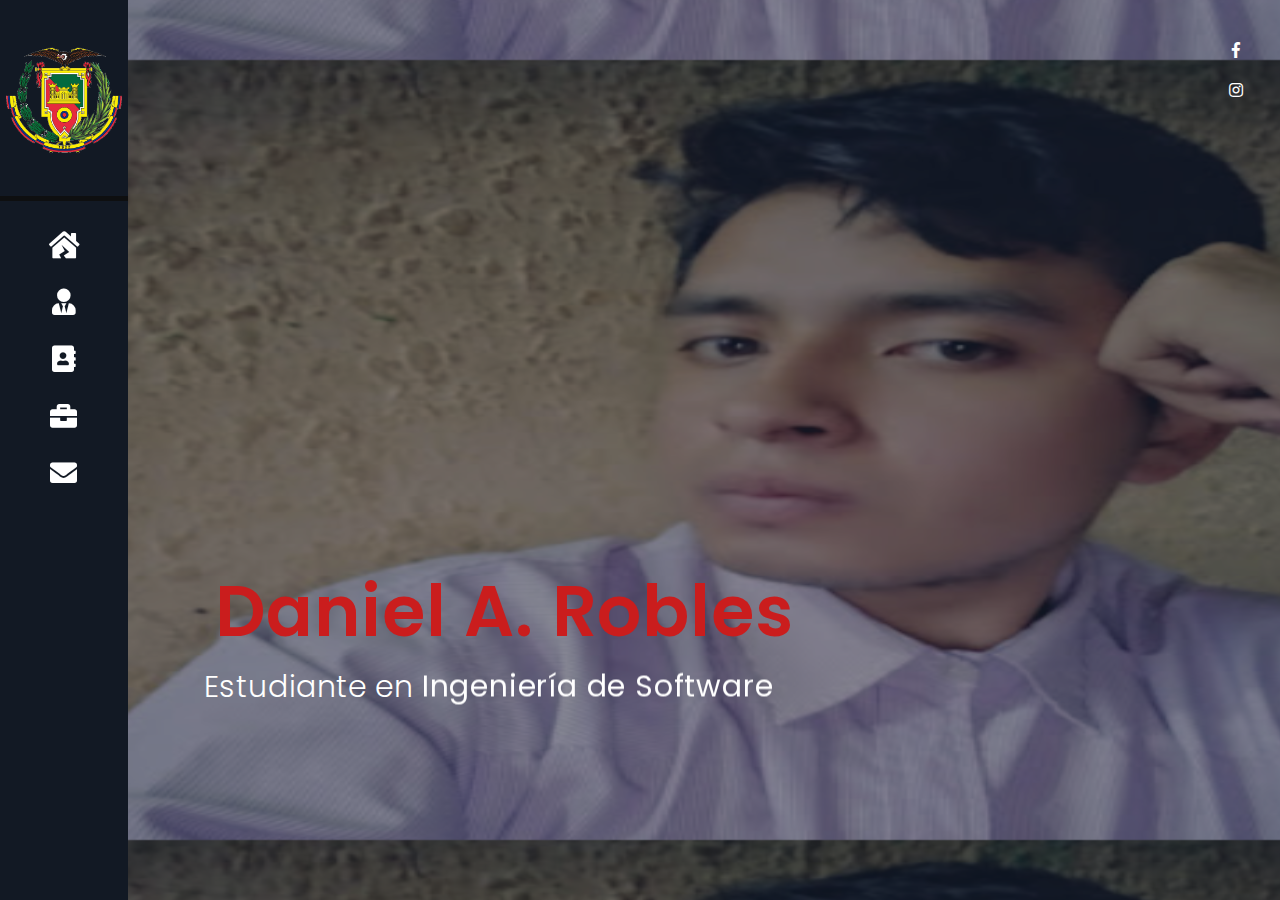
<file: index.html>
<!DOCTYPE html>
<html lang="en">
    
<!-- Mirrored from baha.malyarchuk.space/index-image.html by HTTrack Website Copier/3.x [XR&CO'2014], Tue, 27 Aug 2019 01:02:02 GMT -->
<head>
	
<link rel = "icon" href="\img\favIcon.png">
	
	<!-- Global site tag (gtag.js) - Google Analytics -->
<script async src="https://www.googletagmanager.com/gtag/js?id=G-GNFYYW4ELX"></script>

		<!-- Meta -->
        <meta charset="UTF-8">
        <meta name="viewport" content="width=device-width, initial-scale=1.0">
		<meta http-equiv="X-UA-Compatible" content="ie=edge">
		<link rel="shortcut icon" href="Desktop\PLANTILLAS_GRATIS\2_\favIcon.png">
		
		<!-- Title -->
		<title>Daniel Armas Robles - Portafolio Personal </title>

		<!-- CSS Plugins -->
        <link rel="stylesheet" href="css/plugins/bootstrap.min.css">
        <link rel="stylesheet" href="css/plugins/font-awesome.css">
		<link rel="stylesheet" href="css/plugins/magnific-popup.css">
		<link rel="stylesheet" href="css/plugins/simplebar.css">
		<link rel="stylesheet" href="css/plugins/owl.carousel.min.css">
		<link rel="stylesheet" href="css/plugins/owl.theme.default.min.css">
		<link rel="stylesheet" href="css/plugins/jquery.animatedheadline.css">
		
		<!-- CSS Base -->
        <link rel="stylesheet" class="back-color" href="css/style-dark.css">
		<link rel="stylesheet" href="css/style-demo.css">
		
		<!-- Settings Style -->
		<link rel="stylesheet" class="posit-nav" href="css/settings/left-nav.css" />
		<link rel="stylesheet" class="theme-color" href="css/settings/green-color.css" />
		
    </head>
    <body>
		
		<!--Theme Options Start-->
     
		
		<!-- Preloader -->
		<div id="preloader">
  			<div class="loading-area">
    			<div class="circle"></div>
  			</div>
  			<div class="left-side"></div>
  			<div class="right-side"></div>
		</div>
		
		<!-- Main Site -->
		<div id="home">
  		<div id="about">
    	<div id="resume">
     	<div id="portfolio">
		<div id="contact">
			
			<div class="header-mobile">
                <a class="header-toggle"><i class="fas fa-bars"></i></a>
                <h2>Daniel Armas Robles</h2>
            </div>
			
			<!-- Left Block -->
			<nav class="header-main" data-simplebar>
		
				<!-- Logo -->
				<div class="logo">
            		<img src="img/Logo_ESPE.png" alt="">
            	</div>
				
          		<ul>
					<li data-tooltip="home" data-position="top">
            			<a href="#home" class="icon-h fas fa-house-damage"></a>
					</li>
					<li data-tooltip="about" data-position="top">
            			<a href="#about" class="icon-a fas fa-user-tie"></a>
					</li>
					<li data-tooltip="resume" data-position="top">
            			<a href="#resume" class="icon-r fas fa-address-book"></a>
					</li>
					<li data-tooltip="portfolio" data-position="top">
            			<a href="#portfolio" class="icon-p fas fa-briefcase"></a>
					</li>
					<li data-tooltip="contact" data-position="bottom">
						<a href="#contact" class="icon-c fas fa-envelope"></a>
					</li>
          		</ul>
				
				
			 </nav>
			
			<!-- Home Section -->
          	<div class="pt-home">
             	<section>
					<!-- Banner -->
					<div class="banner">
  						<h1>Daniel A. Robles</h1>
						<p class="cd-headline rotate-1">
							<span>Estudiante en</span>
							<span class="cd-words-wrapper">
								<b class="is-visible">Ingeniería de Software</b>
								<b>Desarrollo de Software</b>
								<b>Front-End</b>
								<b>Back-End</b>
							</span>
						</p>
					</div>
					
					<!-- Language
					<div class="lang">
                		<ul>
                   			<li><a href="index-en.html" class="active" style ="position:relative;left:883px;">eng</a></li>

                		</ul>
            		</div> -->
		
					<!-- Social  -->
					<div class="social">
            			<ul>
                			<li><a href="https://www.facebook.com/profile.php?id=100010701153773"><i class="fab fa-facebook-f"></i></a></li>
                			<li><a href="https://www.instagram.com/daniel_alejo_88/"><i class="fab fa-instagram"></i></a></li>
            			</ul>
        			</div> 
			  	</section>  
          	</div> 
			
			<!-- About Section -->
			<div class="page pt-about" data-simplebar>
				<section class="container">
					
					<!-- Section Title -->
					<div class="header-page mt-70 mob-mt">
						<h2>Acerca de mi</h2>
						<span></span>
					</div>
				
					<!-- Personal Info Start -->
					<div class="row mt-100">
					
						<!-- Information Block -->
						<div class="col-lg-12 col-sm-12">
    						<div class="info box">
								<div class="row">
									<div class="col-lg-3 col-sm-4">
										<div class="photo">
											<img alt="Foto De Perfil" src="img/profile3.png">		
										</div>	
									</div>
									<div class="col-lg-9 col-sm-8">
										<h4>Daniel A. Robles</h4>
										<div class="loc">
											<i class="fas fa-map-marked-alt"></i> Quito - Pichincha - EC
										</div>
										<p>Soy de la ciudad de Quito, capital del Ecuador. Actualmente soy estudiante en la carrera de Ingeniería de Software en la Universidad de las Fuerzas Armadas ESPE y a lo largo de la estancia en que he estado en esta gran institución, he podido lograr adquirir mucho conocimiento y experiencia sobre el desarrollo de software y la programación. Me encanta jugar en la computadora y soy abierto a nuevas ideas. Tengo una gran motivación por involucrarme en muchos proyectos de software y ganar experiencia y habilidades que me permitan ser alguien de aprecio y valor para este mundo maravilloso.  
										</p>
									</div>
									
									<!-- Icon Info -->
									<div class="col-lg-3 col-sm-14">
                                		<div class="info-icon">
                                     		<i class="fas fa-award"></i>
                                     		<div class="desc-icon">
												<h6>+ de 2 años</h6>
                                            	<p>Experiencia</p>
                                       		</div>
                                		</div>
                                	</div>
									
									<!-- Icon Info -->
									<div class="col-lg-3 col-sm-14">
                                		<div class="info-icon">
                                     		<i class="fas fa-certificate"></i>
                                     		<div class="desc-icon">
												<h6>Bachiller General</h6>
                                            	<p>Graduado</p>
                                      		</div>
                                		</div>
                                	</div>
									
									<!-- Icon Info -->
									<div class="col-lg-3 col-sm-14">
                                		<div class="info-icon">
                                     		<i class="fas fa-user-astronaut"></i>
                                     		<div class="desc-icon">
												<h6>Freelance</h6>
                                           		<p>Activo</p>
                                        	</div>
                                		</div>
									</div>
									
									<!-- Courses Info -->
									<div class="col-lg-3 col-sm-12">
                                		<div class="info-icon">
											<i class="fab fa-font-awesome"></i>
											<div class="desc-icon">
												<h6>+ 3 cursos</h6>
                                           		<p>Certificados</p>
                                        	</div>
                                		</div>
									</div>

									<!-- PDF CV
									<div class="col-lg-3 col-sm-12 pt-50">
										<a href="../Portafolio-018-main/img/cv020Actualizado-comprimido_1_" 
										download="PDF"
										class="btn-st">Download CV</a>
                                	</div>-->
								</div>
							</div>
						</div>
					</div>
					
					<!-- Interests Row Start -->
					<div class="row mt-100">
					
						<!-- Header Block -->
						<div class="col-md-12">
							<div class="header-box mb-50">
								<h3>Mis intereses</h3>
							</div>
						</div>
					
						<div class="col-lg-12 col-sm-12">
							<div class="box">
								<div class="row">
									<!-- Interests Item -->
									<div class="col-lg-3 col-sm-6">
										<div class="inter-icon">
                                     		<i class="fas fa-music"></i>
                                    	 	<div class="desc-inter">
												<h6>Musica</h6>
                               	        	</div>
										</div>
									</div>
								
									<!-- Interests Item -->
									<div class="col-lg-3 col-sm-6">
										<div class="inter-icon">
                                     		<i class="fas fa-route"></i>
                                     		<div class="desc-inter">
												<h6>Viaje</h6>
                                       		</div>
                                		</div>
									</div>
								
									<!-- Interests Item -->
									<div class="col-lg-3 col-sm-6">
										<div class="inter-icon">
                                 	    	<i class="fas fa-brain"></i>
                                  		   	<div class="desc-inter">
												<h6>IA</h6>
                                  	     	</div>
                                		</div>
									</div>
								
									<!-- Interests Item -->
									<div class="col-lg-3 col-sm-6">
										<div class="inter-icon">
                                    	 	<i class="fas fa-film"></i>
                                     		<div class="desc-inter">
												<h6>Cine</h6>
                                   	    	</div>
                                		</div>
									</div>
								
									<!-- Interests Item -->
									<div class="col-lg-3 col-sm-6">
										<div class="inter-icon">
                                 	    	<i class="fas fa-space-shuttle"></i>
                                 	    	<div class="desc-inter">
												<h6>Arte</h6>
                                	       	</div>
                                		</div>
									</div>
								
									<!-- Interests Item -->
									<div class="col-lg-3 col-sm-6">
										<div class="inter-icon">
                                    	 	<i class="fas fa-book"></i>
                                     		<div class="desc-inter">
												<h6>Libros</h6>
                                    	   	</div>
                                		</div>
									</div>
								
									<!-- Interests Item -->
									<div class="col-lg-3 col-sm-6">
										<div class="inter-icon">
        	                             	<i class="fas fa-gamepad"></i>
            	                         	<div class="desc-inter">
												<h6>Video Juegos</h6>
                    	                   	</div>
                        	        	</div>
									</div>
								
									<!-- Interests Item -->
									<div class="col-lg-3 col-sm-6">
										<div class="inter-icon">
											<i class="fas fa-star"></i>
											<div class="desc-inter">
												<h6>Tendencias</h6>
                    	                   	</div>
                        	        	</div>
									</div>
								</div>
							</div>
						</div>
					</div>
				
					<!-- Service Row Start -->
					<div class="row mt-100">
					
						<!-- Header Block -->
						<div class="col-md-12">
							<div class="header-box mb-50">
								<h3>Habilidades Técnicas</h3>
							</div>
						</div>
					
						<!-- Service Item -->
						<div class="col-lg-6 col-sm-6">
							<div class="service box mb-40">
								<i class="fas fa-desktop"></i>
								<h4>Desarrollo Web</h4>
								<p>Desarrollo de sitios web responsivas, con patrones y altos estándares de calidad.</p>
							</div>
						</div>

						<!-- Service Item -->
						<div class="col-lg-6 col-sm-6">
							<div class="service box mb-40">
								<i class="fas fa-cogs"></i>
								<h4>Creación de sistemas</h4>
								<p>Creación de programas y asesoramiento en lenguajes java, C y C++.</p>
							</div>
						</div>

						<!-- Service Item -->
						<div class="col-lg-6 col-sm-6">
							<div class="service box mb-40">
								<i class="fas fa-palette"></i>
								<h4>Diseño Web</h4>
								<p>Generación de sitios web creativas y alusivas a la buena experiencia de usuario.</p>
							</div>
						</div>

						<!-- Service Item -->
						<div class="col-lg-6 col-sm-6">
							<div class="service box mb-40">
								<i class="fas fa-database"></i>
								<h4>Administración de Bases de Datos</h4>
								<p>Back-end y gestión de sistemas de bases de datos para sistemas.</p>
							</div>
						</div>
					</div>
			  	</section>
         	</div>
			 
			<!-- Resume Section -->
          	<div class="page pt-resume" data-simplebar>
            	<section class="container">
					
					<!-- Section Title -->
					<div class="header-page mt-70 mob-mt">
						<h2>Curriculum Vitae</h2>
    					<span></span>
					</div>
					
					<!-- Experience & Education Row Start -->
					<div class="row mt-100">
					
						<!-- Experience Column Start -->
						<div class="col-lg-6 col-sm-12">
						
							<!-- Header Block -->
							<div class="header-box mb-50">
								<h3>Experiencia</h3>
							</div>
						
							<div class="experience box">
								
								<!-- Experience Item -->
								<div class="item">
									<div class="main">
										<h4>Operador de Entrada de datos</h4>
										<p><i class="far fa-calendar-alt"></i>2022-2023| Opticom - Cnt</p>
									</div>
									<p>Ingresar la información recolectada de los clientes en sistemas informáticos o bases de Datos
										para la disponibilidad del asesor del callcenter durante las llamadas con la finalidad de facilitar
										la atención al cliente. </p>
								</div>

								<!-- Experience Item -->
								<div class="item">
									<div class="main">
										<h4>Proyectos Universitarios</h4>
										<p><i class="far fa-calendar-alt"></i>2021-Actualidad | ESPE</p>
									</div>
									<p>Desarrollo de sistemas y proyectos en variados entornos de programación y diversos temas. Asistente, analista
										y programador de programas como un sistema de apuestas en java, programa de cálculo de regresión lineal en C,
										gestor vehicular y traductor en C++, sistema de gestión contable y gestor de horarios universitario en desarrollo web.
									</p>
								</div>

								<!-- Experience Item
								<div class="item">
									<div class="main">
										<h4>Diseñador corporativo</h4>
										<p><i class="far fa-calendar-alt"></i>2015-2018 | Cancun Bay</p>
									</div>
									<p>Producción de la imagen publicitaria y planeación de la campaña en conjunto con el equipo de marketing
                                        fotografía, video, diseño grafico, preprensa, diseño web, creación de contenido para la web y redes,
                                        App diseño,modelado 3d, animación 2d y animación 3d.
									</p>
								</div> -->
							</div>
						</div>
							
						<!-- Education Column Start -->
						<div class="col-lg-6 col-sm-12">
						
							<!-- Header Block -->
							<div class="header-box mb-50 mob-box-mt">
								<h3>Educación</h3>
							</div>
						
							<div class="experience box">

								<!-- Education Item -->
								<div class="item">
									<div class="main">
										<h4>Unidad Educativa "Mejía D7"</h4>
										<p><i class="far fa-calendar-alt"></i>2016-2019| Bachillerato General Unificado</p>
									</div>
									<p>Educación secundaria especializado en ciencias mixtas y exactas en la Unidad Educativa del Milenio "Mejía D7".</p>
								</div>

								<!-- Education Item -->
								<div class="item">
									<div class="main">
										<h4>Diplomas y Cursos</h4>
										<p><i class="far fa-calendar-alt"></i>2023 - 2024 | Ciencias de la Computación</p>
									</div>
									<p>
										<ul type="circle">
										<li>ESPE: Introductory school in Cryptography In Latin America, INCACRYPTO. Attendant.</li>
										<li>Certificacion: Web Design for Beginners (Mind Luster).</li>
										<li>Cetificacion: Diseño Gráfico Avanzado (ClASEFLIX).</li>
									    </ul>
									</p>
								</div>

								<!-- Education Item -->
								<div class="item">
									<div class="main">
										<h4>ESPE (Universidad de las Fuerzas Armadas)</h4>
										<p><i class="far fa-calendar-alt"></i>2021 - Actualidad | Carrera de Ingeniería en Software</p>
									</div>
									<p>Desarrollar, diseñar, implementar y mantener software de alta calidad que satisfaga las necesidades de los usuarios y las organizaciones.</p>
								</div>
							</div>
						</div>
					</div>
				
					<!-- Skills Row Start -->
					<div class="row mt-100">
					
						<!-- Header Block -->
						<div class="col-md-12">
							<div class="header-box mb-50">
								<h3>SoftSkills</h3>
							</div>
						</div>
					</div>
					
					<div class="box skills">
						<div class="row">
							<div class="col-lg-6 col-sm-6">

								<!-- Skill Item -->
								<div class="skill-item">
									<h4 class="progress-title">HTML5</h4>
									<div class="progress">
										<div class="progress-bar" style="width:90%">
											<div class="progress-value">90%</div>
										</div>
									</div>
								</div>

								<!-- Skill Item -->
								<div class="skill-item">
									<h4 class="progress-title">CSS3</h4>
									<div class="progress">
										<div class="progress-bar" style="width:75%">
											<div class="progress-value">75%</div>
										</div>
									</div>
								</div>

								<!-- Skill Item -->
								<div class="skill-item">
									<h4 class="progress-title">JavaScript</h4>
									<div class="progress">
										<div class="progress-bar" style="width:50%">
											<div class="progress-value">50%</div>
										</div>
									</div>
								</div>

								<!-- Skill Item -->
								<div class="skill-item">
									<h4 class="progress-title">Java</h4>
									<div class="progress">
										<div class="progress-bar" style="width:65%">
											<div class="progress-value">65%</div>
										</div>
									</div>
								</div>

								<!-- Skill Item -->
								<div class="skill-item">
									<h4 class="progress-title">Python</h4>
									<div class="progress">
										<div class="progress-bar" style="width:25%">
												<div class="progress-value">25%</div>
										</div>
									</div>
								</div>

								<!-- Skill Item -->
								<div class="skill-item">
									<h4 class="progress-title">C#</h4>
									<div class="progress">
										<div class="progress-bar" style="width:20%">
											<div class="progress-value">20%</div>
										</div>
									</div>
								</div>

								<!-- Skill Item -->
								<div class="skill-item">
									<h4 class="progress-title">C++</h4>
									<div class="progress">
										<div class="progress-bar" style="width:85%">
											<div class="progress-value">85%</div>
										</div>
									</div>
								</div>

								<!-- Skill Item -->
								<div class="skill-item">
									<h4 class="progress-title">C</h4>
									<div class="progress">
										<div class="progress-bar" style="width:70%">
											<div class="progress-value">70%</div>
										</div>
									</div>
								</div>

								<!-- Skill Item -->
								<div class="skill-item">
									<h4 class="progress-title">PHP</h4>
									<div class="progress">
										<div class="progress-bar" style="width:60%">
											<div class="progress-value">60%</div>
										</div>
									</div>
								</div>

								<!-- Skill Item -->
								<div class="skill-item">
									<h4 class="progress-title">Docker</h4>
									<div class="progress">
										<div class="progress-bar" style="width:60%">
											<div class="progress-value">60%</div>
										</div>
									</div>
								</div>

								<!-- Skill Item -->
								<div class="skill-item">
									<h4 class="progress-title">Bootstrap</h4>
									<div class="progress">
										<div class="progress-bar" style="width:80%">
											<div class="progress-value">80%</div>
										</div>
									</div>
								</div>

								<!-- Skill Item -->
								<div class="skill-item">
									<h4 class="progress-title">Dreamweaver</h4>
									<div class="progress">
										<div class="progress-bar" style="width:75%">
											<div class="progress-value">75%</div>
										</div>
									</div>
								</div>
							</div>

							<div class="col-lg-6 col-sm-6">
								<div class="row">
									
									<!-- Skill Item -->
									<div class="col-lg-6 col-sm-6">
										<div class="chart" data-percent="70" data-bar-color="#fff"> 70% <p>MySQL</p></div>
									</div>
									
									<!-- Skill Item -->
									<div class="col-lg-6 col-sm-6">
										<div class="chart" data-percent="70" data-bar-color="#fff"> 70% <p>PostgreSQL</p></div>
									</div>
									
									<!-- Skill Item -->
									<div class="col-lg-6 col-sm-6">
										<div class="chart" data-percent="40" data-bar-color="#fff"> 40% <p>MongoDB</p></div>
									</div>
									
									<!-- Skill Item -->
									<div class="col-lg-6 col-sm-6">
										<div class="chart" data-percent="20" data-bar-color="#fff"> 20% <p>React</p></div>
									</div>

									<!-- Skill Item -->
									<div class="col-lg-6 col-sm-6">
										<div class="chart" data-percent="60" data-bar-color="#fff"> 60% <p>Matlab</p></div>
									</div>

									<!-- Skill Item -->
									<div class="col-lg-6 col-sm-6">
										<div class="chart" data-percent="50" data-bar-color="#fff"> 50% <p>Networking</p></div>
									</div>

									<!-- Skill Item -->
									<div class="col-lg-6 col-sm-6">
										<div class="chart" data-percent="70" data-bar-color="#fff"> 70% <p>Web Design</p></div>
									</div>

									<!-- Skill Item -->
									<div class="col-lg-6 col-sm-6">
										<div class="chart" data-percent="45" data-bar-color="#fff"> 45% <p>Oracle</p></div>
									</div>
									
									<!-- Skill Item -->
									<div class="col-lg-6 col-sm-6">
										<div class="chart" data-percent="85" data-bar-color="#fff"> 85% <p>StarUML</p></div>
									</div>

									<!-- Skill Item -->
									<div class="col-lg-6 col-sm-6">
										<div class="chart" data-percent="30" data-bar-color="#fff"> 30% <p>Node js</p></div>
									</div>

									<!-- Skill Item -->
									<div class="col-lg-6 col-sm-6">
										<div class="chart" data-percent="30" data-bar-color="#fff"> 30% <p>Photoshop</p></div>
									</div>

									<!-- Skill Item -->
									<div class="col-lg-6 col-sm-6">
										<div class="chart" data-percent="55" data-bar-color="#fff"> 55% <p>Video Editor</p></div>
									</div>
								</div>
							</div>
						</div>
					</div>
				
					<!-- Work Process Row Start -->
					<div class="row mt-100">
					
						<!-- Header Block -->
						<div class="col-md-12">
							<div class="header-box mb-50">
								<h3>Habilidades Blandas</h3>
							</div>
						</div>
					</div>
					
					<div class="box work-process mb-100">
						<div class="row">
							<div class="col-lg-4 col-sm-12 ltr">
							
                    			<!-- Working Process Item-->
                          	 	<div class="single-wp width-sm process-1">
									<p class="wp-step">01</p>
									<h4 class="wp-title">Liderazgo</h4>
									<p>Experiencia de liderazgo en varios grupos de trabajo. Seguridad, integridad, visión y capacidad de delegación.</p>
								</div>

								<!-- Working Process Item-->
								<div class="single-wp width-sm process-2">
									<p class="wp-step">03</p>
									<h4 class="wp-title">Empatía y Comunicación</h4>
									<p>Habilidad para socializar en grupos de trabajo y la capacidad de comprender las necesidades del equipo.</p>
								</div>
							</div>
					
							<div class="col-lg-4 hidden-sm">
							
								<!-- Working Process Circle-->
								<div class="wp-circle">
									<h4>Aptitudes Laborales</h4>
									<span class="dots top-l"></span>
									<span class="dots bottom-l"></span>
									<span class="dots top-r"></span>
									<span class="dots bottom-r"></span>
								</div>
							</div>
					
							<div class="col-lg-4 col-sm-12 rtl">
						
								<!-- Working Process Item-->
								<div class="single-wp width-sm process-3">
									<p class="wp-step">02</p>
									<h4 class="wp-title">Adaptabilidad</h4>
									<p>Aprendizaje rápido y tolerancia a todo tipo de cambios.</p>
								</div>
	
								<!-- Working Process Item-->
								<div class="single-wp width-sm process-4">
									<p class="wp-step">04</p>
									<h4 class="wp-title">Proactividad</h4>
									<p>Anticipación a los problemas, iniciativa y creación de ideas, responsabilidad y flexibilidad con las metas del proyecto.</p>
								</div>
							</div>
						</div>
					</div>
			  	</section>
         	</div>
			 
			<!-- Portfolio Section -->
          	<div class="page pt-portfolio" data-simplebar>
            	<section class="container">
					
					<!-- Section Title -->
					<div class="header-page mt-70 mob-mt">
						<h2>Portafolio</h2>
    					<span></span>
					</div>
					
					<!-- Portfolio Filter Row Start -->
					<div class="row mt-100">
						<div class="col-lg-12 col-sm-12 portfolio-filter">
							<ul>
								<li class="active" data-filter="*">All</li>
								<li data-filter=".photo">Apps</li>
								<li data-filter=".design">Sitios Web</li>
								<li data-filter=".demo">Sistemas</li>
							</ul>
						</div>
					</div>
					
					<!-- Portfolio Item Row Start -->
					<div class="row portfolio-items mt-100 mb-100">
					
						<!-- Portfolio Item -->
						<div class="item col-lg-4 col-sm-6 design">
							<figure>
								<img alt="" src="img/portfolio/TextilesHarmony.png">
								<figcaption>
									<h3> Textiles Harmony</h3>
									<p>Web site</p><i class="fas fa-image"></i>
									<a href="img/PROYECTOPARCIALU1/index.html"></a>
								</figcaption>
							</figure>
							<p>Realizado en equipo con dos personas más</p>
						</div>
					
						<!-- Portfolio Item -->
						<div class="item col-lg-4 col-sm-6 design">
							<figure>
								<img alt="" src="img/portfolio/GestorFinanzas.png">
								<figcaption>
									<h3> Gestor Financiero</h3>
									<p>Web Site</p><i class="fas fa-image"></i>
									<a href="img/AvanceS/index.html"></a>
								</figcaption>
							</figure>
							<p>Realizado en equipo con dos personas más</p>
						</div>	
						
						<!-- Portfolio Item -->
						<div class="item col-lg-4 col-sm-6 design">
							<figure>
								<img alt="" src="img/portfolio/GestorHorarios.png">
								<figcaption>
									<h3> Gestor Horarios ESPE</h3>
									<p>Web site</p><i class="fas fa-image"></i>
									<a href="#"></a>
								</figcaption>
							</figure>
							<p>Realizado en equipo con dos personas más</p>
						</div>

						<!-- Portfolio Item  -->
						<div class="item col-lg-4 col-sm-6 photo">
						<!--	<figure>
								<img alt="" src="img/portfolio/practica1.PNG">
								<figcaption>
									<h3> Gestor Contable</h3>
									<p>Photo</p><i class="fas fa-image"></i>
									<a href="img/NFTs/nfts.html"></a>
								</figcaption>
							</figure> -->
							<p>Próximamente + Apps...</p>
						</div>	

						<!-- Portfolio Item -->
						<div class="item col-lg-4 col-sm-6 demo">
						<!--	<figure>
								<img alt="" src="img/portfolio/practica1.PNG">
								<figcaption>
									<h3> Gestor Contable</h3>
									<p>Photo</p><i class="fas fa-image"></i>
									<a href="img/NFTs/nfts.html"></a>
								</figcaption>
							</figure>  -->
							<p>Próximamente + Sistemas...</p>
						</div>	
					</div>
				</section>
       	   	</div>
			 
			 
			<!-- Contact Section -->
         	<div class="page pt-contact" data-simplebar>
            	<section class="container">
					
					<!-- Section Title -->
              		<div class="header-page mt-70 mob-mt">
						<h2>Contactos</h2>
    					<span></span>
					</div>
					
					<!-- Form Start -->
					<div class="row mt-100">
						<div class="col-lg-12 col-sm-12">
							<div class="contact-form ">
                        		<form method="post" class="box contact-valid" id="contact-form">
									<div class="row">
                            			<div class="col-lg-6 col-sm-12">
                                			<input type="text" name="name" id="name" class="form-control" placeholder="Name *">
                            			</div>
                            			<div class="col-lg-6 col-sm-12">
                                			<input type="email" name="email" id="email" class="form-control" placeholder="Email *">
                            			</div>
                            			<div class="col-lg-12 col-sm-12">
                                			<textarea class="form-control" name="note"  id="note" placeholder="Your Message"></textarea>
                            			</div>
                             			<div class="col-lg-12 col-sm-12 text-center">
                                			<button type="submit" class="btn-st">Send Message</button>
                                			<div id="loader">
                                    			<i class="fas fa-sync"></i>
                                			</div>
                            			</div>
										<div class="col-lg-12 col-sm-12">
                            				<div class="error-messages">
                                				<div id="success">
													<i class="far fa-check-circle"></i>Gracias, tu mensaje ah sido enviado con exito !.
												</div>
                                				<div id="error">
													<i class="far fa-times-circle"></i>Algo ha ocurrido. Por favor, vuelve a intentarlo.
												</div>
											</div>
                            			</div>
									</div>
                    			</form>
                    		</div>
						</div>
					</div>
					
					<!-- Contact Info -->
					<div class="box contact-info">
						<div class="row">
							<div class="col-lg-4 col-sm-12 info">
								<i class="fas fa-paper-plane"></i>
         						<p>alejodany02@gmail.com</p>
          						<span>Email</span>
							</div>
							<div class="col-lg-4 col-sm-12 info">
								<i class="fas fa-map-marker-alt"></i>
         						<p>Nuevos Horizontes - La Ecuatoriana. Quito - Ecuador</p>
          						<span>Ubicación</span>
							</div>	
							<div class="col-lg-4 col-sm-12 info">
								<i class="fas fa-phone"></i>
         						<p>+593 96 79 096 23</p>
          						<span>Número de contacto</span>
							</div>	
						</div>
					</div>
					
					<!--Google Map Start-->
					<div class="google-map box mt-100 mb-100">
						<div class="row">
							<div class="col-lg-12">
								<div id="map" data-latitude="-0.321305" data-longitude="-78.571695" data-zoom="13.5"></div>
							</div>
						</div>
					</div>
            	</section>
          	</div> 
			
        </div>
      	</div>
    	</div>
  		</div>
		</div>
		</div>
		
		<!-- All Script -->
		<script src="js/jquery.min.js"></script>
		<script src="js/isotope.pkgd.min.js"></script>
		<script src="js/bootstrap.min.js"></script>
		<script src="js/simplebar.js"></script>
		<script src="js/owl.carousel.min.js"></script>
		<script src="js/jquery.magnific-popup.min.js"></script>
		<script src="js/jquery.animatedheadline.min.js"></script>
		<script src="js/jquery.easypiechart.js"></script>
		<script src="js/jquery.validation.js"></script>
		<script src="js/tilt.js"></script>
        <script src="js/main.js"></script>
		<script src="js/main-demo.js"></script>
        <script src="https://maps.google.com/maps/api/js?sensor=false"></script>
		<script>
			function initMap() {
				var mapDiv = document.getElementById('map');
				var latitude = parseFloat(mapDiv.getAttribute('data-latitude'));
				var longitude = parseFloat(mapDiv.getAttribute('data-longitude'));
				var zoom = parseInt(mapDiv.getAttribute('data-zoom'));
		
				var map = new google.maps.Map(mapDiv, {
					center: { lat: latitude, lng: longitude },
					zoom: zoom
				});
			}
			google.maps.event.addDomListener(window, 'load', initMap);
		</script>
		
		
    </body>

<!-- Mirrored from baha.malyarchuk.space/index-image.html by HTTrack Website Copier/3.x [XR&CO'2014], Tue, 27 Aug 2019 01:03:43 GMT -->
</html>
</file>
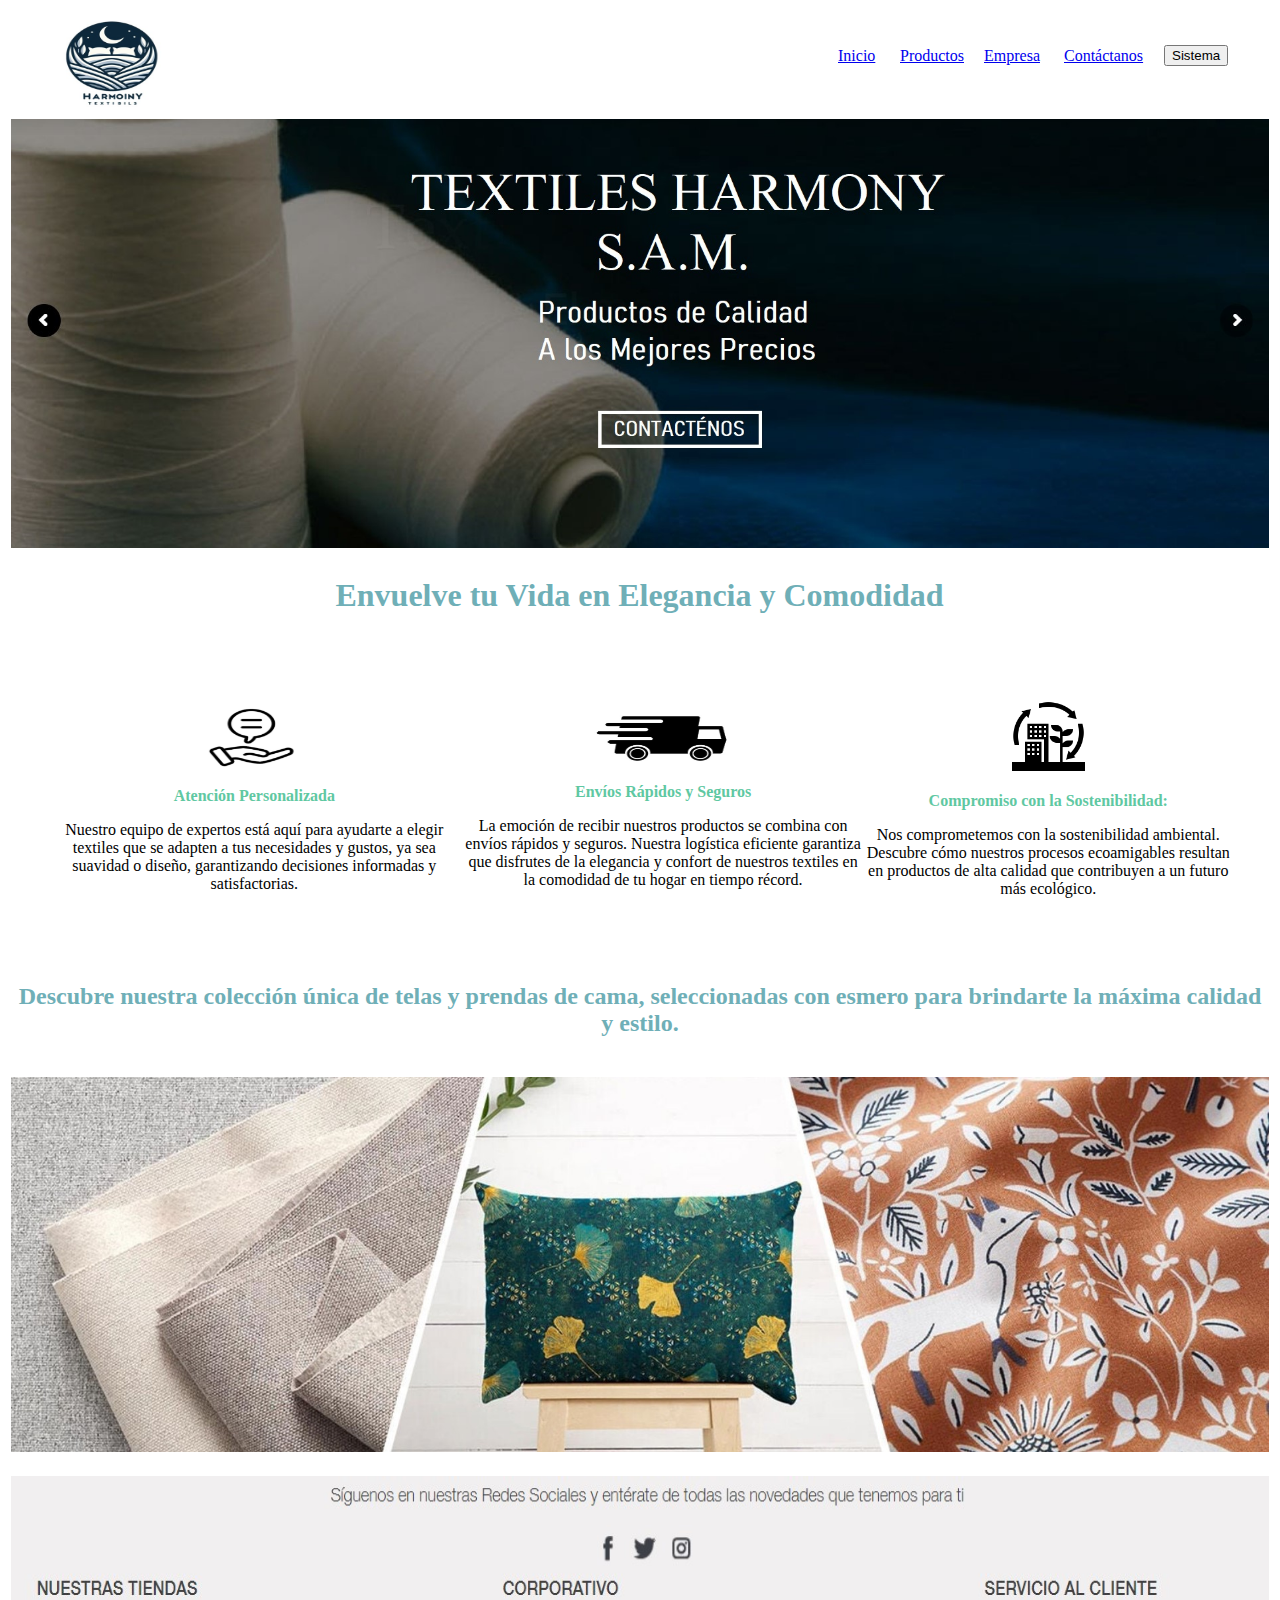
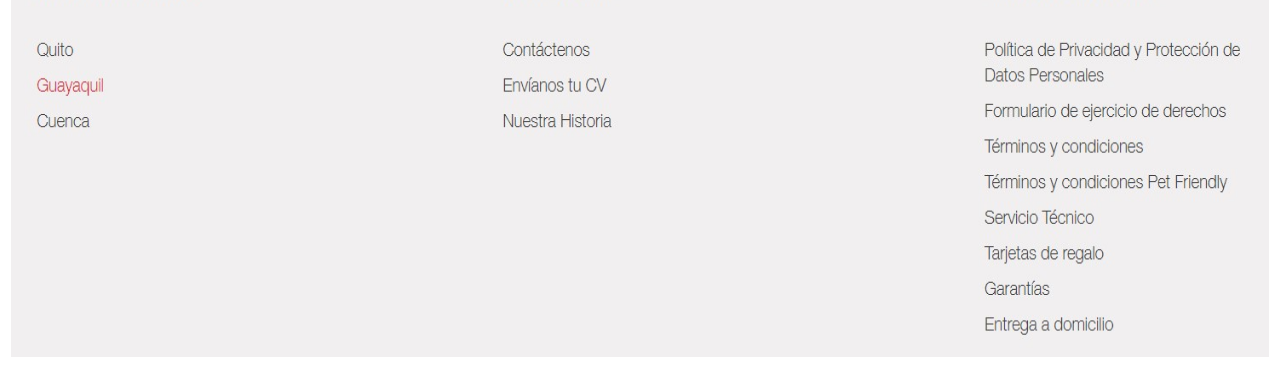
<file: img/PROYECTOPARCIALU1/index.html>
<!doctype html>
<html>
<head>
<meta charset="utf-8">
<title>Textiles Harmony S.A.M.</title>
	<link href="img/logo2.jpg" rel="icon" type="image/x-icon">
</head>

<body>
<table width="100%" height="100%" border="0" style="font-family:Cambria, 'Hoefler Text', 'Liberation Serif', Times, 'Times New Roman', 'serif'; ">
  <tbody>
    <tr>
      <td width="31" rowspan="3">&nbsp;</td>
      <td width="296" rowspan="3"><img src="img/logo largo.jpg" alt="30" width="130" height="100" usemap="#inicioMap" id="inicio"/></td>
      <td height="20">&nbsp;</td>
      <td width="32" rowspan="3">&nbsp;</td>
    </tr>
    <tr>
      <td height="41">
		
		  <table  align="right" width="398" border="0">
        <tbody>
          <tr>
            <td width="58"><a href="index.html">Inicio </a></td>
            <td width="80"><a href="html/Productos.html">Productos</a></td>
            <td width="76"><a href="html/Empresa.html">Empresa</a></td>
            <td width="96"><a href="html/Contactanos.html">Contáctanos</a></td>
            <td width="66"><a href="html2/login/login.html"><input type="button" name="button" id="button" value="Sistema"></a></td>
            </tr>
        </tbody>
      </table>
		
	  </td>
    </tr>
    <tr>
      <td>&nbsp;</td>
    </tr>
    <tr>
      <td colspan="4"><img src="img/fondo publi.jpg" alt="" width="100%" height="84%"/></td>
    </tr>
    <tr>
      <td height="40">&nbsp;</td>
      <td colspan="2" align="center"><h1 style="font-family:Cambria, 'Hoefler Text', 'Liberation Serif', Times, 'Times New Roman', 'serif'; color: #6FAFB7">Envuelve tu Vida en Elegancia y Comodidad </h1></td>
      <td>&nbsp;</td>
    </tr>
    <tr>
      <td height="102">&nbsp;</td>
      <td colspan="2"><table width="100%" height="100%" border="0">
        <tbody>
          <tr align="center">
            <td width="35%" height="313"><p><img src="img/icono de asesoramiento.jpg" width="94" height="61"/></p>
              <strong style="color: #5FC8A2">Atención Personalizada</strong>
              <p>Nuestro equipo de expertos está aquí para ayudarte a elegir textiles que se adapten a tus necesidades y gustos, ya sea suavidad o diseño, garantizando decisiones informadas y satisfactorias.</p></td>
            <td width="34%"><p><img src="img/icono de camion.jpg" width="139" height="54" alt=""/></p>
              <p><strong style="color: #5FC8A2">Envíos Rápidos y Seguros</strong></p>
              <p>La  emoción de recibir nuestros productos se combina con envíos rápidos y seguros. Nuestra logística eficiente garantiza que disfrutes de la elegancia y confort de nuestros textiles en la comodidad de tu hogar en tiempo récord.</p></td>
            <td width="31%"><p><img src="img/sostenibilidad.png" width="75" height="72" alt=""/></p>
              <p><strong style="color: #5FC8A2">Compromiso con la Sostenibilidad:</strong></p>
              <p>Nos comprometemos con la sostenibilidad ambiental. Descubre cómo nuestros procesos ecoamigables resultan en productos de alta calidad que contribuyen a un futuro más ecológico.</p></td>
          </tr>
        </tbody>
      </table>
		
		</td>
      <td>&nbsp;</td>
    </tr>
    <tr>
      <td height="60" colspan="4"><h2 align="center" style="font-family:Cambria, 'Hoefler Text', 'Liberation Serif', Times, 'Times New Roman', 'serif'; color: #6FAFB7">Descubre nuestra colección única de telas y prendas de cama, seleccionadas con esmero para brindarte la máxima calidad y estilo.</h2></td>
    </tr>
    <tr>
      <td height="245" colspan="4"><p style="font-family:Cambria, 'Hoefler Text', 'Liberation Serif', Times, 'Times New Roman', 'serif'; color: #115DC4"><img src="img/publi inicio.jpg" width="100%" height="118%" alt="Publicidad"/></p></td>
    </tr>
    <tr>
      <td height="481" colspan="4"><img src="img/pie de pagina.jpg" alt="piepagina" width="100%" height="100%" usemap="#piepaginaMap" id="piepagina"/></td>
    </tr>
  </tbody>
</table>

<map name="inicioMap">
  <area shape="rect" coords="5,0,134,97" href="#piepagina" target="_self">
</map>

<map name="piepaginaMap">
  <area shape="rect" coords="1381,240,1415,242" href="#">
  <area shape="rect" coords="4,4,1402,477" href="#inicio" target="_self">
</map>
</body>
</html>
</file>
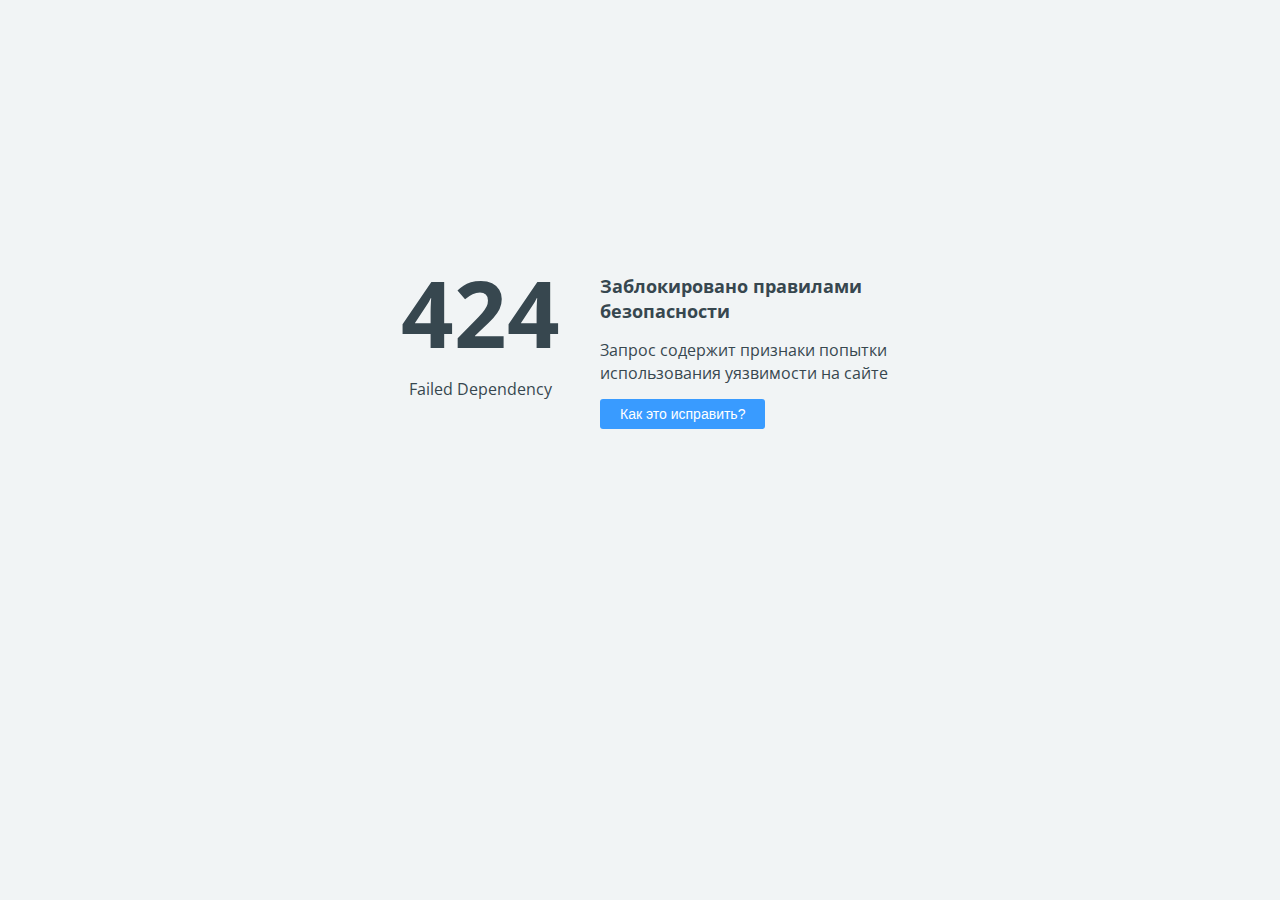
<file: css/plugins/owl.video.play.html>
<!doctype html>
<html>
<head>
    <title>424 Failed Dependency</title>
    <meta charset="UTF-8">
    <meta name="viewport" content="width=device-width">
    <link href='https://fonts.googleapis.com/css?family=Open+Sans:400,700&subset=latin,cyrillic' rel='stylesheet' type='text/css'>
    <style>
        body {
            background-color: #f1f4f5;
            color: #37474f;
            line-height: 1.4;
            font-family: 'Open Sans', sans-serif;
            margin: 0;
            padding: 0;
            }
        .error_code {
            display: block;
            font-size: 92px;
            font-weight: 700;
            margin-top: -25px;
            }
        .error_brief {
            display: block;
            font-size: 18px;
            font-weight: 700;
            margin-bottom: 15px;
            }
        .help_button, .fix_button {
            background-color: #399bff;
            color: #fff;
            margin-top: 15px;
            font-size: 14px;
            padding: 7px 20px 7px 20px;
            border: none;
            border-radius: 3px;
            vertical-align: middle;
            cursor: pointer;
            }
        .fix_button {
            background-color: #38ad41;
            }
        #fix_details {
            margin-top: 40px;
            visibility: hidden;
            opacity: 0;
            transition: visibility 0.3s, opacity 0.3s linear;
            }
    </style>

    <script language="JavaScript">
        function toggleHelp() {
            var e = document.getElementById("fix_details");
            if (e.style.visibility == 'visible') {
                e.style.visibility = 'hidden';
                e.style.opacity = 0;
            } else {
                e.style.visibility = 'visible';
                e.style.opacity = 1;
            }
        }
    </script>
</head>
<body>

<div style="display: table; position: absolute; height: 100%; width: 100%;">
    <div style="display: table-cell; vertical-align: middle; padding: 0 40px;">
        <div style="margin-left: auto; margin-right: auto; width: 520px;">
            <div style="float:left; width:200px; text-align: center; padding-right: 20px;">
                <span class="error_code">424</span>
                <span class="error_description">Failed Dependency</span>
            </div>
            <div style="float:left; width:300px;">
                <span class="error_brief">Заблокировано правилами безопасности</span>
                <span class="error_detail">Запрос содержит признаки попытки использования уязвимости на сайте</span>
                <br>
                <input type="button" value="Как это исправить?" class="help_button" onclick="toggleHelp()">
            </div>
            <div style="clear:both"></div>
            <div id="fix_details">
                Если Вы администратор сайта, самый быстрый способ исправить эту ошибку &mdash; воспользоваться
                Технической проверкой сайта в панели управления хостингом.
                
                <br>
                <input type="button" value="Техническая проверка сайта" class="fix_button" onclick="location.href = 'https://adm.tools/troubleshooting/?host=baha.malyarchuk.space&error=424&request=XWSBul4uVDZaeCEde7Cv5AAAAAo&time=2019-08-27%2004:04:58'">
                <br><br>
                <a href="https://www.ukraine.com.ua/faq/error-424.html">Подробнее о возможных причинах ошибки...</a>
            </div>
        </div>
    </div>
</div>

</body>
</html>
</file>
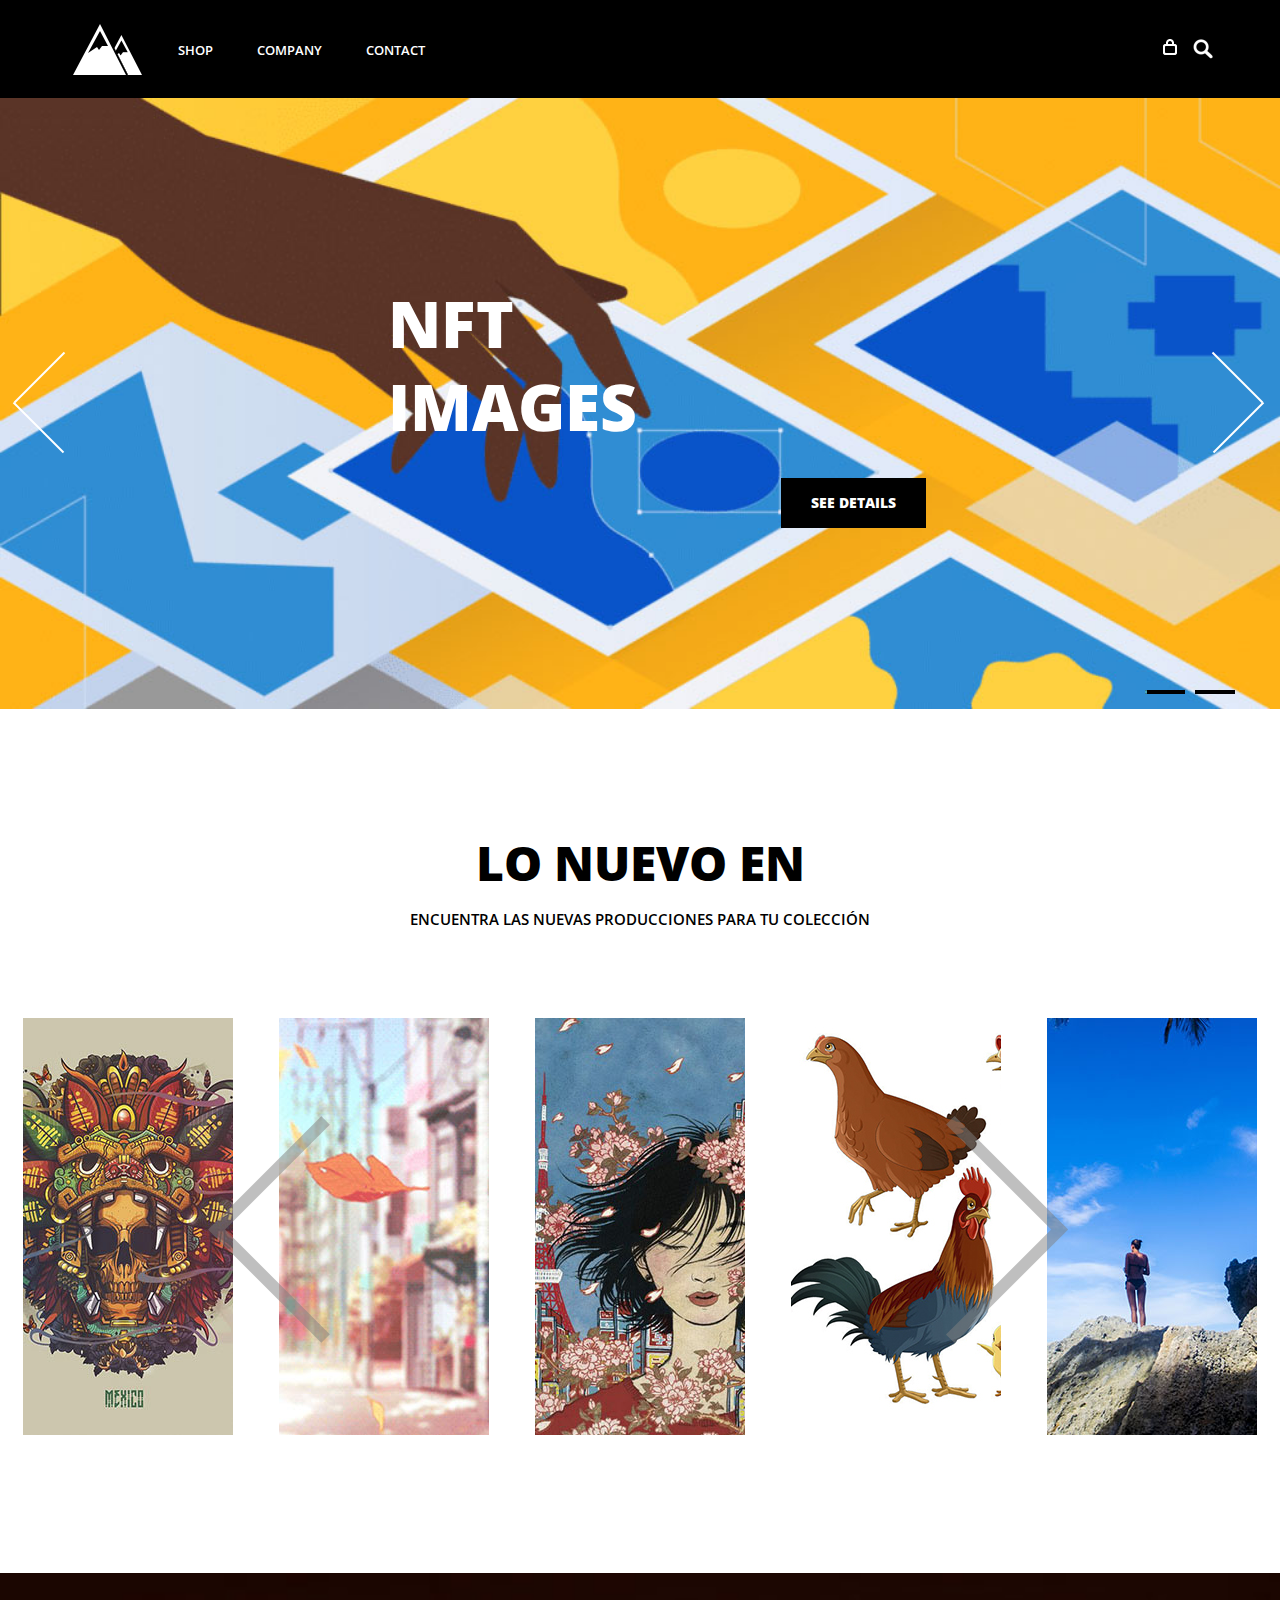
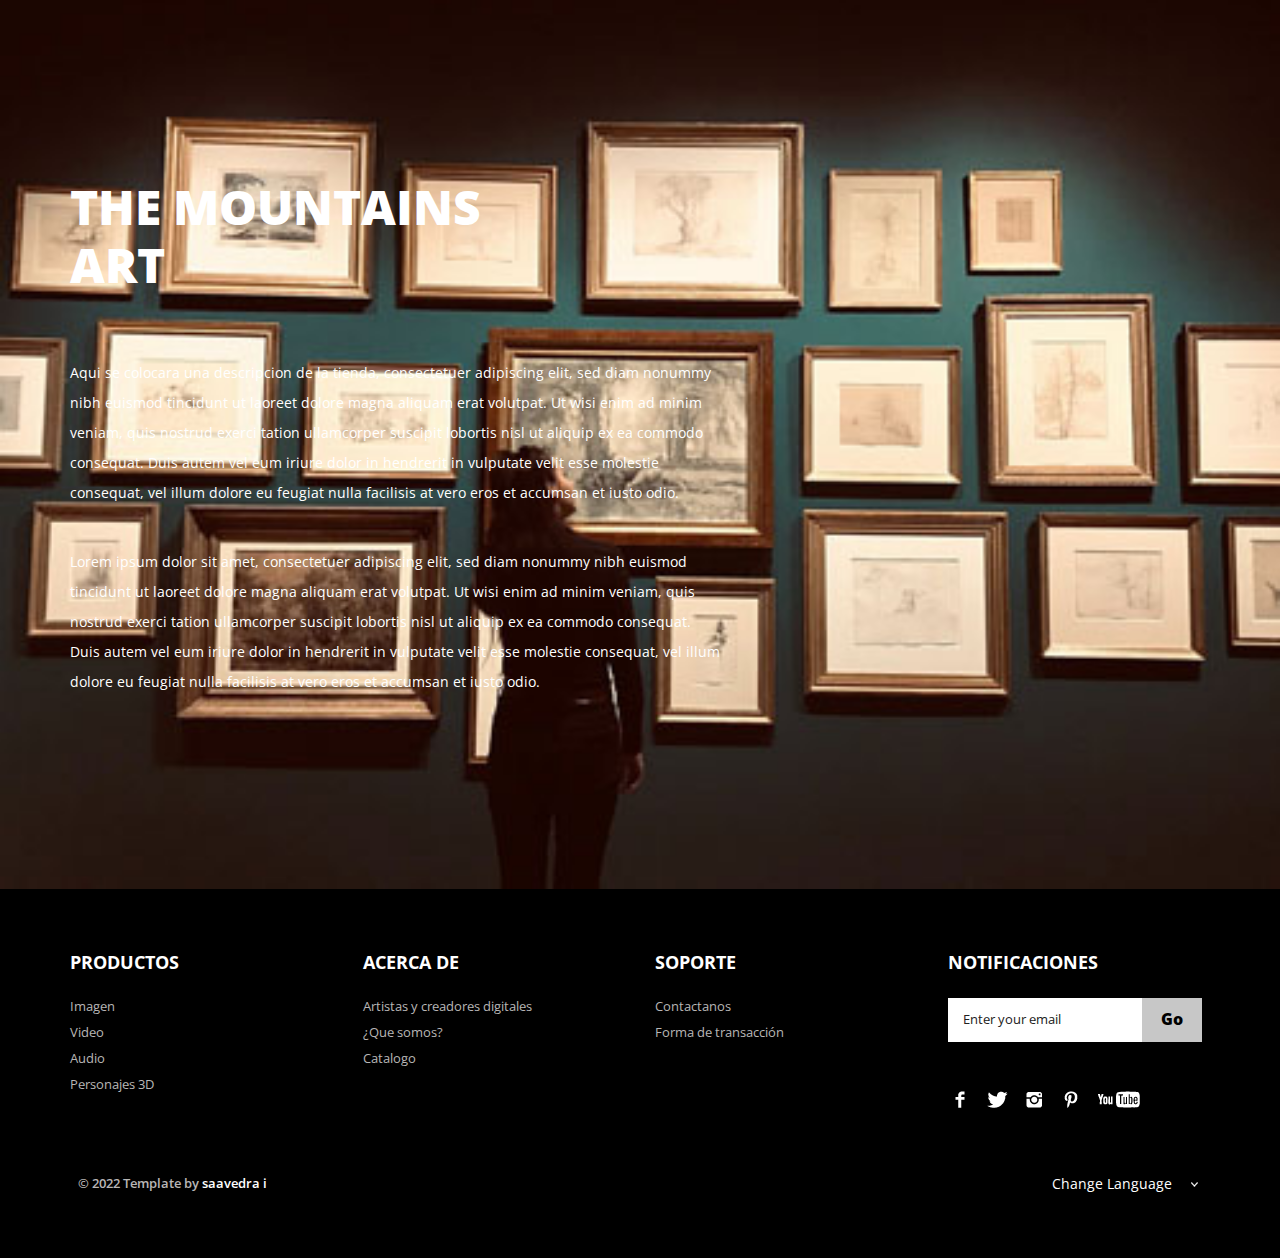
<file: img/NFTs/nfts.html>
<!--A Design by W3layouts
Author: W3layout
Author URL: http://w3layouts.com
License: Creative Commons Attribution 3.0 Unported
License URL: http://creativecommons.org/licenses/by/3.0/
-->
<!DOCTYPE HTML>
<html>
<head>
<title>Free Snow Bootstrap Website Template | Home :: w3layouts</title>
<link href="css/bootstrap.css" rel='stylesheet' type='text/css' />
<link href="css/style.css" rel='stylesheet' type='text/css' />
<meta http-equiv=”Content-Type” content=”text/html; charset=UTF-8″ />
<meta name="viewport" content="width=device-width, initial-scale=1, maximum-scale=1">
<meta http-equiv="Content-Type" content="text/html; charset=utf-8" />
<link href='http://fonts.googleapis.com/css?family=Open+Sans:400,300,600,700,800' rel='stylesheet' type='text/css'>
<script type="application/x-javascript"> addEventListener("load", function() { setTimeout(hideURLbar, 0); }, false); function hideURLbar(){ window.scrollTo(0,1); } </script>
<script src="js/jquery.min.js"></script>
<!--<script src="js/jquery.easydropdown.js"></script>-->
<!--start slider -->
<link rel="stylesheet" href="css/fwslider.css" media="all">
<script src="js/jquery-ui.min.js"></script>
<script src="js/fwslider.js"></script>
<!--end slider -->
<script type="text/javascript">
        $(document).ready(function() {
            $(".dropdown img.flag").addClass("flagvisibility");

            $(".dropdown dt a").click(function() {
                $(".dropdown dd ul").toggle();
            });
                        
            $(".dropdown dd ul li a").click(function() {
                var text = $(this).html();
                $(".dropdown dt a span").html(text);
                $(".dropdown dd ul").hide();
                $("#result").html("Selected value is: " + getSelectedValue("sample"));
            });
                        
            function getSelectedValue(id) {
                return $("#" + id).find("dt a span.value").html();
            }

            $(document).bind('click', function(e) {
                var $clicked = $(e.target);
                if (! $clicked.parents().hasClass("dropdown"))
                    $(".dropdown dd ul").hide();
            });


            $("#flagSwitcher").click(function() {
                $(".dropdown img.flag").toggleClass("flagvisibility");
            });
        });
     </script>
</head>
<body>
	<div class="header">
		<div class="container">
			<div class="row">
			  <div class="col-md-12">
				 <div class="header-left">
					 <div class="logo">
						<a href="index.html"><img src="images/logo.png" alt=""/></a>
					 </div>
					 <div class="menu">
						  <a class="toggleMenu" href="#"><img src="images/nav.png" alt="" /></a>
						    <ul class="nav" id="nav">
						    	<li><a href="shop.html">Shop</a></li>
						    	<!--<li><a href="team.html">Team</a></li>-->
						    	<!--<li><a href="experiance.html">Events</a></li>-->
						    	<!--<li><a href="experiance.html">Experiance</a></li>-->
						    	<li><a href="shop.html">Company</a></li>
								<li><a href="contact.html">Contact</a></li>								
								<div class="clear"></div>
							</ul>
							<script type="text/javascript" src="js/responsive-nav.js"></script>
				    </div>							
	    		    <div class="clear"></div>
	    	    </div>
	            <div class="header_right">
	    		  <!-- start search-->
				      <div class="search-box">
							<div id="sb-search" class="sb-search">
								<form>
									<input class="sb-search-input" placeholder="Enter your search term..." type="search" name="search" id="search">
									<input class="sb-search-submit" type="submit" value="">
									<span class="sb-icon-search"> </span>
								</form>
							</div>
						</div>
						<!----search-scripts---->
						<script src="js/classie.js"></script>
						<script src="js/uisearch.js"></script>
						<script>
							new UISearch( document.getElementById( 'sb-search' ) );
						</script>
						<!----//search-scripts---->
				    <ul class="icon1 sub-icon1 profile_img">
					 <li><a class="active-icon c1" href="#"> </a>
						<ul class="sub-icon1 list">
						  <div class="product_control_buttons">
						  	<a href="#"><img src="images/edit.png" alt=""/></a>
						  		<a href="#"><img src="images/close_edit.png" alt=""/></a>
						  </div>
						   <div class="clear"></div>
						  <li class="list_img"><img src="images/1.jpg" alt=""/></li>
						  <li class="list_desc"><h4><a href="#">velit esse molestie</a></h4><span class="actual">1 x
                          $12.00</span></li>
						  <div class="login_buttons">
							 <div class="check_button"><a href="checkout.html">Check out</a></div>
							 <div class="login_button"><a href="login.html">Login</a></div>
							 <div class="clear"></div>
						  </div>
						  <div class="clear"></div>
						</ul>
					 </li>
				   </ul>
		           <div class="clear"></div>
	       </div>
	      </div>
		 </div>
	    </div>
	</div>
	<div class="banner">
	<!-- start slider -->
       <div id="fwslider">
         <div class="slider_container">
            <div class="slide"> 
                <!-- Slide image -->
               <img src="images/slider1.jpg" class="img-responsive" alt=""/>
                <!-- /Slide image -->
                <!-- Texts container -->
                <div class="slide_content">
                    <div class="slide_content_wrap">
                        <!-- Text title -->
                        <h1 class="title">NFT<br>Images</h1>
                        <!-- /Text title -->
                        <div class="button"><a href="#">See Details</a></div>
                    </div>
                </div>
               <!-- /Texts container -->
            </div>
            <!-- /Duplicate to create more slides -->
            <div class="slide">
               <img src="images/slider2.jpg" class="img-responsive" alt=""/>
                <div class="slide_content">
                    <div class="slide_content_wrap">
                        <h1 class="title">NFT<br>Audios</h1>
                       	<div class="button"><a href="#">See Details</a></div>
                    </div>
                </div>
            </div>
            <!--/slide -->
        </div>
        <div class="timers"></div>
        <div class="slidePrev"><span></span></div>
        <div class="slideNext"><span></span></div>
       </div>
       <!--/slider -->
      </div>
	  <div class="main">
		<div class="content-top">
			<h2>Lo nuevo en</h2>
			<p>Encuentra las nuevas producciones para tu colección</p>
			<div class="close_but"></div>
				<ul id="flexiselDemo3">
				<li><img src="images/board1.jpg" /></li>
				<li><img src="images/board2.jpg" /></li>
				<li><img src="images/board3.jpg" /></li>
				<li><img src="images/board4.jpg" /></li>
				<li><img src="images/board5.jpg" /></li>
			</ul>
			<script type="text/javascript">
		$(window).load(function() {
			$("#flexiselDemo3").flexisel({
				visibleItems: 5,
				animationSpeed: 1000,
				autoPlay: true,
				autoPlaySpeed: 3000,    		
				pauseOnHover: true,
				enableResponsiveBreakpoints: true,
		    	responsiveBreakpoints: { 
		    		portrait: { 
		    			changePoint:480,
		    			visibleItems: 1
		    		}, 
		    		landscape: { 
		    			changePoint:640,
		    			visibleItems: 2
		    		},
		    		tablet: { 
		    			changePoint:768,
		    			visibleItems: 3
		    		}
		    	}
		    });
		    
		});
		</script>
		<script type="text/javascript" src="js/jquery.flexisel.js"></script>
		</div>
	</div>
	<div class="content-bottom">
		<div class="container">
			<div class="row content_bottom-text">
			  <div class="col-md-7">
				<h3>The Mountains<br>Art</h3>
				<p class="m_1">Aqui se colocara una descripcion de la tienda, consectetuer adipiscing elit, sed diam nonummy nibh euismod tincidunt ut laoreet dolore magna aliquam erat volutpat. Ut wisi enim ad minim veniam, quis nostrud exerci tation ullamcorper suscipit lobortis nisl ut aliquip ex ea commodo consequat. Duis autem vel eum iriure dolor in hendrerit in vulputate velit esse molestie consequat, vel illum dolore eu feugiat nulla facilisis at vero eros et accumsan et iusto odio.</p>
				<p class="m_2">Lorem ipsum dolor sit amet, consectetuer adipiscing elit, sed diam nonummy nibh euismod tincidunt ut laoreet dolore magna aliquam erat volutpat. Ut wisi enim ad minim veniam, quis nostrud exerci tation ullamcorper suscipit lobortis nisl ut aliquip ex ea commodo consequat. Duis autem vel eum iriure dolor in hendrerit in vulputate velit esse molestie consequat, vel illum dolore eu feugiat nulla facilisis at vero eros et accumsan et iusto odio.</p>
			  </div>
			</div>
		</div>
	</div>
	<!--<div class="features">
		<div class="container">
			<h3 class="m_3">Features</h3>
			<div class="close_but"><i class="close1"> </i></div>
			  <div class="row">
				<div class="col-md-3 top_box">
				  <div class="view view-ninth"><a href="single.html">
                    <img src="images/pic1.jpg" class="img-responsive" alt=""/>
                    <div class="mask mask-1"> </div>
                    <div class="mask mask-2"> </div>
                      <div class="content">
                        <h2>Hover Style #9</h2>
                        <p>Lorem ipsum dolor sit amet, consectetuer adipiscing.</p>
                      </div>
                   </a> </div
                  </div>
                  <h4 class="m_4"><a href="#">nostrud exerci ullamcorper</a></h4>
                  <p class="m_5">claritatem insitam</p>
                </div>
                <div class="col-md-3 top_box">
					<div class="view view-ninth"><a href="single.html">
                    <img src="images/pic2.jpg" class="img-responsive" alt=""/>
                    <div class="mask mask-1"> </div>
                    <div class="mask mask-2"> </div>
                      <div class="content">
                        <h2>Hover Style #9</h2>
                        <p>Lorem ipsum dolor sit amet, consectetuer adipiscing.</p>
                      </div>
                    </a> </div>
                   <h4 class="m_4"><a href="#">nostrud exerci ullamcorper</a></h4>
                   <p class="m_5">claritatem insitam</p>
				</div>
				<div class="col-md-3 top_box">
					<div class="view view-ninth"><a href="single.html">
                    <img src="images/pic3.jpg" class="img-responsive" alt=""/>
                    <div class="mask mask-1"> </div>
                    <div class="mask mask-2"> </div>
                      <div class="content">
                        <h2>Hover Style #9</h2>
                        <p>Lorem ipsum dolor sit amet, consectetuer adipiscing.</p>
                      </div>
                    </a> </div>
                   <h4 class="m_4"><a href="#">nostrud exerci ullamcorper</a></h4>
                   <p class="m_5">claritatem insitam</p>
				</div>
				<div class="col-md-3 top_box1">
					<div class="view view-ninth"><a href="single.html">
                    <img src="images/pic4.jpg" class="img-responsive" alt=""/>
                    <div class="mask mask-1"> </div>
                    <div class="mask mask-2"> </div>
                      <div class="content">
                        <h2>Hover Style #9</h2>
                        <p>Lorem ipsum dolor sit amet, consectetuer adipiscing.</p>
                      </div>
                     </a> </div>
                   <h4 class="m_4"><a href="#">nostrud exerci ullamcorper</a></h4>
                   <p class="m_5">claritatem insitam</p>
				</div>
			</div>
		 </div>
	    </div>-->
		<div class="footer">
			<div class="container">
				<div class="row">
					<div class="col-md-3">
						<ul class="footer_box">
							<h4>Productos</h4>
							<li><a href="#">Imagen</a></li>
							<li><a href="#">Video</a></li>
							<li><a href="#">Audio</a></li>
							<li><a href="#">Personajes 3D</a></li>
						</ul>
					</div>
					<div class="col-md-3">
						<ul class="footer_box">
							<h4>Acerca de</h4>
							<li><a href="#">Artistas y creadores digitales</a></li>
							<li><a href="#">¿Que somos?</a></li>
							<li><a href="#">Catalogo</a></li>
						</ul>
					</div>
					<div class="col-md-3">
						<ul class="footer_box">
							<h4>Soporte</h4>
							<li><a href="#">Contactanos</a></li>
							<li><a href="#">Forma de transacción</a></li>
						</ul>
					</div>
					<div class="col-md-3">
						<ul class="footer_box">
							<h4>Notificaciones</h4>
							<div class="footer_search">
				    		   <form>
				    			<input type="text" value="Enter your email" onfocus="this.value = '';" onblur="if (this.value == '') {this.value = 'Enter your email';}">
				    			<input type="submit" value="Go">
				    		   </form>
					        </div>
							<ul class="social">	
							  <li class="facebook"><a href="#"><span> </span></a></li>
							  <li class="twitter"><a href="#"><span> </span></a></li>
							  <li class="instagram"><a href="#"><span> </span></a></li>	
							  <li class="pinterest"><a href="#"><span> </span></a></li>	
							  <li class="youtube"><a href="#"><span> </span></a></li>										  				
						    </ul>
		   					
						</ul>
					</div>
				</div>
				<div class="row footer_bottom">
				    <div class="copy">
			           <p>© 2022 Template by <a href="http://w3layouts.com" target="_blank">saavedra i</a></p>
		            </div>
					  <dl id="sample" class="dropdown">
				        <dt><a href="#"><span>Change Language</span></a></dt>
				        <dd>
				            <ul>
				                <li><a href="#">Australia<img class="flag" src="images/as.png" alt="" /><span class="value">AS</span></a></li>
				                <li><a href="#">Sri Lanka<img class="flag" src="images/srl.png" alt="" /><span class="value">SL</span></a></li>
				                <li><a href="#">Newziland<img class="flag" src="images/nz.png" alt="" /><span class="value">NZ</span></a></li>
				                <li><a href="#">Pakistan<img class="flag" src="images/pk.png" alt="" /><span class="value">Pk</span></a></li>
				                <li><a href="#">United Kingdom<img class="flag" src="images/uk.png" alt="" /><span class="value">UK</span></a></li>
				                <li><a href="#">United States<img class="flag" src="images/us.png" alt="" /><span class="value">US</span></a></li>
				            </ul>
				         </dd>
	   				  </dl>
   				</div>
			</div>
		</div>
</body>	
</html>
</file>
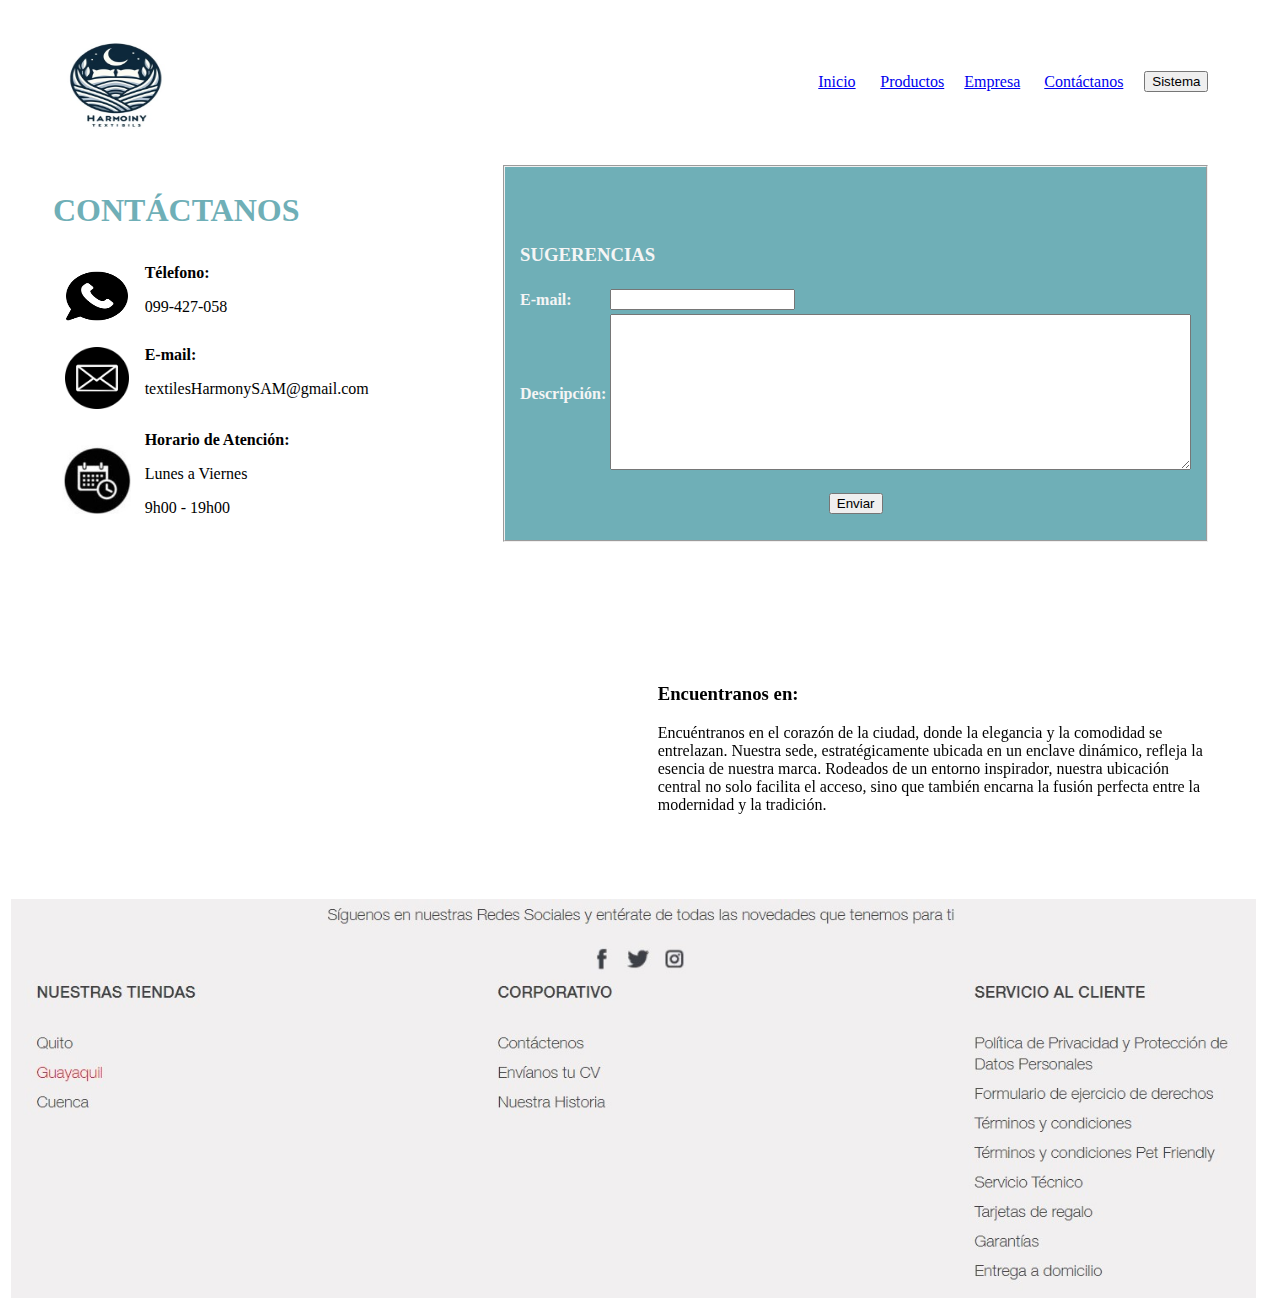
<file: img/PROYECTOPARCIALU1/html/Contactanos.html>
<!doctype html>
<html>
<head>
<meta charset="utf-8">
<title>Textiles Harmony S.A.M.</title>
	<link href="../img/logo2.jpg" rel=icon type="image/x-icon">
</head>

<body>
<table width="99%" height="141%" border="0" style="font-family:Cambria, 'Hoefler Text', 'Liberation Serif', Times, 'Times New Roman', 'serif'; ">
  <tbody>
    <tr>
      <td width="57" height="147" rowspan="3">&nbsp;</td>
      <td width="179" rowspan="3"><img src="../img/logo largo.jpg" alt="logo" width="130" height="100" usemap="#inicioMap" id="inicio"/></td>
      <td width="1085" height="37">&nbsp;</td>
      <td width="64" rowspan="3">&nbsp;</td>
    </tr>
    <tr>
      <td height="22">
		<table  align="right" width="398" border="0">
        <tbody>
          <tr>
            <td width="58"><a href="../index.html">Inicio </a></td>
            <td width="80"><a href="Productos.html">Productos</a></td>
            <td width="76"><a href="Empresa.html">Empresa</a></td>
            <td width="96"><a href="Contactanos.html">Contáctanos</a></td>
            <td width="66"><a href="../html2/login/login.html"><input type="button" name="button" id="button" value="Sistema"></a></td>
            </tr>
        </tbody>
      </table>
		</td>
    </tr>
    <tr>
      <td height="41">&nbsp;</td>
    </tr>
    <tr>
      <td height="372">&nbsp;</td>
      <td colspan="2"><table align="center" width="100%" height="57%" border="0" >
        <tbody>
          <tr>
            <td height="63" colspan="2"><h1 style="color: #6FAFB7">CONTÁCTANOS</h1></td>
            <td width="44%" colspan="2" rowspan="5"><form id="form1" name="form1" method="post" >
              <fieldset style="background-color: #6FAFB7">
                <p>&nbsp;</p>
                <table align="center" width="80%" border="0" height="90%" >
                  <tbody>
                    <tr>
                      <td colspan="2" style="color: whitesmoke"><h3 >SUGERENCIAS</h3></td>
                      </tr>
                    <tr>
                      <td width="114" style="color: whitesmoke"><b>E-mail:</b></td>
                      <td width="346"><input type="email" name="email" id="email" required></td>
                    </tr>
                    <tr>
                      <td><label for="textarea" style="color: whitesmoke"><b>Descripción:</b></label></td>
                      <td><textarea name="descripcion" cols="70" rows="10" id="descripcion"></textarea></td>
                    </tr>
                  </tbody>
                </table>
                <p align="center">
                  <input type="submit" name="submit" id="submit" value="Enviar">
                </p>
           
              </fieldset>
              <p>&nbsp;</p>
              <p>&nbsp;</p>
            </form></td>
            </tr>
          <tr>
            <td width="10%" height="49" align="center"><img src="../img/iconoLlamda.png" width="66" height="52" alt="icono telefono"/></td>
            <td width="46%" ><b>Télefono:</b>
              <p> 099-427-058</p></td>
            </tr>
          <tr>
            <td height="70" align="center"><img src="../img/email.png" width="64" height="62" alt="icono email"/></td>
            <td><b>E-mail: </b>
              <p>textilesHarmonySAM@gmail.com</p></td>
            </tr>
          <tr>
            <td height="26" align="center"><img src="../img/iconohorario.jpg" width="69" height="69" alt="icono horario"/></td>
            <td><b>Horario de Atención:</b>
              <p>Lunes a Viernes </p>
              <p>9h00 - 19h00</p></td>
          </tr>
          <tr>
            <td height="73">&nbsp;</td>
            <td>&nbsp;</td>
            </tr>
        </tbody>
      </table></td>
      <td>&nbsp;</td>
    </tr>
    <tr>
      <td height="32">&nbsp;</td>
      <td colspan="2"><table width="100%" border="0">
        <tbody>
          <tr>
            <td width="50%" height="252">
			  <iframe src="https://www.google.com/maps/embed?pb=!1m18!1m12!1m3!1d15959.022264792573!2d-78.45682831398553!3d-0.3213533619445776!2m3!1f0!2f0!3f0!3m2!1i1024!2i768!4f13.1!3m3!1m2!1s0x91d5bd12538eb13b%3A0x907c61f1abbe45ab!2sUniversidad%20de%20las%20Fuerzas%20Armadas%20ESPE!5e0!3m2!1ses-419!2sec!4v1703035914194!5m2!1ses-419!2sec" width="100%" height="100%" style="border:0;" allowfullscreen="" loading="lazy" referrerpolicy="no-referrer-when-downgrade"></iframe>
			  
			  </td>
            <td width="2%">&nbsp;</td>
            <td width="48%" height="252"><h3>Encuentranos en:</h3>
              <p>Encuéntranos en el corazón de la ciudad, donde la elegancia y la comodidad se entrelazan. Nuestra sede, estratégicamente ubicada en un enclave dinámico, refleja la esencia de nuestra marca. Rodeados de un entorno inspirador, nuestra ubicación central no solo facilita el acceso, sino que también encarna la fusión perfecta entre la modernidad y la tradición.</p>
              <p>&nbsp;</p></td>
          </tr>
        </tbody>
      </table></td>
      <td>&nbsp;</td>
    </tr>
    <tr>
      <td colspan="4"><img src="../img/pie de pagina.jpg" alt="Pie de página" width="100%" height="100%" usemap="#piepaginaMap" id="piepagina"/></td>
    </tr>
  </tbody>
</table>

<map name="piepaginaMap">
  <area shape="rect" coords="10,6,1395,583" href="#inicio" target="_self">
</map>

<map name="inicioMap">
  <area shape="rect" coords="2,1,130,98" href="#piepagina" target="_self">
</map>
</body>
</html>
</file>
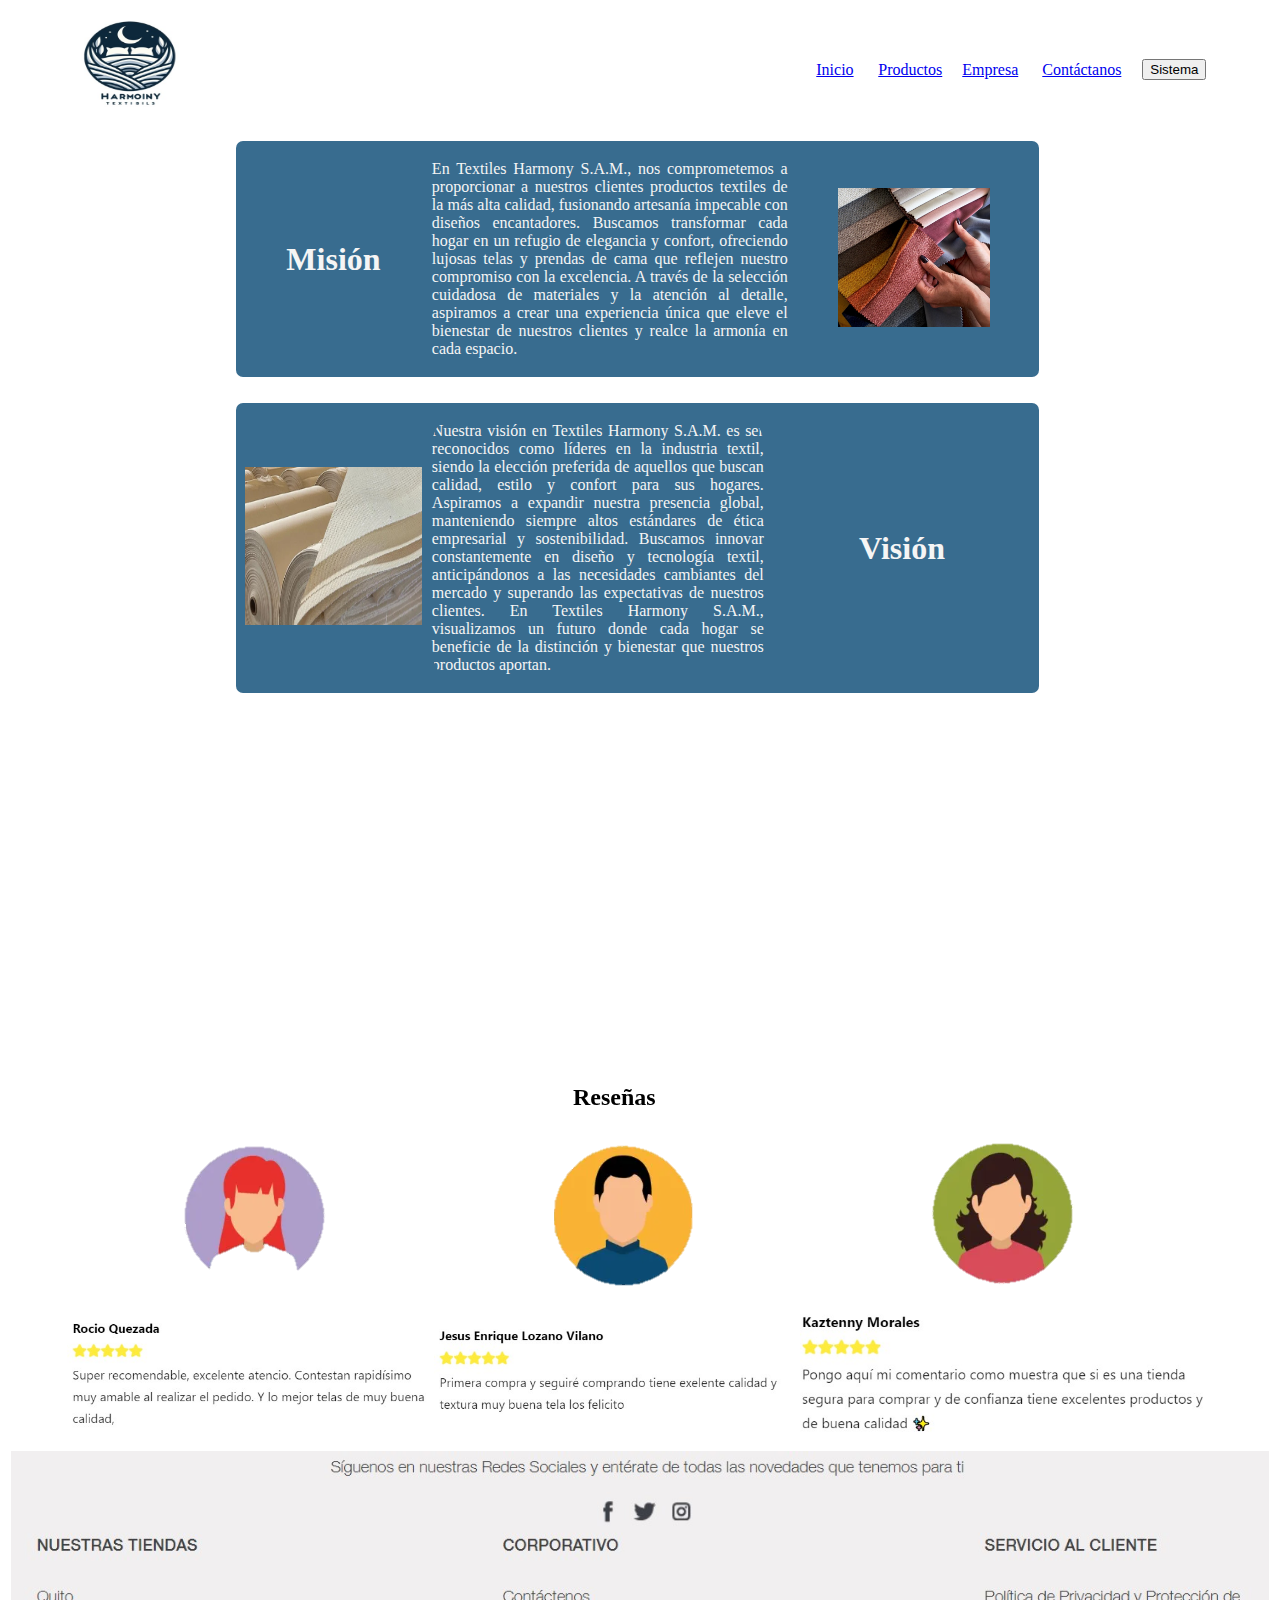
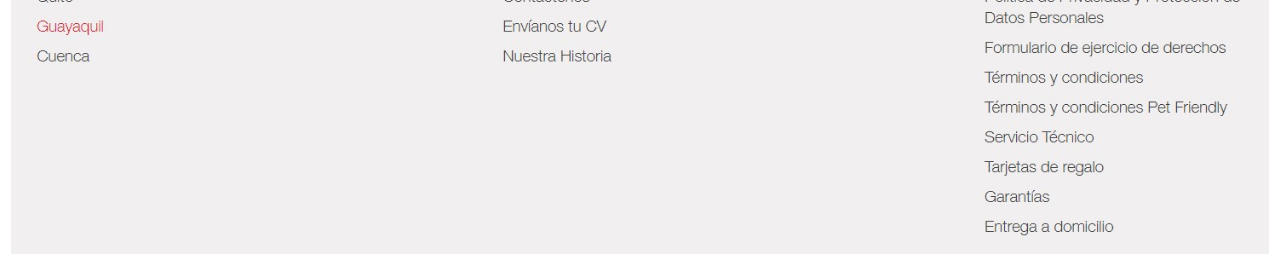
<file: img/PROYECTOPARCIALU1/html/Empresa.html>
<!doctype html>
<html>
<head>
<meta charset="utf-8">
<title>Textiles Harmony S.A.M.</title>
	<link href="../img/logo2.jpg" rel=icon type="image/x-icon">
</head>

<body>
<table width="100%" height="100%" border="0" style="font-family:Cambria, 'Hoefler Text', 'Liberation Serif', Times, 'Times New Roman', 'serif'; ">
  <tbody>
    <tr>
      <td width="58" height="37" rowspan="3">&nbsp;</td>
      <td width="238" rowspan="3" align="left"><img src="../img/logo largo.jpg" alt="Logo" width="130" height="100" usemap="#inicioMap" id="inicio"/></td>
      <td height="34" colspan="3">&nbsp;</td>
      <td width="64" rowspan="3">&nbsp;</td>
    </tr>
    <tr>
      <td height="27" colspan="3"><table  align="right" width="398" border="0">
        <tbody>
          <tr>
            <td width="58"><a href="../index.html">Inicio </a></td>
            <td width="80"><a href="Productos.html">Productos</a></td>
            <td width="76"><a href="Empresa.html">Empresa</a></td>
            <td width="96"><a href="Contactanos.html">Contáctanos</a></td>
            <td width="66"><a href="../html2/login/login.html"><input type="button" name="button" id="button" value="Sistema"></a></td>
          </tr>
        </tbody>
      </table></td>
    </tr>
    <tr>
      <td height="22" colspan="3">&nbsp;</td>
    </tr>
    <tr>
      <td>&nbsp;</td>
      <td align="center">&nbsp;</td>
      <td width="726" align="left">&nbsp;</td>
      <td colspan="2" align="left">&nbsp;</td>
      <td>&nbsp;</td>
    </tr>
    <tr>
      <td height="182">&nbsp;</td>
      <td colspan="4" align="center" ><table width="70%" border="0" style="background-color: #386C8F; color:whitesmoke;border-radius: 7px; overflow: hidden; ">
        <tbody>
          <tr>
            <td width="24%" height="56" align="center"  ><h1>Misión</h1></td>
            <td width="45%" align="justify"><p>En Textiles Harmony S.A.M., nos comprometemos a proporcionar a nuestros clientes productos textiles de la más alta calidad, fusionando artesanía impecable con diseños encantadores. Buscamos transformar cada hogar en un refugio de elegancia y confort, ofreciendo lujosas telas y prendas de cama que reflejen nuestro compromiso con la excelencia. A través de la selección cuidadosa de materiales y la atención al detalle, aspiramos a crear una experiencia única que eleve el bienestar de nuestros clientes y realce la armonía en cada espacio.</p></td>
            <td width="31%" align="center"><img src="../img/mision.jpg" width="152" height="139" alt=""/></td>
          </tr>
        </tbody>
      </table></td>
      <td>&nbsp;</td>
    </tr>
    <tr>
      <td>&nbsp;</td>
      <td align="right">&nbsp;</td>
      <td align="right">&nbsp;</td>
      <td align="center" colspan="2">&nbsp;</td>
      <td>&nbsp;</td>
    </tr>
    <tr>
      <td>&nbsp;</td>
      <td colspan="4" align="center"  >
		  <table width="70%" border="0"  style="background-color: #386C8F; color:whitesmoke; border-radius: 7px; overflow: hidden;">
        <tbody>
          <tr>
            <td width="24%" height="56" align="center" style="border-radius: 45px; overflow: hidden;" ><img src="../img/VISION.jpg" width="177" height="158" alt="telas"/></td>
            <td width="42%" align="justify" style="border-radius: 45px; overflow: hidden;" ><p>Nuestra visión en Textiles Harmony S.A.M. es ser reconocidos como líderes en la industria textil, siendo la elección preferida de aquellos que buscan calidad, estilo y confort para sus hogares. Aspiramos a expandir nuestra presencia global, manteniendo siempre altos estándares de ética empresarial y sostenibilidad. Buscamos innovar constantemente en diseño y tecnología textil, anticipándonos a las necesidades cambiantes del mercado y superando las expectativas de nuestros clientes. En Textiles Harmony S.A.M., visualizamos un futuro donde cada hogar se beneficie de la distinción y bienestar que nuestros productos aportan.</p></td>
            <td width="34%" align="center" style="border-radius: 45px; overflow: hidden;" ><h1>Visión</h1></td>
          </tr>
        </tbody>
      </table></td>
      <td>&nbsp;</td>
    </tr>
    <tr>
      <td>&nbsp;</td>
      <td>&nbsp;</td>
      <td>&nbsp;</td>
      <td width="132">&nbsp;</td>
      <td width="163">&nbsp;</td>
      <td>&nbsp;</td>
    </tr>
    <tr>
      <td colspan="5" align="center"><iframe width="560" height="315" src="https://www.youtube.com/embed/rXE7QnCXZbM?si=JK6-3SjG_yGWVCXi" title="YouTube video player" frameborder="0" allow="accelerometer; autoplay; clipboard-write; encrypted-media; gyroscope; picture-in-picture; web-share" allowfullscreen></iframe></td>
      <td>&nbsp;</td>
    </tr>
    <tr>
      <td>&nbsp;</td>
      <td>&nbsp;</td>
      <td>&nbsp;</td>
      <td>&nbsp;</td>
      <td>&nbsp;</td>
      <td>&nbsp;</td>
    </tr>
    <tr>
      <td>&nbsp;</td>
      <td>&nbsp;</td>
      <td align="center"><h2>Reseñas</h2></td>
      <td>&nbsp;</td>
      <td>&nbsp;</td>
      <td>&nbsp;</td>
    </tr>
    <tr>
      <td>&nbsp;</td>
      <td colspan="4"><table width="100%" border="0">
        <tbody>
          <tr>
            <td align="center"><img src="../img/iconoreseña 3.png" width="153" height="143" alt=""/></td>
            <td align="center"><img src="../img/iconoreseña.png" width="147" height="147" alt=""/></td>
            <td align="center"><img src="../img/iconoreseña 2.png" width="168" height="157" alt=""/></td>
          </tr>
        </tbody>
      </table></td>
      <td>&nbsp;</td>
    </tr>
    <tr>
      <td>&nbsp;</td>
      <td colspan="4"><table width="100%" border="0">
        <tbody>
          <tr>
            <td width="32%"><img src="../img/reseña 1.jpg" width="100%" height="20%" alt=""/></td>
            <td width="32%"><img src="../img/reseña 2.jpg" width="100%" height="20%" alt=""/></td>
            <td width="36%"><img src="../img/reseña 3.jpg" width="100%" height="20%" alt=""/></td>
          </tr>
        </tbody>
      </table></td>
      <td>&nbsp;</td>
    </tr>
    <tr>
      <td colspan="6"><img src="../img/pie de pagina.jpg" alt="" width="100%" height="100%" id="piePagina" usemap="#Map"/></td>
    </tr>
  </tbody>
</table>

<map name="Map">
  <area shape="rect" coords="3,7,1399,587" href="#inicio" target="_self">
</map>

<map name="inicioMap">
  <area shape="rect" coords="1,3,127,102" href="#piePagina" target="_self">
</map>
</body>
</html>
</file>
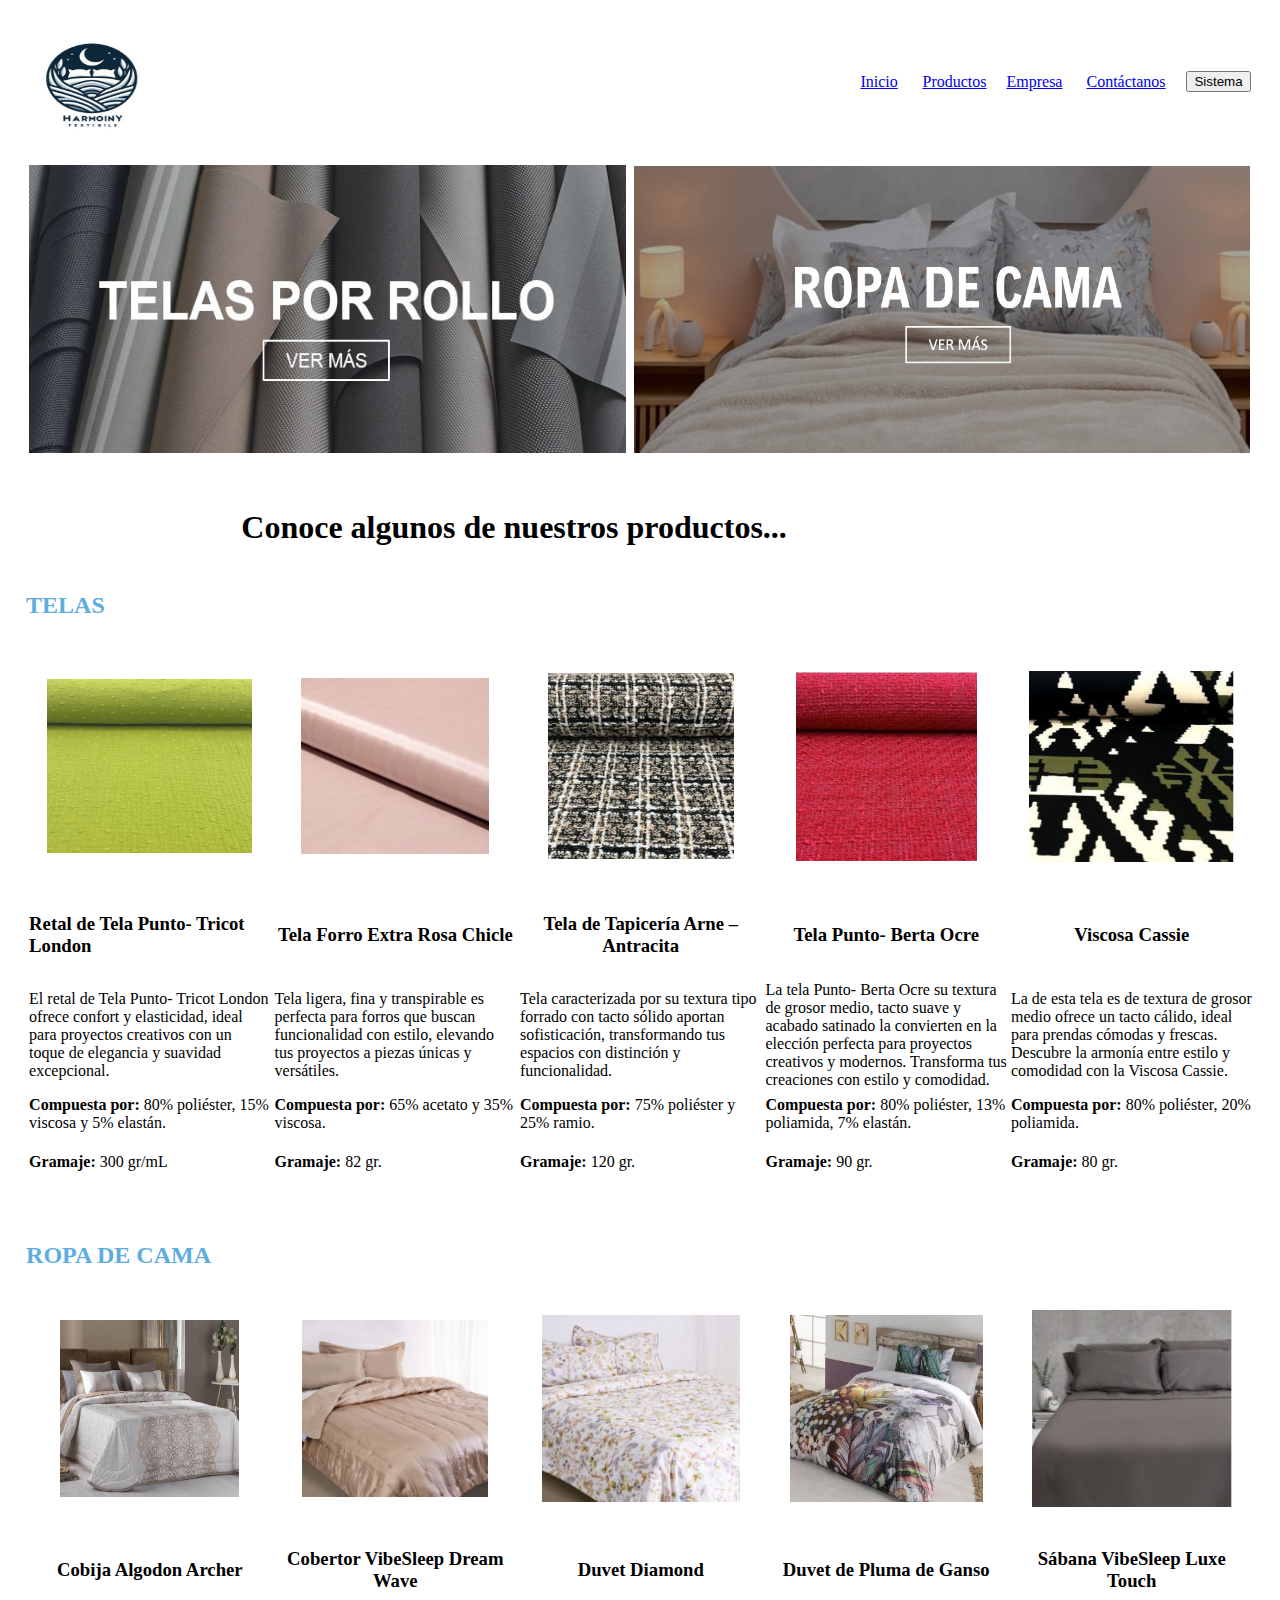
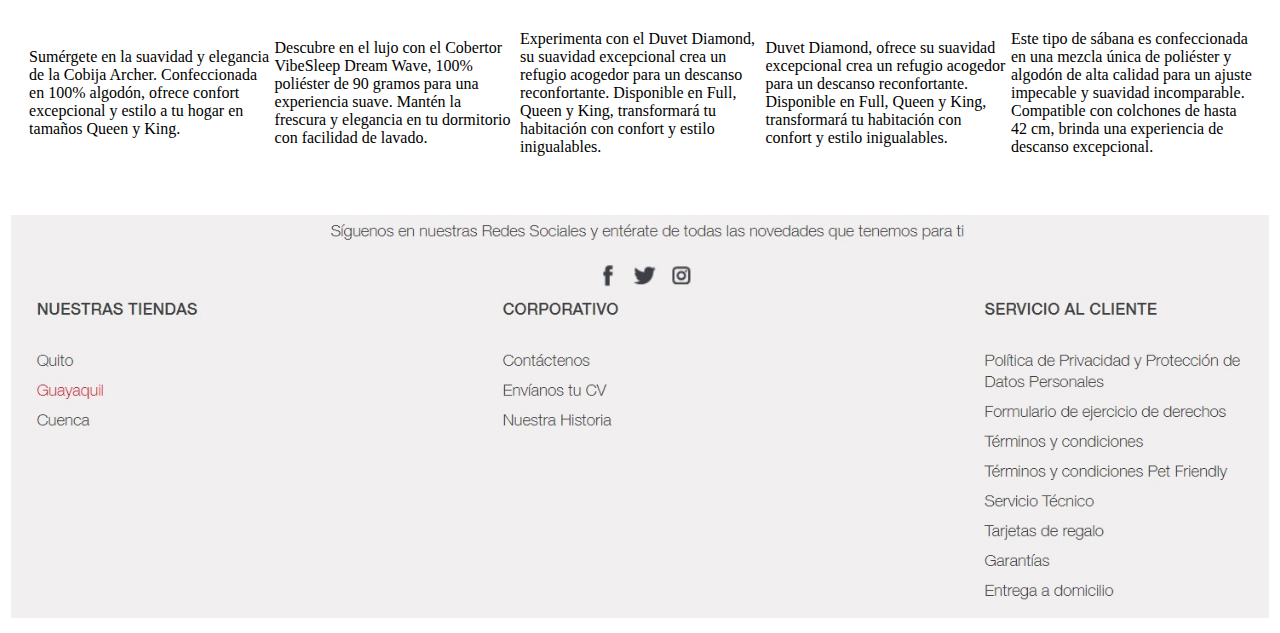
<file: img/PROYECTOPARCIALU1/html/Productos.html>
<!doctype html>
<html>
<head>
<meta charset="utf-8">
<title>Textiles Harmony S.A.M.</title>
	<link href="../img/logo2.jpg"rel=icon type="image/x-icon">
</head>

<body>
<table width="100%" height="141%" border="0" style="font-family:Cambria, 'Hoefler Text', 'Liberation Serif', Times, 'Times New Roman', 'serif'; ">
  <tbody>
    <tr>
      <td width="66" height="147" rowspan="3">&nbsp;</td>
      <td width="217" rowspan="3"><img src="../img/logo largo.jpg" alt="" width="130" height="100" id="inicio" usemap="#Map3"/></td>
      <td height="37" colspan="2">&nbsp;</td>
      <td width="52" rowspan="3">&nbsp;</td>
    </tr>
    <tr>
      <td height="22" colspan="2">
		
		<table  align="right" width="398" border="0">
        <tbody>
          <tr>
            <td width="58"><a href="../index.html">Inicio </a></td>
            <td width="80"><a href="Productos.html">Productos</a></td>
            <td width="76"><a href="Empresa.html">Empresa</a></td>
            <td width="96"><a href="Contactanos.html">Contáctanos</a></td>
            <td width="66"><a href="../html2/login/login.html"><input type="button" name="button" id="button" value="Sistema"></a></td>
            </tr>
        </tbody>
      </table>
		</td>
    </tr>
    <tr>
      <td height="41" colspan="2">&nbsp;</td>
    </tr>
    <tr>
      <td height="254">&nbsp;</td>
      <td colspan="3"><table width="100%" border="0">
        <tbody>
          <tr align="center">
            <td width="49%" height="228"><img src="../img/telas.jpg" alt="" width="597" height="288" usemap="#Map2"/></td>
            <td width="51%"><img src="../img/ropacamapubli.jpg" alt="" width="616" height="287" usemap="#Map"/></td>
          </tr>
        </tbody>
      </table></td>
      <td>&nbsp;</td>
    </tr>
    <tr>
      <td height="20">&nbsp;</td>
      <td>&nbsp;</td>
      <td width="858">&nbsp;</td>
      <td width="196">&nbsp;</td>
      <td>&nbsp;</td>
    </tr>
    <tr>
      <td height="20">&nbsp;</td>
      <td>&nbsp;</td>
      <td ><h1 style="font-family:Cambria, 'Hoefler Text', 'Liberation Serif', Times, 'Times New Roman', 'serif';">Conoce algunos de nuestros productos...</h1></td>
      <td>&nbsp;</td>
      <td>&nbsp;</td>
    </tr>
    <tr>
      <td height="26">&nbsp;</td>
      <td><h2 style="font-family:Cambria, 'Hoefler Text', 'Liberation Serif', Times, 'Times New Roman', 'serif'; color: #5EADDF" id="telas">TELAS</h2></td>
      <td>&nbsp;</td>
      <td>&nbsp;</td>
      <td>&nbsp;</td>
    </tr>
    <tr>
      <td height="238">&nbsp;</td>
      <td colspan="3"><table width="100%" height="93%" border="0">
        <tbody>
          <tr>
            <td width="20%" height="245" align="center"><img src="../img/tela muselina.jpg" width="85%" height="71%" alt="Retal de tela punto de tricot"/></td>
            <td width="20%" height="245" align="center"><img src="../img/forro extra.jpg" width="78%" height="72%" alt="Tela de forro extra (Rosa Chicle)"/></td>
            <td width="20%" height="245" align="center"><img src="../img/microlentejuela.jpg" width="77%" height="76%" alt="Tela de Tapiceria arne"/></td>
            <td width="20%" height="245" align="center"><img src="../img/ankara rosa.jpg" width="75%" height="77%" alt="Tela de punto"/></td>
            <td width="20%" height="245" align="center"><img src="../img/popelin.jpg" width="85%" height="78%" alt="Viscosa Cassie R"/></td>
          </tr>
          <tr>
            <td height="36"><h3>Retal de Tela Punto- Tricot London</h3></td>
            <td><h3 align="center">Tela Forro Extra Rosa Chicle</h3></td>
            <td> <h3 align="center">Tela de Tapicería Arne – Antracita</h3></td>
            <td><h3 align="center">Tela  Punto- Berta Ocre</h3></td>
            <td>  <h3 align="center">Viscosa Cassie </h3></td>
          </tr>
          <tr>
            <td height="110">El retal de Tela Punto- Tricot London ofrece confort y elasticidad, ideal para proyectos creativos con un toque de elegancia y suavidad excepcional.</td>
            <td>Tela ligera, fina y transpirable es perfecta para forros que buscan funcionalidad con estilo, elevando tus proyectos a piezas únicas y versátiles.</td>
            <td>Tela caracterizada por su textura tipo forrado con tacto sólido aportan sofisticación, transformando tus espacios con distinción y funcionalidad.</td>
            <td>La tela Punto- Berta Ocre su textura de grosor medio, tacto suave y acabado satinado la convierten en la elección perfecta para proyectos creativos y modernos. Transforma tus creaciones con estilo y comodidad.</td>
            <td>La de esta tela es de textura de grosor medio ofrece un tacto cálido, ideal para prendas cómodas y frescas. Descubre la armonía entre estilo y comodidad con la Viscosa Cassie.</td>
          </tr>
          <tr>
            <td height="39"><b>Compuesta por:</b> 80% poliéster, 15% viscosa y 5% elastán.</td>
            <td><b>Compuesta por:</b> 65% acetato y 35% viscosa.</td>
            <td><b>Compuesta por:</b> 75% poliéster y 25% ramio.</td>
            <td><b>Compuesta por:</b> 80% poliéster, 13% poliamida, 7% elastán. </td>
            <td><b>Compuesta por:</b> 80% poliéster, 20% poliamida. </td>
          </tr>
          <tr>
            <td height="22"><p><b>Gramaje:</b> 300 gr/mL</p></td>
            <td><b>Gramaje:</b> 82 gr.</td>
            <td><b>Gramaje:</b> 120 gr.</td>
            <td><b>Gramaje:</b> 90 gr.</td>
            <td><b>Gramaje:</b> 80 gr.</td>
          </tr>
        </tbody>
      </table></td>
      <td>&nbsp;</td>
    </tr>
    <tr>
      <td height="24">&nbsp;</td>
      <td>&nbsp;</td>
      <td>&nbsp;</td>
      <td>&nbsp;</td>
      <td>&nbsp;</td>
    </tr>
    <tr>
      <td height="24">&nbsp;</td>
      <td><h2 style="font-family:Cambria, 'Hoefler Text', 'Liberation Serif', Times, 'Times New Roman', 'serif'; color: #5EADDF" id=ropaCama>ROPA DE CAMA</h2></td>
      <td>&nbsp;</td>
      <td>&nbsp;</td>
      <td>&nbsp;</td>
    </tr>
    <tr>
      <td height="218">&nbsp;</td>
      <td colspan="3"><table width="100%" height="25%" border="0">
        <tbody>
          <tr>
            <td width="20%" height="229" align="center"><img src="../img/colcha.jpg" width="74%" height="77%" alt="Cobija algodon archer"/></td>
            <td width="20%" height="229" align="center"><img src="../img/cubrecamas.jpg" width="77%" height="77%" alt="Cobertor Vibesleep"/></td>
            <td width="20%" height="229" align="center"><img src="../img/duvet.jpg" width="82%" height="82%" alt="Duvet Diamond"/></td>
            <td width="20%" height="229" align="center" ><img src="../img/funda nordica.jpg" width="80%" height="82%" alt="Duvet de pluma de ganso"/></td>
            <td width="20%" height="229" align="center"><img src="../img/sabana .jpg" width="83%" height="86%" alt="Sábana Vibe Sleep Luxe "/></td>
          </tr>
          <tr>
            <td><h3 align="center">Cobija Algodon Archer</h3></td>
            <td><h3 align="center">Cobertor VibeSleep Dream Wave</h3></td>
            <td><h3 align="center">Duvet Diamond</h3></td>
            <td><h3 align="center">Duvet de Pluma de Ganso</h3></td>
            <td><h3 align="center">Sábana VibeSleep Luxe Touch</h3></td>
          </tr>
          <tr>
            <td>
              <p>Sumérgete en la suavidad y elegancia de la Cobija Archer. Confeccionada en 100% algodón, ofrece confort excepcional y estilo a tu hogar en tamaños Queen y King.</p></td>
            <td>
              <p>Descubre en el lujo con el Cobertor VibeSleep Dream Wave, 100% poliéster de 90 gramos para una experiencia suave. Mantén la frescura y elegancia en tu dormitorio con facilidad de lavado.</p></td>
            <td>
              <p>Experimenta  con el Duvet Diamond, su suavidad excepcional crea un refugio acogedor para un descanso reconfortante. Disponible en Full, Queen y King, transformará tu habitación con confort y estilo inigualables.</p></td>
            <td>
              <p>Duvet Diamond, ofrece su suavidad excepcional crea un refugio acogedor para un descanso reconfortante. Disponible en Full, Queen y King, transformará tu habitación con confort y estilo inigualables.</p></td>
            <td>
              <p>Este tipo de sábana es confeccionada en una mezcla única de poliéster y algodón de alta calidad para un ajuste impecable y suavidad incomparable. Compatible con colchones de hasta 42 cm, brinda una experiencia de descanso excepcional.</p></td>
          </tr>
        </tbody>
      </table></td>
      <td>&nbsp;</td>
    </tr>
    <tr>
      <td height="32">&nbsp;</td>
      <td>&nbsp;</td>
      <td>&nbsp;</td>
      <td>&nbsp;</td>
      <td>&nbsp;</td>
    </tr>
    <tr>
      <td colspan="5"><img src="../img/pie de pagina.jpg" alt="Pie de página" width="100%" height="100%" usemap="#piePaginaMap" id="piePagina" /></td>
    </tr>
  </tbody>
</table>

<map name="Map">
  <area shape="rect" coords="1,1,663,368" href="#ropaCama" target="_self">
</map>

<map name="Map2">
  <area shape="rect" coords="-1,2,594,290" href="#telas" target="_self">
</map>

<map name="Map3">
  <area shape="rect" coords="1,5,134,98" href="#piePagina" target="_self">
</map>

<map name="piePaginaMap">
  <area shape="rect" coords="5,3,1401,599" href="#inicio" target="_self">
</map>
</body>
</html>
</file>
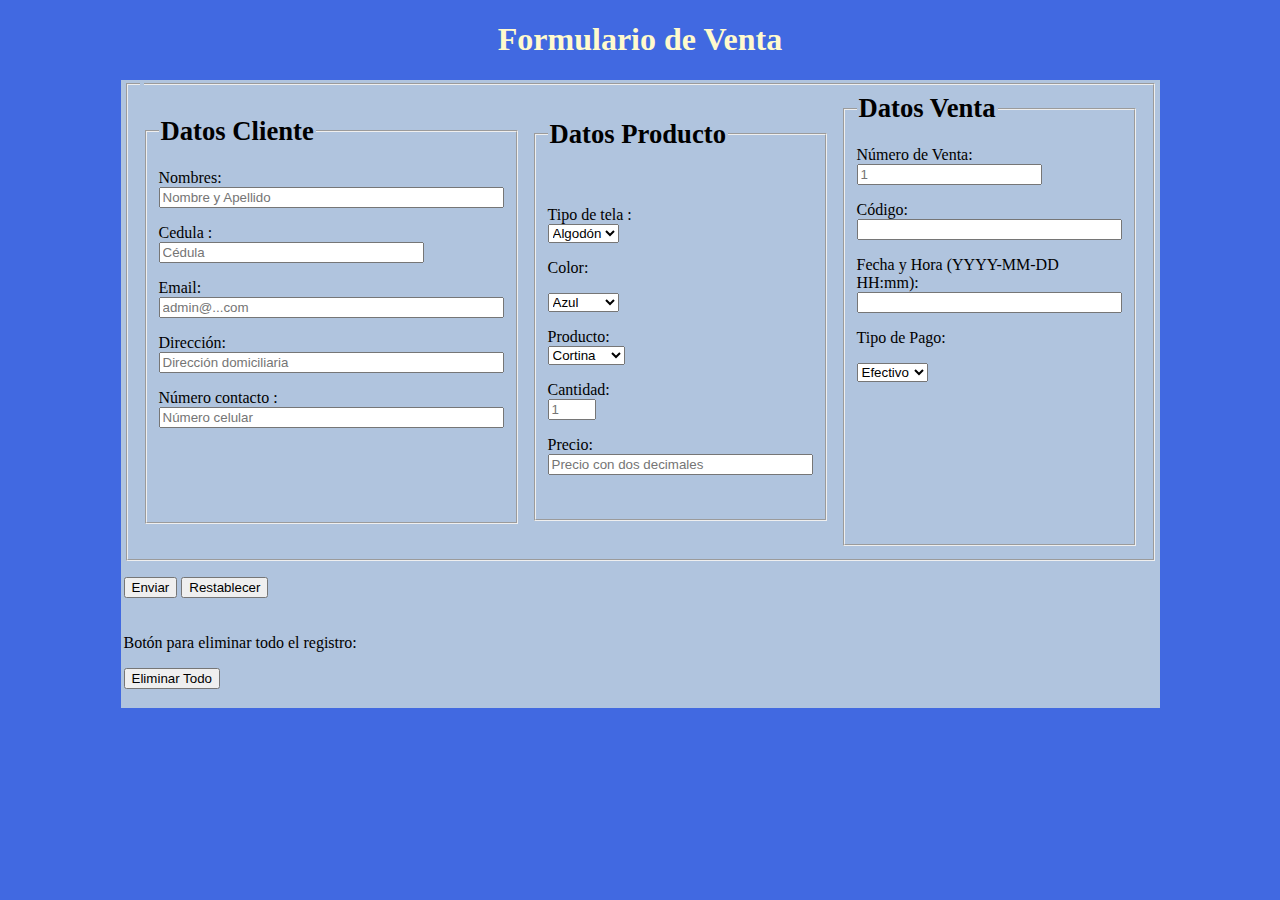
<file: img/PROYECTOPARCIALU1/html2/login/Formulario.html>
<!doctype html>
<html>
<head>
<meta charset="utf-8">
<title>Textiles Harmony S.A.M.</title>
	<link href="../../img/logo2.jpg" rel="icon" type="image/x-icon">
</head>

<body style="background-color:royalblue">
	
<h1 align="center" style="color: lemonchiffon">Formulario de Venta</h1>
<table width="1016" border="0" align="center" style="background-color:lightsteelblue">
  <tbody>
    <tr>
      <td width="100%" height="100%" colspan="4">
	    <form id="form1" name="form1" method="post" action="../../php/datos.php">
        <fieldset>
          <legend></legend>
            <table width="100%" height="100%" border="0">
              <tbody>
                <tr>
                  <td width="315" rowspan="3"><fieldset>
                    <legend style="font-size: 20pt"><strong>Datos Cliente</strong></legend>
                    <p>
                      <label for="nombre2">Nombres:<br>
                      </label>
                      <input type="text" name="nombre" id="nombre2" size="40" placeholder="Nombre y Apellido" required pattern="^[a-zA-ZÀ-ÖØ-öø-ÿ\s']+$" title="Ingresa un nombre válido. Solo se permiten letras, espacios y apóstrofos. No se permiten números ni caracteres especiales.">
                    </p>
                    <p>
                      <label for="ced">Cedula </label>
                      <label for="textfield3">:<br>
                      </label>
                      <input type="text" name="cedula" size = "30" minlength="10" id="textfield3" required pattern="[0-9]{10}" title="Ingresa una cédula válida de 10 dígitos" placeholder="Cédula">
                      <label for="ced"><br>
                      </label>
                    </p>
                    <p>
                      <label for="email">Email:<br>
                      </label>
                      <input type="email" name="correo" id="email" required pattern="[a-zA-Z0-9._%+-]+@[a-zA-Z0-9.-]+\.[a-zA-Z]{2,}" title="Ingresa un correo electrónico válido" size="40" placeholder="admin@...com">
              </p>
                    <p>
                      <label for="textfield">Dirección:<br>
                      </label>
                      <input type="text" name="direccion" id="textfield" required pattern="[a-zA-Z0-9\s.,-]+" title="Ingresa una dirección válida. Puede contener letras, números, espacios, comas, puntos y guiones." size="40" placeholder="Dirección domiciliaria">
                    </p>
                    <p>Número contacto
                      <label for="textfield2">:<br>
                      </label>
                      <input type="text" name="numero" id="textfield2" required pattern="[\d()+\s-]{10,}" title="Ingresa un número de teléfono válido" size="40" placeholder = "Número celular">
                    </p>
                    <p>&nbsp;</p>
                    <p>&nbsp; </p>
                  </fieldset></td>
                  <td width="47">&nbsp;</td>
                  <td width="302" rowspan="3"><fieldset>
                    <legend style="font-size: 20pt"><strong>Datos Producto</strong></legend>
                    <p>&nbsp;</p>
                    <p>
                      <label for="select">Tipo de tela
                        :<br>
                      </label>
                      <select name="telas" id="select" required>
                        <option value="algodón">Algodón</option>
                        <option value="seda">Seda</option>
                        <option value="lana">Lana</option>
                        <option value="acrílico">Acrílico</option>
                      </select>
                    </p>
                    <p>
                      <label for="select2">Color:</label>
                      </p>
                    <p>
                      <select name="colores" id="select2" required>
                        <option value="azul">Azul</option>
                        <option value="rojo">Rojo</option>
                        <option value="verde">Verde</option>
                        <option value="amarillo">Amarillo</option>
                      </select>
                    </p>
                    <p>
                      <label for="select3">Producto:<br>
                      </label>
                      <select name="productos" id="select3" required>
                        <option value="cortina">Cortina</option>
                        <option value="cojines">Cojines</option>
                        <option value="toallas">Toallas</option>
                        <option value="tapiz">Tapicería</option>
                      </select>
                    </p>
                    <p>
                      <label for="number">Cantidad:<br>
                      </label>
                      <input type="number" name="cantidad" id="number" size="30" min="1" max="5" placeholder="1" required>
                    </p>
                    <p>
                      <label for="textfield4">Precio:<br>
                        <input type="text" name="precio" id="textfield4" required pattern="^\d+(\.\d{1,2})?$" title="Ingresa un precio válido con dos decimales" size="30" placeholder="Precio con dos decimales">
                        <br>
                        <br>
                      </label>
                    </p>
                  </fieldset></td>
                  <td width="43">&nbsp;</td>
                  <td width="272" rowspan="3">
				    <fieldset>
                    <legend style="font-size: 20pt"><strong>Datos Venta</strong></legend>
                    <p>
                      <label for="number2">Número de Venta:<br>
                      </label>
                      <input type="number" name="venta" id="number2" size="30" placeholder="1" required min="1"> 
                    </p>
                    <p>
                      <label for="textfield5">Código:<br>
                      </label>
                      <input type="text" name="codigo" id="textfield5" size = "30" required>
                  </p>
                    <p>
                      <label for="datetime">Fecha y Hora (YYYY-MM-DD HH:mm):<br>
                      </label>
                      <input type="datetime" name="datetime" id="datetime" pattern="\d{4}-\d{2}-\d{2} \d{2}:\d{2}" title="Ingrese una fecha y hora válida en el formato YYYY-MM-DD HH:mm" size="30"required>
                    </p>
                    <p>
                      <label for="select4">Tipo de Pago:</label>
                    </p>
                    <p>
                      <select name="pago" id="select4" required>
                        <option value="efectivo">Efectivo</option>
                        <option value="tarjeta ">En línea</option>
                      </select>
                    </p>
                    <p>&nbsp;</p>
                    <p>&nbsp;</p>
                    <p>&nbsp;</p>
                    <p>&nbsp;</p>
		          </fieldset></td>
                </tr>
                <tr>
                  <td>&nbsp;</td>
                  <td width="43">&nbsp;</td>
                </tr>
                <tr>
                  <td height="340">&nbsp;</td>
                  <td width="43">&nbsp;</td>
                </tr>
              </tbody>
            </table>
        </fieldset>
        <p>
            <input type="submit" name="submit" id="submit" value="Enviar">
            <input type="reset" name="reset" id="reset" value="Restablecer">
        </p>
      </form></td>
    </tr>
    <tr>
      <td height="100%" colspan="4"><form id="form2" name="form2" method="post">
          <p>Botón para eliminar todo el registro:</p>
          <p>
            <input type="submit" value="Eliminar Todo" formaction="../../php/eliminar.php">
          </p>
      </form></td>
    </tr>
  </tbody>	
</table>
<p>&nbsp;</p>
</body>
</html>
</file>
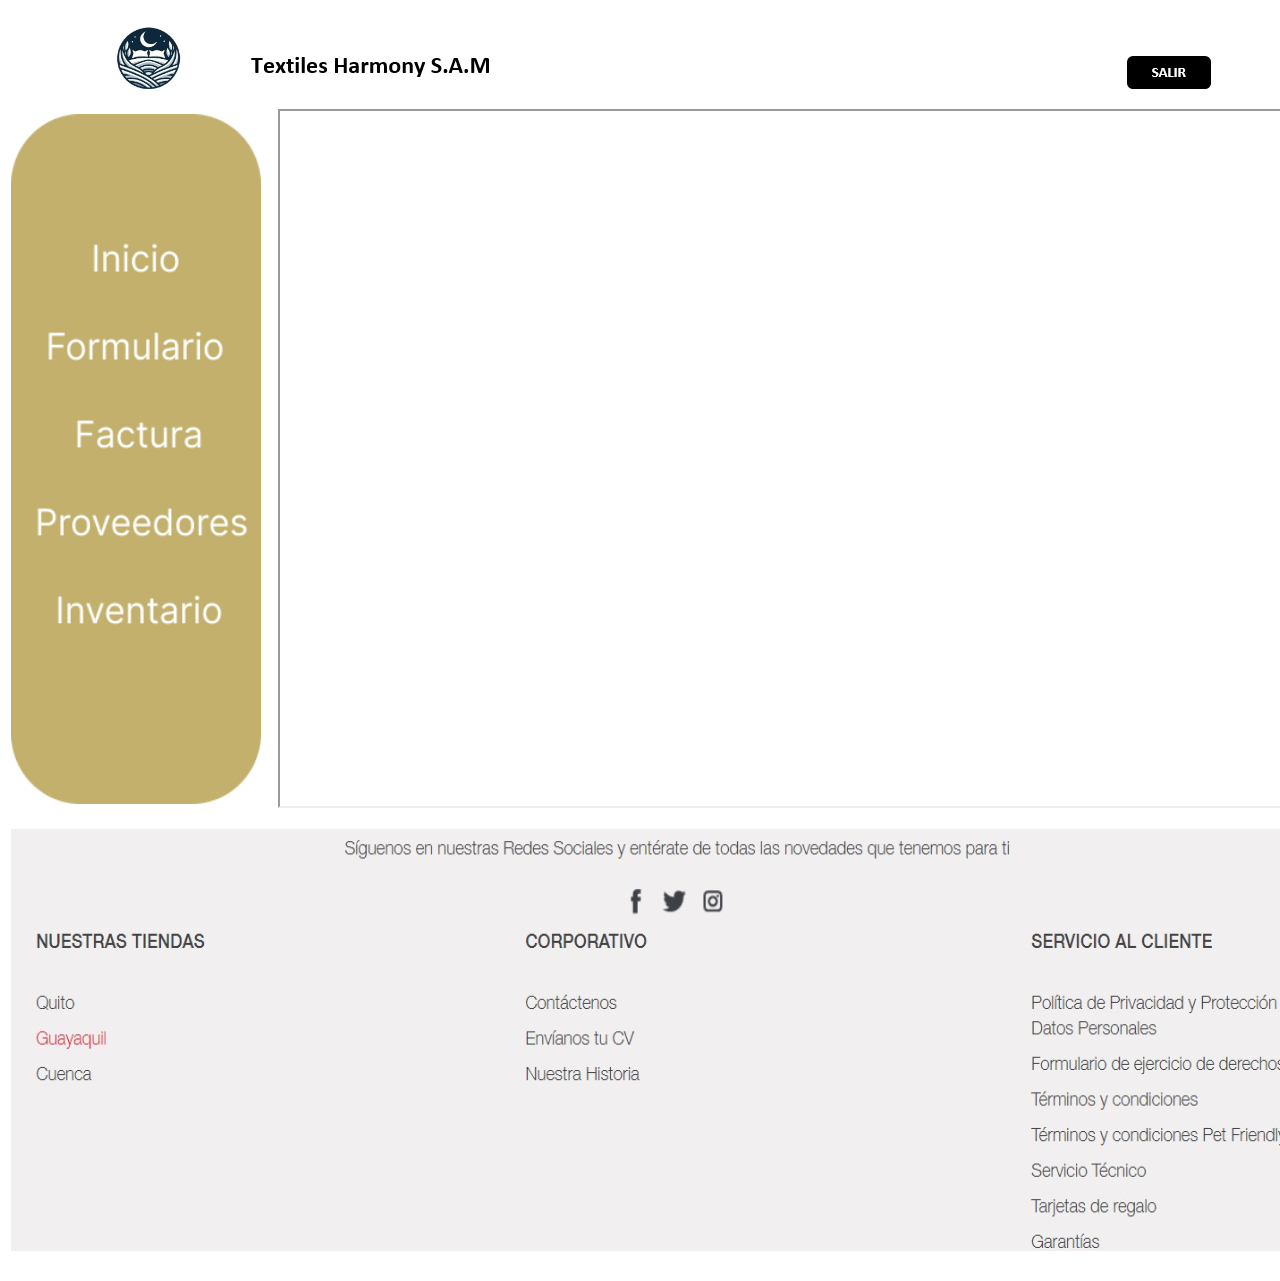
<file: img/PROYECTOPARCIALU1/html2/login/Inicio.html>
<!doctype html>
<html>
<head>
<meta charset="utf-8">
<title>Textiles Harmony S.A.M.</title>
	<link href="../../img/logo2.jpg" rel="icon" type="image/x-icon">
</head>

<body>
<table width="100%" height="100%" border="0">
  <tbody>
    <tr>
      <td height="77" colspan="2">
		<div>
		  <pre>	     <img src="../../images/logo2.jpg" width="73" height="68" alt=""/>       <img src="../../images/titulo.png" width="267" height="49" alt=""/>                                                                               <img src="../../images/boton.png" alt="" width="91" height="37" usemap="#Map2"/></pre>
		</div>
		
	  </td>
    </tr>
    <tr>
      <td width="250" height="695"><img src="../../images/Group 30.png" alt="" width="250" height="690" usemap="#Map"/></td>
      <td width="999">

<iframe width="100%" height="100%" name="destino">
	
		  </iframe></td>
    </tr>
    <tr>
      <td colspan="2"><p><img src="../../images/foot.png" width="1320" height="423" alt=""/></p></td>
    </tr>
  </tbody>
</table>




<map name="Map">
  <area shape="rect" coords="33,480,217,515" href="Inventario.html" target="destino">
  <area shape="rect" coords="13,393,242,426" href="Proveedores.html" target="destino">
  <area shape="rect" coords="50,303,202,338" href="../../php/datos.php" target="destino">
  <area shape="rect" coords="25,211,223,254" href="Formulario.html" target="destino">
  <area shape="rect" coords="68,127,179,166" href="Presentacion.html" target="destino">
</map>

<map name="Map2">
  <area shape="rect" coords="4,4,92,35" href="../../index.html">
</map>
</body>
</html>
</file>
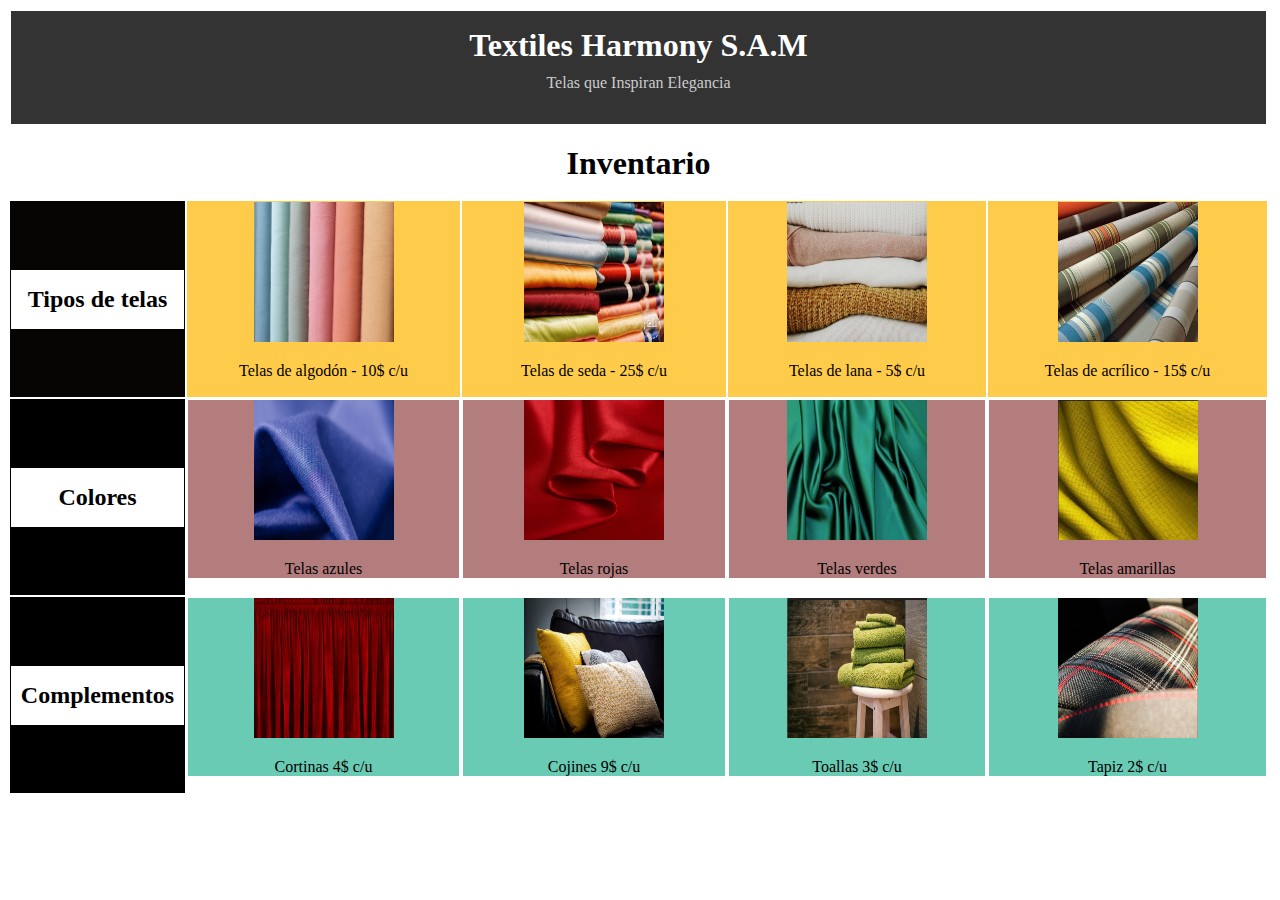
<file: img/PROYECTOPARCIALU1/html2/login/Inventario.html>
<!doctype html>
<html>
<head>
<meta charset="utf-8">
<title>Textiles Harmony S.A.M.</title>
	<link href="../../img/logo2.jpg" rel="icon" type="image/x-icon">
</head>

<body>
<table width="1261" height="733" border="0">
  <tbody>
    <tr>
      <td height="56" colspan="5">
		<header style="background-color: #333; color: #fff; text-align: center; padding: 1em 0;">
        <h1 style="margin: 0;">Textiles Harmony S.A.M</h1>
        <p style="margin-top: 10px; color: #ccc;">Telas que Inspiran Elegancia</p></header>
	  </td>
    </tr>
    <tr>
      <td height="70" colspan="5">
		<header style="background-color: #fff; color: #000; text-align: center; padding: 1em 0;">
        <h1 style="margin: 0;">Inventario</h1>
		</header>
		</td>
    </tr>
    <tr>
      <td width="173" height="80" style="background: #070404">
		<header style="background-color: #fff; color: #000; text-align: center; padding: 1em 0;">
        <h1 style="margin: 0; font-size: 1.5em">Tipos de telas</h1>
		</header>
		</td>
      <td width="271" style="background: #FFCB4B "><div align="center">
		  <img src="../../images/telaalgodon.jpeg" width="140" height="140" alt=""/>
      <p>Telas de algodón - 10$ c/u</p></div>
	  </td>
      <td width="262" style="background: #FFCB4B ">
		<div align="center">
		  <img src="../../images/telasseda.jpg" width="140" height="140" alt=""/>
      <p>Telas de seda - 25$ c/u</p></div>
		</td>
      <td width="256" style="background: #FFCB4B ">
		<div align="center">
		  <img src="../../images/telaslana.jpg" width="140" height="140" alt=""/>
      <p>Telas de lana - 5$ c/u</p></div>
		</td>
      <td width="277" style="background: #FFCB4B ">
		<div align="center">
		  <img src="../../images/telasacrílicas.png" width="140" height="140" alt=""/>
      <p>Telas de acrílico - 15$ c/u</p></div>
		</td>
    </tr>
    <tr>
      <td height="83" style="background: #000000">
		<header style="background-color: #fff; color: #000; text-align: center; padding: 1em 0;">
        <h1 style="margin: 0; font-size: 1.5em">Colores</h1>
		</header>
		</td>
      <td>
	   <div align="center" style="background: #B37C7D ">
		  <img src="../../images/azul.jpg" width="140" height="140" alt=""/>
      <p>Telas azules</p></div>
		</td>
      <td>
		<div align="center" style="background: #B37C7D ">
		  <img src="../../images/rojo.jpg" width="140" height="140" alt=""/>
      <p>Telas rojas</p></div>
		</td>
      <td>
		<div align="center" style="background: #B37C7D ">
		  <img src="../../images/verde.jpg" width="140" height="140" alt=""/>
      <p>Telas verdes</p></div>
		</td>
      <td>
		<div align="center" style="background: #B37C7D ">
		  <img src="../../images/amarillo.jpg" width="140" height="140" alt=""/>
      <p>Telas amarillas</p></div>
		</td>
    </tr>
    <tr>
      <td height="184" style="background: #000000">
		<header style="background-color: #fff; color: #000; text-align: center; padding: 1em 0;">
        <h1 style="margin: 0; font-size: 1.5em">Complementos</h1>
		</header>
		</td>
      <td>
		<div align="center" style="background: #69CBB4">
		  <img src="../../images/cortinas.jpg" width="140" height="140" alt=""/>
      <p>Cortinas 4$ c/u</p></div>
		</td>
      <td>
		<div align="center" style="background: #69CBB4">
		  <img src="../../images/cojines.jpg" width="140" height="140" alt=""/>
      <p>Cojines 9$ c/u</p></div>
		</td>
      <td>
		<div align="center" style="background: #69CBB4">
		  <img src="../../images/toallas.jpg" width="140" height="140" alt=""/>
      <p>Toallas 3$ c/u</p></div>
		</td>
      <td>
		<div align="center" style="background: #69CBB4">
		  <img src="../../images/tapiceria.jpg" width="140" height="140" alt=""/>
      <p>Tapiz 2$ c/u</p></div>
		</td>
    </tr>
  </tbody>
</table>
</body>
</html>
</file>
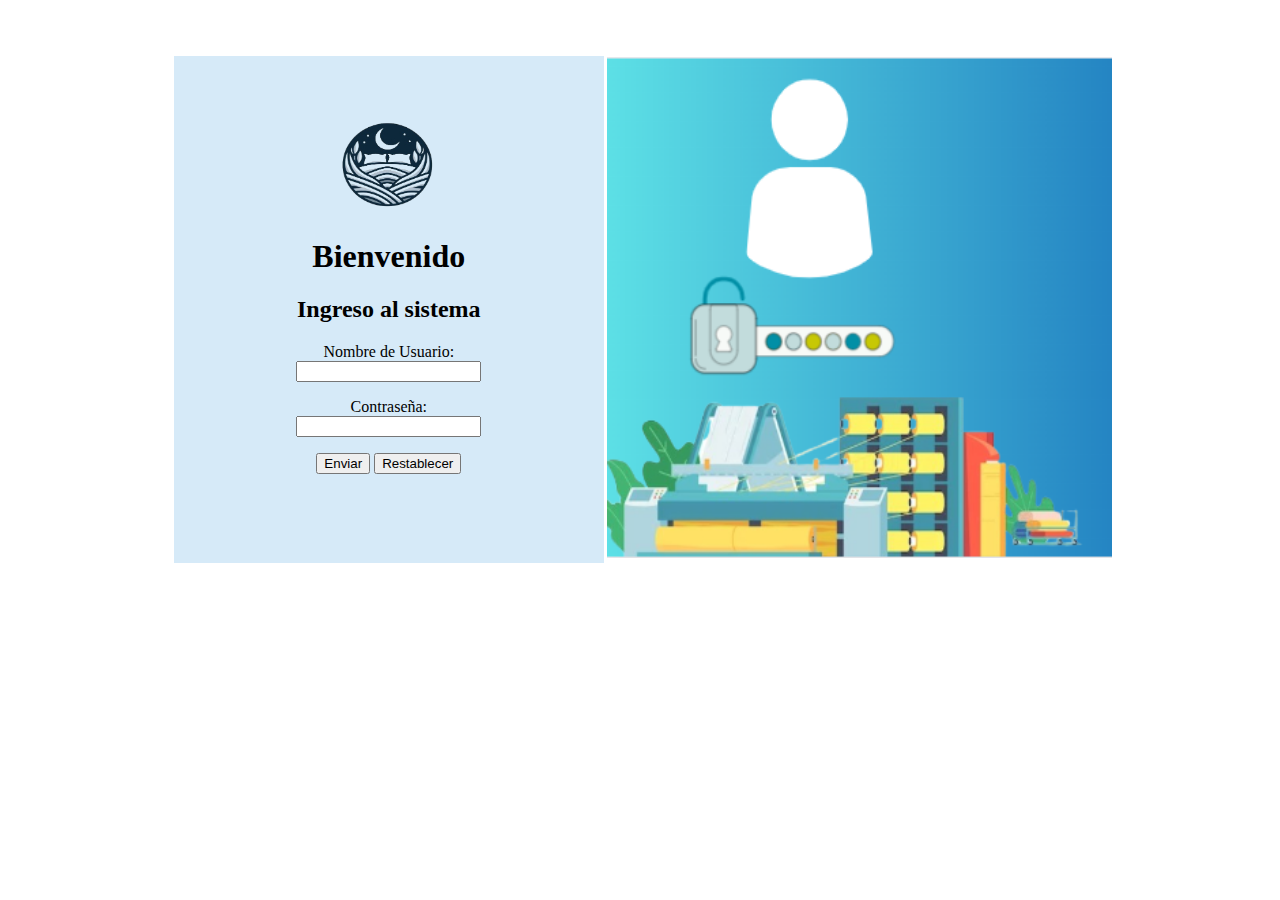
<file: img/PROYECTOPARCIALU1/html2/login/login.html>
<!doctype html>
<html>
<head>
<meta charset="utf-8">
<title>Textiles Harmony S.A.M.</title>
	<link href="../../img/logo2.jpg" rel="icon" type="image/x-icon">
</head>

<body style="background: #FFFFFF">
<table width="97%" height="185%" border="0" style="background: #FFFFFF">
  <tbody>
    <tr>
      <td height="42" colspan="4">
		  <pre style="text-decoration-color: aqua">&nbsp;</pre></td>
    </tr>
    <tr>
      <td width="172" height="493" style="background: #FFFFFF">&nbsp;</td>
      <td width="446" style="background: #D6EAF8"><h1 align="center"><img src="../../images/icono-removebg-preview.png" width="95" height="92" alt=""/></h1>
	    <h1 align="center" style="color: b"><strong>Bienvenido</strong></h1>
		  <h2 align="center"><strong>Ingreso al sistema</strong></h2>
	    <div align="center">
		  <form id="form1" name="form1" method="post">
		    <p>
		      <label for="textfield">Nombre de Usuario:<br>
		      </label>
              <input type="text" name="nombre" id="textfield" required> 
		    </p>
		    <p>
		      <label for="password">Contraseña:<br>
		      </label>
              <input type="password" name="contraseña" id="password" required>
		    </p>
		    <p>
		     <input type="submit" name="submit" id="submit" value="Enviar" formaction="Inicio.html">
		      <input type="reset" name="reset" id="reset" value="Restablecer">
		    </p>
		  </form>
		  <p>&nbsp;</p>
	    </div></td>
      <td width="440" style="background: #FFFFFF"><img src="../../images/logeo.png" width="505" height="501" alt=""/></td>
      <td width="124" style="background: #FFFFFF">&nbsp;</td>
    </tr>
    <tr>
      <td height="21" colspan="4" style="background: #FFFFFF">&nbsp;</td>
    </tr>
  </tbody>
</table>
</body>
</html>
</file>
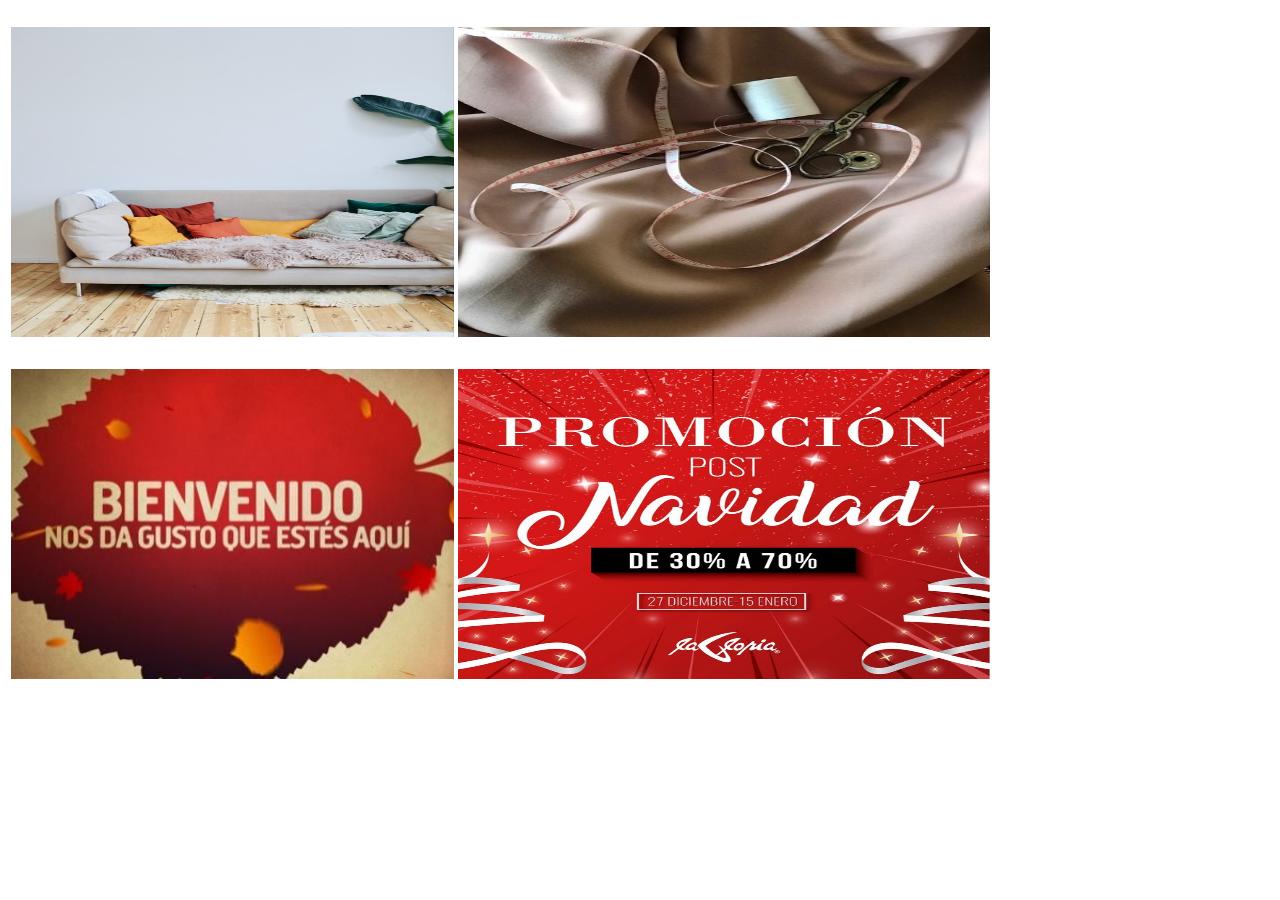
<file: img/PROYECTOPARCIALU1/html2/login/Presentacion.html>
<!doctype html>
<html>
<head>
<meta charset="utf-8">
<title>Textiles Harmony S.A.M.</title>
	<link href="../../img/logo2.jpg" rel="icon" type="image/x-icon">
</head>

<body>
<table width="982" height="677" border="0">
  <tbody>
    <tr>
      <td><p><img src="../../images/publicidad3.jpg" width="443" height="310" alt=""/></p></td>
      <td><p><img src="../../images/publicidad4.jpg" width="532" height="310" alt=""/></p></td>
    </tr>
    <tr>
      <td width="443" height="329"><img src="../../images/publicidad2.jpg" width="443" height="310" alt=""/></td>
      <td width="529"><img src="../../images/publicidad1.jpg" width="532" height="310" alt=""/></td>
    </tr>
  </tbody>
</table>
</body>
</html>
</file>
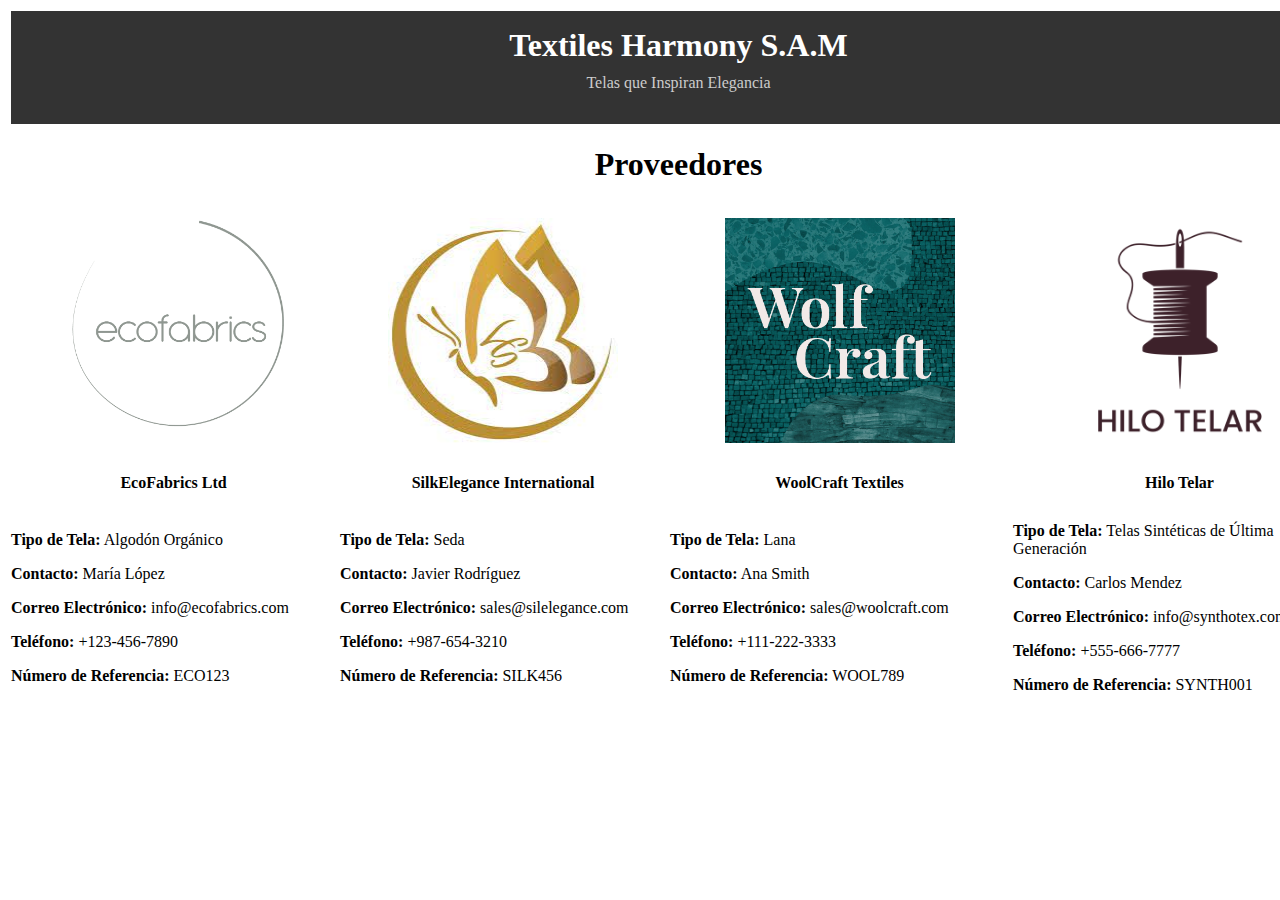
<file: img/PROYECTOPARCIALU1/html2/login/Proveedores.html>
<!doctype html>
<html>
<head>
<meta charset="utf-8">
<title>Textiles Harmony S.A.M.</title>
	<link href="../../img/logo2.jpg" rel="icon" type="image/x-icon">
</head>

<body>
<table width="1341" height="607" border="0">
  <tbody>
    <tr>
      <td height="63" colspan="4">
		<header style="background-color: #333; color: #fff; text-align: center; padding: 1em 0;">
        <h1 style="margin: 0;">Textiles Harmony S.A.M</h1>
        <p style="margin-top: 10px; color: #ccc;">Telas que Inspiran Elegancia</p></header>
	  </td>
    </tr>
    <tr>
      <td height="73" colspan="4">
		<header style="background-color: #fff; color: #000; text-align: center; padding: 1em 0;">
        <h1 style="margin: 0;">Proveedores</h1>
		</header>
		</td>
    </tr>
    <tr>
      <td width="325" height="173">
		  <div align="center">
		  <img src="../../images/ecofabrics.png" width="268" height="250" alt=""/>
			</div>
		</td>
      <td width="326">
		  <div align="center">
		  <img src="../../images/Elegancy.jpg" width="230" height="225" alt=""/></div>
			  </td>
      <td width="339">
	    <div align="center">
	  <img src="../../images/wolfcraft.jpg" width="230" height="225" alt=""/></div></td>
      <td width="333">
		  <div align="center">
		  <img src="../../images/HiloTelar.png" width="230" height="225" alt=""/>
			</div>
		</td>
    </tr>
    <tr>
      <td height="39" align="center"> <strong>EcoFabrics Ltd</strong></td>
      <td height="39" align="center"> <strong>SilkElegance International</strong></td>
      <td height="39" align="center"> <strong>WoolCraft Textiles</strong></td>
      <td height="39" align="center"> <strong>Hilo Telar</strong></td>
    </tr>
    <tr>
      <td><p><strong>Tipo de Tela:</strong> Algodón Orgánico</p>
        <p><strong>Contacto:</strong> María López        </p>
        <p><strong>Correo Electrónico:</strong> <a target="_new">info@ecofabrics.com</a></p>
      <p><strong>Teléfono:</strong> +123-456-7890</p>
      <p><strong>Número de Referencia:</strong> ECO123      </p></td>
      <td><p><strong>Tipo de Tela:</strong> Seda</p>
        <p><strong>Contacto:</strong> Javier Rodríguez        </p>
        <p><strong>Correo Electrónico:</strong> <a target="_new">sales@silelegance.com</a></p>
      <p><strong>Teléfono:</strong> +987-654-3210</p>
      <p><strong>Número de Referencia:</strong> SILK456</p></td>
      <td><p><strong>Tipo de Tela:</strong> Lana</p>
        <p><strong>Contacto:</strong> Ana Smith        </p>
        <p><strong>Correo Electrónico:</strong> <a target="_new">sales@woolcraft.com</a></p>
      <p><strong>Teléfono:</strong> +111-222-3333</p>
      <p><strong>Número de Referencia:</strong> WOOL789</p></td>
      <td><p><strong>Tipo de Tela:</strong> Telas Sintéticas de Última Generación</p>
        <p><strong>Contacto:</strong> Carlos Mendez        </p>
        <p><strong>Correo Electrónico:</strong> <a target="_new">info@synthotex.com</a></p>
      <p><strong>Teléfono:</strong> +555-666-7777</p>
      <p><strong>Número de Referencia:</strong> SYNTH001</p></td>
    </tr>
  </tbody>
</table>
</body>
</html>
</file>
<file: css/plugins/simplebar.css>
[data-simplebar] {
    position: relative;
    flex-direction: column;
    flex-wrap: wrap;
    justify-content: flex-start;
    align-content: flex-start;
    align-items: flex-start;
    width: inherit;
    height: inherit;
    max-width: inherit;
    max-height: inherit;
}

.simplebar-wrapper {
    overflow: hidden;
    width: inherit;
    height: inherit;
    max-width: inherit;
    max-height: inherit;
}

.simplebar-mask {
    direction: inherit;
    position: absolute;
    overflow: hidden;
    padding: 0;
    margin: 0;
    left: 0;
    top: 0;
    bottom: 0;
    right: 0;
    width: auto !important;
    height: auto !important;
    z-index: 0;
}

.simplebar-offset {
    direction: inherit !important;
    box-sizing: inherit !important;
    resize: none !important;
    position: absolute;
    top: 0;
    left: 0;
    bottom: 0;
    right: 0;
    padding: 0;
    margin: 0;
    -webkit-overflow-scrolling: touch;
}

.simplebar-content {
    direction: inherit;
    box-sizing: border-box !important;
    position: relative;
    display: block;
    height: 100%; /* Required for horizontal native scrollbar to not appear if parent is taller than natural height */
    width: auto;
    visibility: visible;
    overflow: scroll; /* Scroll on this element otherwise element can't have a padding applied properly */
    max-width: 100%; /* Not required for horizontal scroll to trigger */
    max-height: 100%; /* Needed for vertical scroll to trigger */
}

.simplebar-placeholder {
    max-height: 100%;
    max-width: 100%;
    width: 100%;
    pointer-events: none;
}

.simplebar-height-auto-observer-wrapper {
    box-sizing: inherit !important;
    height: 100%;
    width: inherit;
    max-width: 1px;
    position: relative;
    float: left;
    max-height: 1px;
    overflow: hidden;
    z-index: -1;
    padding: 0;
    margin: 0;
    pointer-events: none;
    flex-grow: inherit;
    flex-shrink: 0;
    flex-basis: 0;
}

.simplebar-height-auto-observer {
    box-sizing: inherit;
    display: block;
    opacity: 0;
    position: absolute;
    top: 0;
    left: 0;
    height: 1000%;
    width: 1000%;
    min-height: 1px;
    min-width: 1px;
    overflow: hidden;
    pointer-events: none;
    z-index: -1;
}

.simplebar-track {
    z-index: 1;
    position: absolute;
    right: 0;
    bottom: 0;
    pointer-events: none;
}

.simplebar-scrollbar {
    position: absolute;
    right: 2px;
    width: 14px;
    min-height: 10px;
}

.simplebar-scrollbar:before {
    position: absolute;
    content: "";
    background: rgb(255, 0, 0);
    border-radius: 7px;
    left: 0;
    right: 0;
    opacity: 0;
    transition: linear;
}

.simplebar-track .simplebar-scrollbar.simplebar-visible:before {
    /* When hovered, remove all transitions from drag handle */
    opacity: 1;
    transition: opacity 0s linear;
}

.simplebar-track.simplebar-vertical {
    top: 0;
    width: 11px;
}

.simplebar-track.simplebar-vertical .simplebar-scrollbar:before {
    top: 2px;
    bottom: 2px;
}

.simplebar-track.simplebar-horizontal {
    left: 0;
    height: 11px;
}

.simplebar-track.simplebar-horizontal .simplebar-scrollbar:before {
    height: 100%;
    left: 2px;
    right: 2px;
}

.simplebar-track.simplebar-horizontal .simplebar-scrollbar {
    right: auto;
    left: 0;
    top: 2px;
    height: 7px;
    min-height: 0;
    min-width: 10px;
    width: auto;
}

/* Rtl support */
[data-simplebar-direction="rtl"] .simplebar-track.simplebar-vertical {
    right: auto;
    left: 0;
}

.hs-dummy-scrollbar-size {
    direction: rtl;
    position: fixed;
    opacity: 0;
    visibility: visible;
    height: 30px;
    width: 500px;
    overflow-y: visible;
    overflow-x: scroll;
}
</file>
<file: css/style-dark.css>
/* -----------------------------------------------
				CSS Styles Dark
--------------------------------------------------

    Template Name: Baha - Personal Portfolio Template
    Author: Malyarchuk
    Copyright: 2019

--------------------------------------------------

Table of Content

	1. Body and Core Css
	2. Section Css
	3. Menu Css
	4. Home Section
	5. About Section
	6. Resume Section
	7. Portfolio Section
	8. Blog Section
	9. Contact Section
	10. Blog Page Css
	11. Blog List Css
	12. Preloader Css
	13. Tooltip Css
	14. Responsible Css
	15. Animation Css

----------------------------------- */

/* -----------------------------------
		1. Body and Core Css
----------------------------------- */

@import url('https://fonts.googleapis.com/css?family=Poppins:300,400,500,600,700');

* {
	margin: 0;
	padding: 0;
	font-family: inherit;
	outline: none !important;
	list-style: none !important;
	text-decoration: none !important;
}

*:after, 
*:before {
	-webkit-box-sizing: border-box;
	box-sizing: border-box;
	padding: 0;
	margin: 0;
}

body {
	font-family: 'Poppins',sans-serif;
	font-size: 14px;
	color: #fff;
	overflow: hidden;
	letter-spacing: 0.8px;
	background-color: #1a2a41;
	-webkit-font-smoothing: antialiased;
	-moz-osx-font-smoothing: grayscale;
}

a {
	color: #fff;
	-webkit-transition: all .3s ease-in-out;
	-moz-transition: all .3s ease-in-out;
	-o-transition: all .3s ease-in-out;
	transition: all .3s ease-in-out;
}

a:hover, 
a:focus {
	color: #fff;
}

h1,
h2,
h3,
h4,
h5,
h6 {
	margin: 0;
	padding: 0; 
	color: #fff;
	font-weight: 600;
}

h1 {
	font-size: 70px;
}

h2 {
	font-size: 35px;
}

h3 {
	font-size: 26px;
}

h4 {
	font-size: 18px;
}

i, em {
	font-style: normal; 
}

img {
	max-width: 100%;
}

blockquote {
	position: relative;
	padding: 30px;
	background-color: rgba(0, 0, 0, .5);
	-webkit-border-radius: 10px;
	border-radius: 10px;
}

blockquote span {
	display: block;
	font-size: 14px;
	margin-top: 20px;
}

blockquote span img {
	width: 40px;
	height: 40px;
	margin-right: 10px;
	-webkit-border-radius: 50%;
	border-radius: 50%;
}

/* Button Style */
.btn-st {
	position: relative;
	display: inline-block;
	color: #fff;
	cursor: pointer;
	font-size: 18px;
	font-weight: 100;
	background-color: transparent;
	border: none;
	z-index: 2;
}

.btn-st:before {
	content: '';
	position: absolute;
	width: 40%;
	height: 200%;
	top: -50%;
	left: -15%;
	background: #0e0f10;
	padding: 0px;
	-webkit-border-radius: 10px;
	border-radius: 10px;
	z-index: -1;
	-webkit-transition: all .3s ease-in-out;
	-moz-transition: all .3s ease-in-out;
	-o-transition: all .3s ease-in-out;
	transition: all .3s ease-in-out;
}

.btn-st:after {
	content: '';
	position: absolute;
	width: 110%;
	height: 10%;
	top: 105%;
	left: -5%;
	background: #fff;
	padding: 0px;
	z-index: 0;
	-webkit-transition: all .3s ease-in-out;
	-moz-transition: all .3s ease-in-out;
	-o-transition: all .3s ease-in-out;
	transition: all .3s ease-in-out;
}

.btn-st:hover:before {
	-webkit-border-radius: unset;
	border-radius: unset;
	-webkit-transform: translateX(120%) scaleX(3) scaleY(0.8);
	-ms-transform: translateX(120%) scaleX(3) scaleY(0.8);
	transform: translateX(120%) scaleX(3) scaleY(0.8);
}

.btn-st:hover:after {
	-webkit-transform: translateX(-55%) translateY(-550%) rotate(90deg) scaleX(0.3);
	-ms-transform: translateX(-55%) translateY(-550%) rotate(90deg) scaleX(0.3);
	transform: translateX(-55%) translateY(-550%) rotate(90deg) scaleX(0.3);
}

.pt-about .price .footer-price .btn-st:before,
.pt-blog .blog-item .blog-btn .btn-st:before {
	height: 165%;
    top: -30%;
}

.pt-about .price .footer-price .btn-st,
.pt-blog .blog-item .blog-btn .btn-st {
    font-size: 16px;5
}

/* Music Bg */
.music-bg {
	display: block;
	cursor: pointer;
	padding: 40px 0;
	text-align: center;
	border-top: 5px solid #0e0f10;
	visibility: hidden;
	z-index: 10;
	-webkit-transition: all .3s ease;
	-moz-transition: all .3s ease;
	-o-transition: all .3s ease;
	transition: all 0.3s ease;
}

.music-bg p {
	margin: 0;
	font-size: 13px;
	font-weight: 600;
}

.music-bg .lines {
    display: flex;
    width: 24px;
    height: 24px;
    margin: 0 auto 10px;
    align-items: flex-end;
}

.music-bg .lines span {
    display: inline-flex;
    margin: 0px 1px;
    width: 7px;
    height: 5px;
    background: #fff;
}

.audio-on .music-bg .lines span:nth-child(1) {
    -webkit-animation: musicline 2s 0.5s ease-out alternate infinite;
    animation: musicline 2s 0.5s ease-out alternate infinite;
}  

.audio-on .music-bg .lines span:nth-child(2) {
    -webkit-animation: musicline 2s 1s ease-out alternate infinite;
    animation: musicline 2s 1s ease-out alternate infinite;
} 

.audio-on .music-bg .lines span:nth-child(3) {
    -webkit-animation: musicline 2s 1.5s ease-out alternate infinite;
    animation: musicline 2s 1.5s ease-out alternate infinite;
}

.audio-on .music-bg .lines span:nth-child(4) {
    -webkit-animation: musicline 2s 0.25s ease-out alternate infinite;
    animation: musicline 2s 0.25s ease-out alternate infinite;
}

.audio-on .music-bg .lines span:nth-child(5) {
    -webkit-animation: musicline 2s 0.75s ease-out alternate infinite;
    animation: musicline 2s 0.75s ease-out alternate infinite;
}

.audio-on .music-bg .lines span:nth-child(6) {
    -webkit-animation: musicline 2s 1.25s ease-out alternate infinite;
    animation: musicline 2s 1.25s ease-out alternate infinite;
}

/* ---------- Margin & Padding --------- */

.mt-0 {
    margin-top: 0 !important;
}
.mt-5 {
    margin-top: 5px !important;
}
.mt-10 {
    margin-top: 10px !important;
}
.mt-15 {
    margin-top: 15px !important;
}
.mt-20 {
    margin-top: 20px !important;
}
.mt-25 {
    margin-top: 25px !important;
}
.mt-30 {
    margin-top: 30px !important;
}
.mt-35 {
    margin-top: 35px !important;
}
.mt-40 {
    margin-top: 40px !important;
}
.mt-45 {
    margin-top: 45px !important;
}
.mt-50 {
    margin-top: 50px !important;
}
.mt-55 {
    margin-top: 55px !important;
}
.mt-60 {
    margin-top: 60px !important;
}
.mt-65 {
    margin-top: 65px !important;
}
.mt-70 {
    margin-top: 70px !important;
}
.mt-75 {
    margin-top: 75px !important;
}
.mt-80 {
    margin-top: 80px !important;
}
.mt-85 {
    margin-top: 85px !important;
}
.mt-90 {
    margin-top: 90px !important;
}
.mt-95 {
    margin-top: 95px !important;
}
.mt-100 {
    margin-top: 100px !important;
}

/* Custom Margin Bottom */
.mb-0 {
    margin-bottom: 0 !important;
}
.mb-5 {
    margin-bottom: 5px !important;
}
.mb-10 {
    margin-bottom: 10px !important;
}
.mb-15 {
    margin-bottom: 15px !important;
}
.mb-20 {
    margin-bottom: 20px !important;
}
.mb-25 {
    margin-bottom: 25px !important;
}
.mb-30 {
    margin-bottom: 30px !important;
}
.mb-35 {
    margin-bottom: 35px !important;
}
.mb-40 {
    margin-bottom: 40px !important;
}
.mb-45 {
    margin-bottom: 45px !important;
}
.mb-50 {
    margin-bottom: 50px !important;
}
.mb-55 {
    margin-bottom: 55px !important;
}
.mb-60 {
    margin-bottom: 60px !important;
}
.mb-65 {
    margin-bottom: 65px !important;
}
.mb-70 {
    margin-bottom: 70px !important;
}
.mb-75 {
    margin-bottom: 75px !important;
}
.mb-80 {
    margin-bottom: 80px !important;
}
.mb-85 {
    margin-bottom: 85px !important;
}
.mb-90 {
    margin-bottom: 90px !important;
}
.mb-95 {
    margin-bottom: 95px !important;
}
.mb-100 {
    margin-bottom: 100px !important;
}
.m-0 {
    margin: 0px !important;
}

/* Custom Padding top */
.pt-0 {
    padding-top: 0 !important;
}
.pt-5 {
    padding-top: 5px !important;
}
.pt-10 {
    padding-top: 10px !important;
}
.pt-15 {
    padding-top: 15px !important;
}
.pt-20 {
    padding-top: 20px !important;
}
.pt-25 {
    padding-top: 25px !important;
}
.pt-30 {
    padding-top: 30px !important;
}
.pt-35 {
    padding-top: 35px !important;
}
.pt-40 {
    padding-top: 40px !important;
}
.pt-45 {
    padding-top: 45px !important;
}
.pt-50 {
    padding-top: 50px !important;
}
.pt-55 {
    padding-top: 55px !important;
}
.pt-60 {
    padding-top: 60px !important;
}
.pt-65 {
    padding-top: 65px !important;
}
.pt-70 {
    padding-top: 70px !important;
}
.pt-75 {
    padding-top: 75px !important;
}
.pt-80 {
    padding-top: 80px !important;
}
.pt-85 {
    padding-top: 85px !important;
}
.pt-90 {
    padding-top: 90px !important;
}
.pt-95 {
    padding-top: 95px !important;
}
.pt-100 {
    padding-top: 100px !important;
}

/* Custom Padding top */
.pb-0 {
    padding-bottom: 0 !important;
}
.pb-5 {
    padding-bottom: 5px !important;
}
.pb-10 {
    padding-bottom: 10px !important;
}
.pb-15 {
    padding-bottom: 15px !important;
}
.pb-20 {
    padding-bottom: 20px !important;
}
.pb-25 {
    padding-bottom: 25px !important;
}
.pb-30 {
    padding-bottom: 30px !important;
}
.pb-35 {
    padding-bottom: 35px !important;
}
.pb-40 {
    padding-bottom: 40px !important;
}
.pb-45 {
    padding-bottom: 45px !important;
}
.pb-50 {
    padding-bottom: 50px !important;
}
.pb-55 {
    padding-bottom: 55px !important;
}
.pb-60 {
    padding-bottom: 60px !important;
}
.pb-65 {
    padding-bottom: 65px !important;
}
.pb-70 {
    padding-bottom: 70px !important;
}
.pb-75 {
    padding-bottom: 75px !important;
}
.pb-80 {
    padding-bottom: 80px !important;
}
.pb-85 {
    padding-bottom: 85px !important;
}
.pb-90 {
    padding-bottom: 90px !important;
}
.pb-95 {
    padding-bottom: 95px !important;
}
.pb-100 {
    padding-bottom: 100px !important;
}
.p-0 {
    padding: 0 !important;
}

/* -----------------------------------
		3. Section Css
----------------------------------- */
/* Addition Background */
.addition-bg {
 	position: absolute;
 	width: 100%;
 	height: 100%;
	top: 0;
 	left: 0;
 	overflow: hidden;
 	z-index: -1;
}

/* Fullscreen Slider */
.slide-kenburns-bg {
 	position: relative;
 	width: 100%;
 	height: 100%;
 	top: 0;
	left: 0;
 	overflow: hidden;
 	z-index: 0;
}

.slide-kenburns {
 	position: absolute;
	width: 100%;
 	height: 100%;
 	top: 0;
 	left: 0;
 	-webkit-animation: kenburnsSlide 18s linear infinite 0s;
 	animation: kenburnsSlide 18s linear infinite 0s;
	opacity: 0;
}

.slide-kenburns-1 {
 	background-image: url(../img/slider/foto1);
}

.slide-kenburns-2 {
 	background-image: url(../img/slider/slide-2.jpg);
}

.slide-kenburns-3 {
 	background-image: url(../img/slider/slide-3.jpg);
}

.slide-kenburns-1, 
.slide-kenburns-2, 
.slide-kenburns-3 {
 	background-repeat: no-repeat;
 	background-position: center;
 	-webkit-background-size: cover;
 	background-size: cover;
}

.slide-kenburns-1 {
 	opacity: 1;
}

.slide-kenburns-2 {
 	-webkit-animation-delay: 6s;
 	animation-delay: 6s;
}

.slide-kenburns-3 {
 	-webkit-animation-delay: 12s;
	animation-delay: 12s;
}

/* YouTube Video */
#video-container {
    position: absolute;
    display: block;
    width: 100%;
    height: 100%;
	top: 0;
    left: 0;
    right: 0;
	bottom: 0;
    z-index: 0;
}

/* Html Video */
.html-video-container {
	position: absolute;
    top: 50%;
    left: 50%;
    width: auto;
    min-width: 100%;
    height: auto;
    min-height: 100%;
    background: #000;
    -webkit-transform: translate(-50%, -50%);
    -ms-transform: translate(-50%, -50%);
    transform: translate(-50%, -50%);
    z-index: 0;
}

/* Particles */
#particles-js {
    position: absolute;
    top: 0;
    right: 0;
    bottom: 0;
    left: 0;
}

/* Glitch */
.glitch {
	position: absolute;
 	width: 100%;
 	height: 100%;
	top: 0;
 	left: 0;
	background-image: url('C:\Users\ismael sa\Desktop\PLANTILLAS_GRATIS\2_\img\slider');
	background-size: cover;
	-webkit-background-size: cover;
	background-position: center;
	z-index: -1 !important;
}

.page {
	position: fixed;
	width: calc(90% + 2px);
	height: 100%;
	color: #fff;
	margin: 0;
	padding: 0;
	overflow: auto; 
	-webkit-transition: all .6s cubic-bezier(.5, .2, .2, 1.1);
	-moz-transition: all .6s cubic-bezier(.5, .2, .2, 1.1);
	-o-transition: all .6s cubic-bezier(.5, .2, .2, 1.1);  
	transition: all .6s cubic-bezier(.5, .2, .2, 1.1);
}

#about:target .pt-home, 
#resume:target .pt-home,
#portfolio:target .pt-home,
#blog:target .pt-home,
#contact:target .pt-home {
	-webkit-filter: blur(3px);
	-webkit-transition: all .5s ease;
	-moz-transition: all .5s ease;
	-o-transition: all .5s ease;
	transition: all .5s ease;
}

.pt-about, 
.pt-resume, 
.pt-portfolio, 
.pt-blog,
.pt-contact {
	background-color: #0e0f10;
}

#about:target .pt-about,
#resume:target .pt-resume,
#portfolio:target .pt-portfolio,
#blog:target .pt-blog,
#contact:target .pt-contact {
	transition-delay: .3s;
}

.page .header-page {
	position: relative;
	text-align: center;
}

.page .header-page:after,
.page .header-page:before {
	content: '';
	position: absolute;
	width: 30px;
	height: 1px;
	left: calc(50% - 46px);
	bottom: -19px;
	background-color: #fff;
}

.page .header-page:before {
	left: calc(50% + 16px);
}

.page .header-page span {
	position: absolute;
    width: 35px;
    height: 17px;
    left: calc(50% - 17px);
    margin-top: 10px;
}

.page .header-page span:before,
.page .header-page span:after {
    content: '';
	position: absolute;
    width: 16px;
    height: 16px;
    top: 0;
    left: 0;
    border: 2px solid #fff;
    -moz-border-radius: 50px 50px 0;
    border-radius: 50px 50px 0 50px;
    -webkit-transform: rotate(-45deg);
    -ms-transform: rotate(-45deg);
    transform: rotate(-45deg);
}

.page .header-page span:after {
    left: auto;
    right: 0;
    -webkit-border-radius: 50px 50px 50px 0;
    border-radius: 50px 50px 50px 0;
    -webkit-transform: rotate(45deg);
    -ms-transform: rotate(45deg);
    transform: rotate(45deg);
}

.page .header-box,
.blog-page .header-box {
	position: relative;
	text-align: center;
}

.page .header-box:before,
.blog-page .header-box:before {
    content: '';
    position: absolute;
    width: 14px;
    height: 14px;
    left: calc(50% - 7px);
    bottom: -16px;
    -webkit-border-radius: 50%;
    border-radius: 50%;
    border: 3px solid #fff;
}

.page .header-box h3:before,
.blog-page .header-box h3:before {
	content: '';
	position: absolute;
	width: 30px;
	height: 1px;
	left: calc(50% - 45px);
	bottom: -10px;
	background-color: #fff;
}

.page .header-box h3:after,
.blog-page .header-box h3:after {
	content: '';
	position: absolute;
	width: 30px;
	height: 1px;
	left: calc(50% + 15px);
	bottom: -10px;
	background-color: #fff;
}

.page .box,
.blog-page .box {
	position: relative;
	padding: 30px;
	background-color: rgba(0, 0, 0, .5);
	-webkit-border-radius: 10px;
	border-radius: 10px;
	-webkit-transition: all .3s ease-in-out;
	-moz-transition: all .3s ease-in-out;
	-o-transition: all .3s ease-in-out;
	transition: all .3s ease-in-out;
}

.page .box:hover,
.blog-page .box:hover {
	-webkit-transform: translateY(-5px);
	-ms-transform: translateY(-5px);
	transform: translateY(-5px);
}

/* ------------------------------
		3. Menu Css
------------------------------ */

.header-main {
	position: fixed;
	width: 10%;
	height: 100%;
    top: 0;
	overflow: auto;
    overflow-x: hidden;
	background-color: rgba(14, 15, 16, .6);
    z-index: 99;
}

.header-main ul li {
	display: flex;
	align-items: center;
    justify-content: center;
	font-size: 27px;
	margin: 30px 0;
	-webkit-transition: all 0.3s ease-in-out;
	-moz-transition: all 0.3s ease-in-out;
	-o-transition: all 0.3s ease-in-out;
	transition: all 0.3s ease-in-out;
}

.header-main ul li span.active {
	color: #fff;
}

#about:target .header-main ul li a,
#resume:target .header-main ul li a,
#portfolio:target .header-main ul li a,
#blog:target .header-main ul li a,
#contact:target .header-main ul li a {
	-webkit-transform: scale(.8);
	-ms-transform: scale(.8);
	transform: scale(.8);
} 

#about:target .icon-a,
#resume:target .icon-r,
#portfolio:target .icon-p,
#blog:target .icon-b,
#contact:target .icon-c {
	color: #fff;
	-webkit-transform: scale(1.3) !important;
	-ms-transform: scale(1.3) !important;
	transform: scale(1.3) !important;
}

/* Logo */
.header-main .logo {
    text-align: center;
	padding: 40px 0;
    border-bottom: 5px solid #0e0f10;
}

.header-mobile {
    position: fixed;
    top: 0;
    left: 0;
    height: 50px;
    width: 100%;
    background-color: #070708;
    box-shadow: 0 0px 50px 0 #000;
    z-index: 10;
    display: none;
    -webkit-transition: all .3s ease-in-out;
    -o-transition: all .3s ease-in-out;
    transition: all .3s ease-in-out;
}

.header-mobile h2 {
    position: absolute;
    left: 50%;
    -webkit-transform: translateX(-50%);
    -ms-transform: translateX(-50%);
    transform: translateX(-50%);
    display: inline-block;
    color: #fff;
    font-size: 24px;
    text-transform: uppercase;
    line-height: 50px;
    white-space: nowrap;
}

.header-mobile .header-toggle {
    font-size: 20px;
    line-height: 50px;
    cursor: pointer;
    width: 50px;
    text-align: center;
}

.header-mobile .header-toggle i {
    color: #fff;
}

/* ------------------------------
		4. Home Section
------------------------------ */

.pt-home {
	background-image: url('../img/profile3.png');
	position: absolute;
	width: 100%;
	height: 100%;
	margin: 0;
	margin-left: 10%;
	padding: 0;
	overflow: hidden; 	
	background-size: 1375px 780px;
	-webkit-background-size: 1375px 780px;
	background-position: center;
}

.pt-home:before {
	content: '';
    position: absolute;
    top: 0;
    left: 0;
    right: 0;
    bottom: 0;
    opacity: .5;
    background-color: #1a2a41;
}

.pt-home .banner {
	position: absolute;
	width: 90%;
    top: 50%;
	color: #fff;
    text-align: center;
	-webkit-transform: translateY(-50%);
    -ms-transform: translateY(-50%);
    transform: translateY(-50%);
}

.pt-home .banner h1 {
	color: #ca1d1d;
	margin-top: 390px;
	margin-right: 400px;
	margin-bottom: 15px;
}

.pt-home .banner p {
	color: #fff;
	margin-right: 430px;
	font-size: 30px;
}

/* Social */
.pt-home .social {
	position: absolute;
	width: 80px;
	height: 190px;
	top: 30px;
	left: 85%;
	z-index: 1;
}

.pt-home .social ul li {
	display: inline-block;
}

.pt-home .social ul li i {
	color: #fff;
	width: 40px;
	height: 40px;
	font-size: 16px;
	line-height: 40px;
	text-align: center;
	-webkit-transition: all .5s ease;
	-moz-transition: all .5s ease;
	-o-transition: all .5s ease;
	transition: all .5s ease;
}

.pt-home .social ul li i:hover {
	color: #fff;
	-webkit-transform: scale(1.3);
	-ms-transform: scale(1.3);
	transform: scale(1.3);
}

/* Language */
.pt-home .lang {
	position: absolute;
    bottom: 30px;
    z-index: 1;
}

.pt-home .lang ul {
	margin: 0;
}

.pt-home .lang ul li {
	display: inline-block;
	margin: 0 10px;
}

.pt-home .lang ul li a {
	color: #a0a0a0;
	font-size: 11px;
	letter-spacing: 2px;
	text-transform: uppercase;
	-webkit-transition: all .5s ease;
	-moz-transition: all .5s ease;
	-o-transition: all .5s ease;
	transition: all .5s ease;
}

.pt-home .lang ul li a:hover {
	color: #fff;
}

.pt-home .lang ul li a.active {
	color: #fff;
	border-bottom: 1px solid #fff;
}

/* ---------------------------------
		5. About Section
--------------------------------- */

/* User Info Block */
.pt-about .info .photo img {
	-webkit-border-radius: 100%;
    border-radius: 100%;
}

.pt-about .info .loc {
    font-size: 12px;
	color: #fff;
	padding-top: 15px;
	padding-bottom: 15px;
}

.pt-about .info p {
	font-size: 14px;
	line-height: 24px;
}

.pt-about .info-icon {
	padding-top: 45px
}

.pt-about .info-icon i {
	display: flex;
	float: left;
	width: 45px;
	height: 45px;
    align-items: center;
    justify-content: center;
	color: #fff;
	background: #0e0f10;
	font-size: 20px;
	-webkit-border-radius: 100%;
	border-radius: 100%;
	border: 1px solid #fff;
	margin-right: 15px;
}

.pt-about .desc-icon h6 {
	font-size: 15px;
	font-weight: 400;
	line-height: 15px
}

.pt-about .desc-icon p {
	color: #fff;
	font-size: 12px;
	line-height: 21px;
}

.pt-about .desc-icon {
	padding-left: 15px;
	padding-top: 5px
}

/* My Interests */
.pt-about .inter-icon {
	position: relative;
	background: #0e0f10;
	margin: 20px 0;
	padding: 15px;
	-webkit-border-radius: 15px;
	border-radius: 15px;
	-webkit-transition: all .3s ease-in-out;
	-moz-transition: all .3s ease-in-out;
	-o-transition: all .3s ease-in-out;
	transition: all .3s ease-in-out;
}

.pt-about .inter-icon:after {
	content: '';
	position: absolute;
	width: 2px;
	height: 100%;
	top: 0;
	left: 55px;
	background: #070708;
}

.pt-about .inter-icon:hover {
	background: #070708;
}

.pt-about .inter-icon i {
	position: relative;
	width: 30px;
	float: left;
	display: flex;
	align-items: center;
	justify-content: center;
	color: #fff;
	font-size: 20px;
	margin-right: 30px;
}

.pt-about .desc-inter h6 {
	font-size: 15px;
	font-weight: 100;
	line-height: 15px
}

.pt-about .desc-inter {
	padding-top: 3px;
}

/* Service Block */
.pt-about .service {
	text-align: center;
}

.pt-about .service i {
	position: relative;
	width: 70px;
	height: 70px;
	font-size: 25px;
	line-height: 70px;
	color: #fff;
	background-color: #0e0f10;
	-webkit-border-radius: 50%;
	border-radius: 50%;
}

.pt-about .service:hover i:after {
	content: '';
	position: absolute;
	width: 60px;
	height: 60px;
	top: 5px;
	left: calc(50% - 30px);
	border-radius: 100%;
	border: 1px solid #fff;
	-webkit-animation: zoomIn .3s ease;
	animation: zoomIn .3s ease;
}

.pt-about .service h4 {
	padding-top: 20px;
	padding-bottom: 20px;
}

/* Testimonial Block*/
.pt-about .testimonial-item {
	position: relative;
	padding: 30px;
    margin: 0 15px;
	background-color: rgba(0, 0, 0, .5);
	-webkit-border-radius: 10px;
    border-radius: 10px;
}

.pt-about .testimonial-item:before {
	content: "\f10e";
	font-family: "Font Awesome 5 Free";
	position: absolute;
	top: 25px;
	right: 35px;
	color: #fff;
	font-size: 20px;
	font-weight: 900;
}

.pt-about .testimonial-item img {
	width: 80px;
	margin-right: 20px;
	-webkit-border-radius: 50%;
	border-radius: 50%;
}

.pt-about .testimonial-item .content {
	padding-top: 15px;
}

.pt-about .testimonial-item .content p {
	color: #777;
    font-size: 13px;
    font-weight: 400;
	padding-top: 10px;
}

.pt-about .testimonial-item .rating {
	position: absolute;
    top: 75px;
    right: 25px;
}

.pt-about .testimonial-item .rating li {
	display: inline-block;
	color: #fff;
}

/* Price */
.pt-about .price {
	text-align: center;
	margin-bottom: 80px;
}

.pt-about .price .head-price:after {
	content: '';
	position: absolute;
	width: 100%;
	height: 4px;
	left: 0;
	background: #0e0f10;
}

.pt-about .price .head-price i {
	position: absolute;
	width: 70px;
	height: 70px;
	top: -40px;
	left: 50%;
	color: #fff;
	font-size: 32px;
	background-color: #0e0f10;
	line-height: 70px;
	-webkit-border-radius: 50%;
	border-radius: 50%;
	-webkit-transform: translateX(-50%);
	-ms-transform: translateX(-50%);
	transform: translateX(-50%);
}

.pt-about .price:hover i:after {
	content: '';
	position: absolute;
	width: 60px;
	height: 60px;
	top: 5px;
	left: calc(50% - 30px);
	-webkit-border-radius: 100%;
	border-radius: 100%;
	border: 1px solid #fff;
	-webkit-animation: zoomIn .3s ease;
	animation: zoomIn .3s ease;
}

.pt-about .price .head-price h4 {
	font-size: 20px;
	padding-top: 25px;
	padding-bottom: 25px;
}

.pt-about .price .body-price .price-plan .number {
	font-size: 22px;
	font-weight: 500;
}

.pt-about .price .body-price .price-plan {
	padding: 25px 0;
}

.pt-about .price .body-price .price-plan .currency {
	position: relative;
	bottom: 10px;
	font-size: 15px;
}

.pt-about .price .body-price .price-plan .period {
	position: relative;
	bottom: 0;
	font-size: 14px;
}

.pt-about .price .list-price ul li {
	padding-bottom: 10px;
}

.pt-about .price .list-price ul li.disable {
	color: #777;
	text-decoration: line-through !important;
}

.pt-about .price .footer-price {
	padding-top: 15px;
}

/* ---------------------------------
		6. Resume Section
--------------------------------- */
/* Experience */
.pt-resume .experience .item {
	position: relative;
	padding-top: 15px;
	padding-left: 40px;
	margin-bottom: 40px;
}

.pt-resume .experience .item:before {
	content: '';
	position: absolute;
	width: 1px;
	height: 100%;
	top: 0;
	left: 0;
	background-color: #fff;
}

.pt-resume .experience .item:after {
	content: '';
	position: absolute;
	width: 20px;
	height: 1px;
	top: 21px;
	left: 6px;
	background-color: #fff;
}

.pt-resume .experience .main p {
	color: #fff;
	font-size: 12px;
}

.pt-resume .experience .main p i {
    font-size: 13px;
    margin-right: 5px;
}

.pt-resume .experience .main h4 {
	position: relative;
	line-height: 15px;
	margin-bottom: 15px;
}

.pt-resume .experience .main h4:before {
	content: '';
	position: absolute;
	width: 13px;
	height: 13px;
	left: -46px;
	background-color: #0e0f10;
	border: 2px solid #fff;
	-webkit-border-radius: 50%;
	border-radius: 50%;
	z-index: 1;
}

.pt-resume .experience .item:hover h4:before {
	background-color: #fff;
	-webkit-transition: all .3s;
	-moz-transition: all .3s;
	-o-transition: all .3s;
	transition: all .3s;
}

/* Skills Bar */
.pt-resume .skill-item {
    padding: 0 20px;
}

.pt-resume .skill-item .progress-title {
	font-size: 17px;
	margin-bottom: 10px;
}

.pt-resume .skill-item .progress {
	height: 8px;
	background-color: #0e0f10;
	margin-bottom: 40px;
	overflow: visible;
}

.pt-resume .skill-item .progress .progress-bar {
    position: relative;
    background-color: #fff;
    -webkit-border-radius: 10px;
    border-radius: 10px;
}

.pt-resume .skill-item .progress .progress-bar:after {
    content: '';
    position: absolute;
	display: block;
    top: -5px;
    right: 0px;
    padding: 6px;
    background-color: #0e0f10;
    -webkit-border-radius: 50%;
    border-radius: 50%;
    border: 3px solid #fff;
}

.pt-resume .skill-item .progress .progress-value {
    position: absolute;
    top: -30px;
    right: 0;
    color: #fff;
    font-size: 14px;
    font-weight: 600;
}

.pt-resume .chart {
	width: 130px;
	height: 130px;
	margin: 0 auto 25px;
	text-align: center;
	font-size: 25px;
	line-height: 24px;
	padding: 40px 0 0;
	color: #eee;
	font-weight: 800;
}

.pt-resume .chart p {
	font-size: 15px;
	margin-top: 10px;
}

.pt-resume canvas {
	position: absolute;
	top: 3px;
	left: 50%;
	-webkit-transform: translateX(-50%);
	-ms-transform: translateX(-50%);
	transform: translateX(-50%);
}

/* Work Process */
.pt-resume .work-process .ltr {
	text-align: right;
}

.pt-resume .work-process .rtl {
	text-align: left;
}

.pt-resume .work-process .wp-step {
	margin: 0;
	color: #fff;
    font-size: 25px;
	line-height: 50px;
}

.pt-resume .work-process h4 {
	font-weight: 700;
	margin-bottom: 15px;
}

.pt-resume .work-process .single-wp + .single-wp {
	padding-top: 35px;
}

.pt-resume .work-process .wp-circle {
	position: relative;
	width: 100%;
	padding: 80px 0;
	margin-top: 12px;
	text-align: center;
	-webkit-border-radius: 50%;
	border-radius: 50%;
	border: 1px solid #fff;
}

.pt-resume .work-process .wp-circle:before {
	content: '';
	position: absolute;
	width: calc(100% + 48px);
	height: calc(100% + 48px);
	top: -24px;
	left: -24px;
	border: 1px solid #fff;
	-webkit-border-radius: 50%;
	border-radius: 50%;
}

.pt-resume .work-process .wp-circle h4 {
	font-size: 40px;
	font-weight: 700;
	line-height: 62px;
	text-transform: uppercase;
}

.pt-resume .work-process .dots {
	position: absolute;
	width: 12px;
	height: 12px;
	display: inline-block;
	-webkit-border-radius: 50%;
	border-radius: 50%;
	background-color: #fff;
}

.pt-resume .work-process .dots.top-l,
.pt-resume .work-process .dots.bottom-l {
	left: 0px;
}

.pt-resume .work-process .dots.top-l,
.pt-resume .work-process .dots.top-r {
	top: 50px;
}

.pt-resume .work-process .dots.bottom-l,
.pt-resume .work-process .dots.bottom-r {
	bottom: 50px;
}

.pt-resume .work-process .dots.top-r,
.pt-resume .work-process .dots.bottom-r {
	right: 0px;
}

/* ---------------------------------
		7. Portfolio Section
--------------------------------- */
/* Portfolio Filter */
.pt-portfolio .portfolio-filter {
	text-align: center;
}

.pt-portfolio .portfolio-filter ul {
	display: inline-block;
	margin: 0;
	-webkit-border-radius: 50px;
	border-radius: 50px;
	-webkit-box-shadow: 0px 0px 10px 0px rgba(255, 255, 255, .1);
	box-shadow: 0px 0px 10px 0px rgba(255, 255, 255, .1);
}

.pt-portfolio .portfolio-filter ul li {
	position: relative;
	display: inline-block;
	cursor: pointer;
	font-size: 14px;
	font-weight: 600;
	padding: 10px 25px;
	-webkit-transition: all .3s;
	-moz-transition: all .3s;
	-o-transition: all .3s;
	transition: all .3s;
}
 
.pt-portfolio .portfolio-filter ul li.active {
	color: #0e0f10;
	background-color: #fff;
	-webkit-border-radius: 50px;
	border-radius: 50px;
}

/* Portfolio Item */
.pt-portfolio .portfolio-items .item figure {
	position: relative;
	cursor: pointer;
	background-color: #0e0f10;
	-webkit-border-radius: 10px;
	border-radius: 10px;
	overflow: hidden;
}

.pt-portfolio .portfolio-items .item figure img {
	opacity: 1;
	width: 100%;
	height: 100%; 
	-webkit-transition: all .3s;
	-moz-transition: all .3s;
	-o-transition: all .3s;
	transition: all .3s;
}

.pt-portfolio .portfolio-items .item figure figcaption {
	position: absolute;
	top: 0;
	left: 0;
	width: 100%;
    height: 100%;
	display: flex;
	align-items: center;
    justify-content: center;
    padding: 30px;
    color: #fff;
}

.pt-portfolio .portfolio-items .item figure figcaption a {
	position: absolute;
	width: 100%;
	height: 100%;
	top: 0;
	left: 0;
}

.pt-portfolio .portfolio-items .item figure figcaption h3 {
	opacity: 0;
	color: #fff;
	font-size: 20px;
	font-weight: 700;
	-webkit-transition: all .3s;
	-moz-transition: all .3s;
	-o-transition: all .3s;
	transition: all .3s;
}
  
.pt-portfolio .portfolio-items .item figure figcaption p {
	position: absolute;
	left: 0;
	bottom: 0;
	margin: 20px;
	font-size: 14px;
	padding-left: 15px;
	opacity: 0;
	-webkit-transform: translateX(-200%);
	-ms-transform: translateX(-200%);
	transform: translateX(-200%);
	-webkit-transition: all .3s;
	-moz-transition: all .3s;
	-o-transition: all .3s;
	transition: all .3s;
}

.pt-portfolio .portfolio-items .item figure figcaption p:before {
	content: "\f292";
	font-family: "Font Awesome 5 Free";
	position: absolute;
	top: 0;
	left: 0;
	color: #fff;
	font-weight: 900;
}
 
.pt-portfolio .portfolio-items .item figure figcaption i {
	position: absolute;
	right: 0;
	bottom: 0;
	margin: 20px;
	font-size: 24px;
	opacity: 0;
	-webkit-transform: translateX(200%);
	-ms-transform: translateX(200%);
	transform: translateX(200%);
	-webkit-transition: all .3s;
	-moz-transition: all .3s;
	-o-transition: all .3s;
	transition: all .3s;
}
 
.pt-portfolio .portfolio-items .item figure:hover img {
	opacity: 0.25;
	-webkit-transform: scale(1.1);
	-ms-transform: scale(1.1);
	transform: scale(1.1); 
}
 
.pt-portfolio .portfolio-items .item figure:hover h3 {
	opacity: 1;
}
 
.pt-portfolio .portfolio-items .item figure:hover p {
	opacity: 1; 
	-webkit-transform: translateX(0%);
	-ms-transform: translateX(0%);
	transform: translateX(0%);
}
 
.pt-portfolio .portfolio-items .item figure:hover i {
	opacity: 1; 
	-webkit-transform: translateX(0%);
	-ms-transform: translateX(0%);
	transform: translateX(0%);
}

/* ---------------------------------
		8. Blog Section
--------------------------------- */
.pt-blog .blog-item {
	position: relative;
	padding: 0 20px 20px;
	margin-bottom: 50px;
	background-color: rgba(0, 0, 0, .5);
	-webkit-border-radius: 10px;
	border-radius: 10px;
	-webkit-transition: all .3s ease-in-out;
	-moz-transition: all .3s ease-in-out;
	-o-transition: all .3s ease-in-out;
	transition: all .3s ease-in-out;
}

.pt-blog .blog-item:hover {
	-webkit-transform: translateY(-3px) scale(1.01);
	-ms-transform: translateY(-3px) scale(1.01);
	transform: translateY(-3px) scale(1.01);
}

.pt-blog .blog-item h4 {
	font-weight: 600;
	text-align: center;
	text-transform: uppercase;
	margin: 30px 0;
}

.pt-blog .blog-item .thumbnail {
	position: relative;
	overflow: hidden;
	margin: 0 -20px;
	-webkit-border-radius: 10px 10px 0 0;
	border-radius: 10px 10px 0 0;
}

.pt-blog .blog-item .thumbnail img {
	width: 100%;
	-webkit-transition: all 1s;
    -moz-transition: all 1s;
    -o-transition: all 1s;
	transition: all 1s;
}

.pt-blog .blog-item:hover .thumbnail img {
	-webkit-transform: scale(1.1);
	-ms-transform: scale(1.1);
	transform: scale(1.1);
}

.pt-blog .blog-item .thumbnail .btn-play {
	position: absolute;
	width: 60px;
	height: 60px;
	top: calc(50% - 30px);
	left: calc(50% - 30px);
	display: inline-block;
	border: none;
	-webkit-transition: all .3s ease-in-out;
	-moz-transition: all .3s ease-in-out;
	-o-transition: all .3s ease-in-out;
	transition: all 0.3s ease-in-out;
}

.pt-blog .blog-item .thumbnail .btn-play:before {
	content: ' ';
	position: absolute;
	top: 0;
	left: 0;
	bottom: 0;
	right: 0;
	-webkit-border-radius: 50%;
	border-radius: 50%;
	background-color: #fff;
	-webkit-box-shadow: 0 0 50px 0 rgb(14, 15, 16);
	box-shadow: 0 0 50px 0 rgb(14, 15, 16);
	-webkit-transition: all .3s ease-in-out;
	-moz-transition: all .3s ease-in-out;
	-o-transition: all .3s ease-in-out;
	transition: all 0.3s ease-in-out;
}
.pt-blog .blog-item .thumbnail .btn-play:after {
	content: '';
	position: absolute;
	top: 50%;
	left: 50%;
	border-style: solid;
	border-width: 5px 0 5px 10px;
	border-color: transparent transparent transparent #0e0f10;
	-webkit-transform: translate(-50%, -50%);
	-ms-transform: translate(-50%, -50%);
	transform: translate(-50%, -50%);
	-webkit-transition: all .3s ease-in-out;
	-moz-transition: all .3s ease-in-out;
	-o-transition: all .3s ease-in-out;
	transition: all 0.3s ease-in-out;
}

.pt-blog .blog-item .thumbnail .btn-play:hover:before {
	-webkit-transform: scale(1.2, 1.2);
    -ms-transform: scale(1.2, 1.2);
    transform: scale(1.2, 1.2);
}

.pt-blog .blog-item .thumbnail .btn-play:hover:after {
	border-color: transparent transparent transparent #0e0f10;
}

.pt-blog .blog-item ul {
	position: relative;
	display: block;
    text-align: center;
    margin-bottom: 20px;
}

.pt-blog .blog-item ul li  {
    display: inline-block;
    font-size: 13px;
}

.pt-blog .blog-item ul li:not(:last-child):after {
	content: '';
	display: inline-block;
	width: 5px;
	height: 5px;
	margin: 0 8px;
	vertical-align: middle;
	background-color: #fff;
	-webkit-border-radius: 50%;
	border-radius: 50%;
}

.pt-blog .blog-item .blog-btn {
	position: relative;
    text-align: center;
    margin: 40px 0 10px;
}

.pt-blog .blog-item .blog-btn:before {
    content: '';
    position: absolute;
	height: 4px;
    width: calc(100% + 40px);
    top: -25px;
    left: -20px;
    background: #0e0f10;
}

/* ---------------------------------
		9. Contact Section
--------------------------------- */
.contact-form {
	position: relative;
}

.contact-form input,
.contact-form textarea {
	font-size: 15px;
    height: 50px;
	padding-bottom: 10px;
	background: transparent;
    border: none;
    border-bottom: 1px solid #444;
	-webkit-border-radius: 0;
    border-radius: 0;
    -webkit-box-shadow: none;
    box-shadow: none;
}

.contact-form input:focus,
.contact-form textarea:focus {
	border-bottom: 1px solid #fff;
	-webkit-box-shadow: none;
	box-shadow: none;
	background-color: transparent;
	-webkit-transition: all .3s ease-in-out;
	-moz-transition: all .3s ease-in-out;
	-o-transition: all .3s ease-in-out;
	transition: all 0.3s ease-in-out;
}

.contact-form textarea {
	height: 100px;
	margin: 50px 0;
}

/* Contact info */
.pt-contact .contact-info {
	text-align: center;
	margin-top: 100px;
}

.pt-contact .contact-info .info i {
    font-size: 30px;
    color: #fff;
}

.pt-contact .contact-info .info p {
    font-size: 15px;
    line-height: 25px;
    padding: 30px 0 0px;
}

.pt-contact .contact-info .info span {
    color: #495057;
}

/* Google Map */
.pt-contact #map {
    width: 100%;
    height: 300px;
	-webkit-border-radius: 10px;
	border-radius: 10px;
}

/* Contact validation */
.contact-valid .error-messages {
	margin-top: 15px;
}

.contact-valid label.error {
	display: block;
	color: #ff0000;
	font-size: 14px;
	font-weight: normal;
	margin: 5px 0px 0 10px;
	text-align: left;
}

.contact-valid #loader {
	display: none;
	margin-top: 30px;
}

.contact-valid #loader i {
	display: inline-block;
	font-size: 23px;
    color: #fff;
	-webkit-animation: rotating linear 2s infinite;
	animation: rotating linear 2s infinite;
}

.contact-valid #success,
.contact-valid #error {
	display: none;
	width: 100%;
	color: #fff;
	padding: 10px 10px;
	margin-bottom: 5px;
	font-size: 14px;
	text-align: center;
}

.contact-valid #success i,
.contact-valid #error i {
	padding-top: 5px;
	margin-right: 10px;
	margin-left: 5px;
}

.contact-valid #success i {
	color: #fff;
}

.contact-valid #error i {
	color: #ca1d1d;
}

/* ---------------------------------
		10. Blog Page Css
--------------------------------- */
.blog-page {
	position: absolute;
	width: 100%;
	height: 100%;
	top: 0;
	left: 0;
	overflow: auto;
	background-color: #0e0f10;
}

.blog-page .blog-nav {
	position: fixed;
	top: 20px;
	-webkit-transform: translateX(-50%);
	-ms-transform: translateX(-50%);
	transform: translateX(-50%);
	background-color: rgba(0,0,0,0.7);
	-webkit-border-radius: 20px;
	border-radius: 20px;
	-webkit-box-shadow: 1px 1px 15px 0 rgba(0,0,0,0.15);
	box-shadow: 1px 1px 15px 0 rgba(0,0,0,0.15);
	z-index: 99;
}

.blog-page .blog-nav a {
	position: relative;
	height: 30px;
	padding: 0 10px;
	font-size: 14px;
	line-height: 36px;
	text-align:center;
	color: #fff;
}

.blog-page .blog-nav a:not(:last-child) {
	border-right:1px solid rgba(255,255,255,0.15);
}

.blog-page .blog-nav a:hover,
.blog-page .blog-nav a:focus {
	color: #fff;
}

.blog-page .blog-image {
	background-size: cover;
    -webkit-background-size: cover;
    background-position: center;
}

.blog-page .blog-container {
	position: absolute;
    margin: 0 auto;
}

.blog-page .blog-heading {
    text-align: center;
    letter-spacing: .5px;
}

.blog-page .blog-heading h2 {
	font-size: 40px;
	text-transform: uppercase;
	margin-bottom: 15px;
}

.blog-page .blog-heading i {
	color: #fff;
	font-size: 13px;
	margin: 0 5px 0 10px;
}

.blog-page .blog-heading span {
	color: #fff;
	font-size: 14px;
}

.blog-page .blog-heading span:after {
	content: '';
	margin-left: 10px;
	width: 5px;
	height: 5px;
	background-color: #fff;
	-webkit-border-radius: 50%;
	border-radius: 50%;
	display: inline-block;
	vertical-align: middle;
}

.blog-page .blog-heading span:last-child:after {
	display: none;
}

.blog-page .blog-content p:first-child::first-letter {
    font-size: 40px;
	font-weight: 700;
    line-height: 1.2;
    float: left;
    text-transform: uppercase;
    padding-right: 15px;
}

.blog-page .blog-comments {
    margin: 0 40px;
}

.blog-page .blog-comments ul li {
	margin-bottom: 50px;
}

.blog-page .blog-comments ul li ul {
    padding: 20px 20px 0;
    background-color: rgba(0, 0, 0, .5);
    -webkit-border-radius: 10px;
    border-radius: 10px;
    margin-left: 60px;
	margin-top: 30px;
}

.blog-page .blog-comments ul .author-img {
	float: left;
	margin-right: 20px;
}

.blog-page .blog-comments ul li .author-img img {
	-webkit-border-radius: 50%;
	border-radius: 50%;
	max-width: 70px;
}

.blog-page .blog-comments ul li .comment-text {
	overflow: hidden;
}

.blog-page .blog-comments ul li .comment-text a {
	float: right;
	font-size: 11px;
	margin-right: 15px;
	padding: 5px;
	-webkit-border-radius: 5px;
	border-radius: 5px;
	background-color: rgba(0, 0, 0, .5);
}

.blog-page .blog-comments ul li .comment-text a i {
	margin-right: 5px;
}

.blog-page .blog-comments ul li .comment-text h4 {
	font-weight: 600;
    margin-bottom: 5px;
}

.blog-page .blog-comments ul li .comment-text p {
	font-size: 15px;
}

.blog-page .blog-comments ul li .comment-text span {
	display: block;
	color: #fff;
	font-size: 12px;
	font-weight: 300;
	margin-bottom: 15px;
}

/* ---------------------------------
		11. Blog List Css
--------------------------------- */
.blog-list {
	position: absolute;
	width: 100%;
	height: 100%;
	top: 0;
	left: 0px;
	overflow: auto;
	background-color: #0e0f10;
}

.blog-list .blog-head {
	padding: 100px 0;
	background-image: url(../img/blog/blog-page-img.jpg);
	background-size: cover;
	-webkit-background-size: cover;
	background-position: center;
}

.blog-list .blog-head:before {
	content: '';
	position: fixed;
	top: 0;
	left: 0;
	right: 0;
	bottom: 0;
	opacity: .75;
	background-color: #12171b;
}

.blog-list .blog-head h2{
	text-align: center;
	position: relative;
	width: 90%;
	left: 10%;
	font-size: 40px;
	margin-bottom: 15px;
}

.blog-list .blog-head .blog-breadcrumb {
	position: relative;
	width: 90%;
	left: 10%;
	text-align: center;
	margin: 0;
}

.blog-list .blog-head .blog-breadcrumb li {
	position: relative;
	display: inline-block;
	color: #ca1d1d;
	margin-right: 10px;
	padding-right: 10px;
}

.blog-list .blog-head .blog-breadcrumb li:after {
	position: absolute;
	content: "\f105";
	font-family: 'Font Awesome 5 Free';
	font-weight: 900;
	top: 1px;
	right: -6px;
	color: #fff;
}

.blog-list .blog-head .blog-breadcrumb li:last-child::after {
	display: none;
}

.blog-list .blog-head .blog-breadcrumb li:last-child {
	padding-right: 0px;
	margin-right: 0px;
}

.blog-list .blog-list-container {
	position: absolute;
	padding: 100px 0;
    margin: 0 auto;
}

.blog-list .blog-post {
	position: relative;
	margin-bottom: 40px;
	border-bottom: 2px solid #0e0f10;
}

.blog-list .blog-post .content {
	position: relative;
}

.blog-list .blog-post .content .thumbnail {
	position: relative;
	overflow: hidden;
	border-radius: 10px;
}

.blog-list .blog-post .content .thumbnail img {
	position: relative;
	display: block;
	width: 100%;
	-webkit-transition: all 1s;
    -moz-transition: all 1s;
    -o-transition: all 1s;
	transition: all 1s;
}

.blog-list .blog-post:hover .content .thumbnail img {
	-webkit-transform: scale(1.1);
	-ms-transform: scale(1.1);
	transform: scale(1.1);
}

.blog-list .blog-post .content .detalis {
	position: relative;
	padding-top: 20px;
}

.blog-list .blog-post .content .detalis .meta {
	position: relative;
}

.blog-list .blog-post .content .detalis .meta li {
	position: relative;
	display: inline-block;
	color: #fff;
	font-size: 12px;
	padding: 4px 12px;
	margin-right: 2px;
	-webkit-transition: all .3s ease-in-out;
	-moz-transition: all .3s ease-in-out;
	-o-transition: all .3s ease-in-out;
	transition: all .3s ease-in-out;
}

.blog-list .blog-post .content .detalis .meta li:hover {
	color: #ca1d1d;
}

.blog-list .blog-post .content .detalis .meta li i {
	position: relative;
	color: #ca1d1d;
	margin-right: 6px;
}

.blog-list .blog-post .content .detalis h4 {
	position: relative;
	color: #fff;
	font-weight: 700;
	margin-top: 15px;
}

.blog-list .blog-post .content .detalis .text {
	position: relative;
	color: #fff;
	font-size: 14px;
	margin-top: 10px;
	margin-bottom: 25px;
}

.blog-list .blog-post .content .detalis .btn-st {
	margin: 10px 10px 50px 10px;
    font-size: 16px;
}

.blog-list .pagination {
    justify-content: center;
}

.blog-list .pagination li a:hover {
    background: #ca1d1d;
    color: #fff !important;
    border: 1px solid transparent;
}

.blog-list .pagination li a {
	position: relative;
    display: inline-block;
    background: transparent;
    border: 1px solid #0e0f10;
    border-radius: 50%;
    padding: 9px 16px;
    margin: 5px;
    font-size: 14px;
}

.blog-list .pagination li.active a {
    background: #ca1d1d;
    color: #fff;
    border: 1px solid transparent;
}

/* ---------------------------------
		12. Preloader Css
--------------------------------- */
#preloader {
    position: fixed;
    width: 100%;
	height: 100%;
    z-index: 5000;
}

#preloader.loaded {
    visibility: hidden;
}

#preloader.loaded .loading-area {
    opacity: 0;
}

#preloader .loading-area {
    position: absolute;
    width: 50%;
    top: 50%;
    left: 50%;
	-webkit-transform: translate(-50%, -50%);
	-ms-transform: translate(-50%, -50%);
    transform: translate(-50%, -50%);
	opacity: 1;
    z-index: 1;
    -webkit-transition: all .5s ease-in-out;
    -moz-transition: all .5s ease-in-out;
	-o-transition: all .5s ease-in-out;
    transition: all .5s ease-in-out;
}

#preloader.loaded .loading-area .circle {
	width: 50px;
	height: 50px;
	margin: 0 auto 50px auto;
	-webkit-border-radius: 50%;
	border-radius: 50%;
	border: 3px solid #fff;
	border-top-color: #0e0f10;
	-webkit-animation: spinner 1s infinite linear;
	animation: spinner 1s infinite linear;
}

#preloader.loaded .left-side {
	-webkit-transform: translateX(-100%);
	-ms-transform: translateX(-100%);
    transform: translateX(-100%);
    transition-delay: 1s;
}

#preloader .left-side {
    left: 0;
}

#preloader.loaded .right-side {
	-webkit-transform: translateX(100%);
	-ms-transform: translateX(100%);
    transform: translateX(100%);
    transition-delay: 1s;
}

#preloader .right-side {
    right: 0;
}

#preloader .left-side, 
#preloader .right-side {
	position: absolute;
	width: 50%;
    height: 100%;
	background: #0e0f10;
    -webkit-transition: all .7s ease-in-out;
    -moz-transition: all .7s ease-in-out;
	-o-transition: all .7s ease-in-out;
    transition: all .7s ease-in-out;
}

/* ---------------------------------
		13. Tooltip Css
--------------------------------- */

[data-tooltip] {
	position: relative;
}

[data-tooltip]:after {
	position: absolute;
	visibility: hidden;
	opacity: 0;
	-webkit-box-shadow: 0 0 10px rgba(0, 0, 0, 0.2);
	box-shadow: 0 0 10px rgba(0, 0, 0, 0.2);
	z-index: 99;
	-webkit-transition: transform .3s ease, opacity .3s;
	-moz-transition: transform .3s ease, opacity .3s;
	-o-transition: transform .3s ease, opacity .3s;
	transition: transform .3s ease, opacity .3s;
}

[data-tooltip]:after {
	content: attr(data-tooltip);
	font: normal 10px 'Poppins',sans-serif;
	background-color: #000;
	color: #fff;
	padding: 10px 15px;
	-webkit-border-radius: 5px;
	border-radius: 5px;
	white-space: nowrap;
	letter-spacing: 1px;
	text-transform: uppercase;
}

[data-tooltip]:hover:after {
	visibility: visible;
	opacity: 1;
	-webkit-transform: translateY(0px);
	-ms-transform: translateY(0px);
	transform: translateY(0px);
}

[data-tooltip][data-position="top"]:after {
	bottom: 100%;
	margin-bottom: 25px;
	-webkit-transform: translateY(10px);
	-ms-transform: translateY(10px);
	transform: translateY(10px);
}

[data-tooltip][data-position="top"]:hover:after {
	-webkit-transform: translateY(0px);
	-ms-transform: translateY(0px);
	transform: translateY(0px);
}

[data-tooltip][data-position="left"]:after {
	right: 100%;
	margin-right: 10px;
	-webkit-transform: translateX(0px);
	-ms-transform: translateX(0px);
	transform: translateX(0px);
}

[data-tooltip][data-position="left"]:hover:after {
	-webkit-transform: translateX(-10px);
	-ms-transform: translateX(-10px);
	transform: translateX(-10px);
}

[data-tooltip][data-position="right"]:after {
	left: 100%;
	margin-left: 10px;
	-webkit-transform: translateX(0);
	-ms-transform: translateX(0);
	transform: translateX(0);
}

[data-tooltip][data-position="right"]:hover:after {
	-webkit-transform: translateX(10px);
	-ms-transform: translateX(10px);
	transform: translateX(10px);
}

[data-tooltip][data-position="bottom"]:after {
	top: 100%;
	margin-top: 25px;
	-webkit-transform: translateY(-10px);
	-ms-transform: translateY(-10px);
	transform: translateY(-10px);
}

[data-tooltip][data-position="bottom"]:hover:after {
	-webkit-transform: translateY(0px);
	-ms-transform: translateY(0px);
	transform: translateY(0px);
}

/* ---------------------------------
		14. Responsible Css
--------------------------------- */
@media screen and (max-width: 991px) {
	.pt-home .banner h1 {
    	font-size: 60px;
	}
	.pt-home .banner p {
    	font-size: 25px;
	}
	.pt-about .btn-st {
		margin: 0 0 20px 20px;
	}
	.single-wp {
        padding: 30px !important;
    }
    .single-wp:nth-child(2n) {
        text-align: left;
		padding-right: 0 !important;
    }
    .single-wp.process-1,
    .single-wp.process-3 {
        border-right: 1px solid #fff;
    }
    .single-wp.process-1,
    .single-wp.process-2 {
        border-bottom: 1px solid #fff;
    }
    .single-wp:nth-child(2n+1) {
        text-align: right;
		padding-left: 0 !important;
    }
	.hidden-sm {
		display: none;
	}
	.width-sm {
		width: 50%;
		float: left;
	}
	.pt-contact .contact-info .info {
    	margin-bottom: 40px;
	}
	.page .mob-box-mt {
    	margin-top: 100px !important;
	}
}

@media screen and (max-width: 768px) {
	.page {
		width: 100%;
	}
	#about:target .pt-about,
	#resume:target .pt-resume,
	#portfolio:target .pt-portfolio,
	#blog:target .pt-blog,
	#contact:target .pt-contact {
		-webkit-transform: translateX(0);
    	-ms-transform: translateX(0);
    	transform: translateX(0);
	}
	.header-main {
		width: 90px;
		background-color: rgba(14, 15, 16, 1);
    	-webkit-transition: all .3s ease-in-out;
    	-o-transition: all .3s ease-in-out;
    	transition: all .3s ease-in-out;
	}
	.header-mobile {
    	display: block;
    	-webkit-transition: all .3s ease-in-out;
    	-o-transition: all .3s ease-in-out;
    	transition: all .3s ease-in-out;
	}
	.header-main ul li {
		font-size: 25px;
	}
	.header-main .logo,
	.music-bg {
		padding: 20px 0;
	}
	.page .mob-mt {
    	margin-top: 120px !important;
	}
	.page .header-page h2 {
    	font-size: 32px;
	}
	.pt-home .banner h1 {
    	font-size: 50px;
	}
	.pt-home .banner p {
    	font-size: 20px;
	}
	.page .box {
		padding: 20px;
	}
	.pt-about .testimonial-item {
		padding: 20px;
	}
	.blog-nav {
		display: none;
	}
	.blog-page .blog-container {
		position: relative;
	}
}

@media screen and (max-width: 575px) {
	.page .header-box h3 {
		font-size: 23px;
	}
	.pt-home .banner {
		width: 100%;
	}
	.pt-home .banner h1 {
		font-size: 40px;
	}
	.pt-home .banner p {
		font-size: 17px;
	}
	.pt-home .social {
		top: unset;
		bottom: 10px;
	}
	.pt-home .lang {
		bottom: 20px;
	}
	.pt-about .info .photo img {
		display: block;
    	width: 50%;
    	margin: 0 auto 30px;
	}
	.pt-about .testimonial-item:before {
		top: 15px;
		right: 15px;
		font-size: 15px;
	}
	.pt-about .testimonial-item img {
		width: 70px;
	}
	.pt-about .testimonial-item .rating {
		top: 115px;
    	left: 20px;
    }
	.pt-about .testimonial-item .media {
		margin-bottom: 30px;
	}
	.pt-about .testimonial-item .content {
    	padding-top: 10px;
	}
	.pt-resume .chart {
		margin: 0 auto 40px;
	}
	.pt-portfolio .portfolio-filter ul {
		-webkit-box-shadow: none;
		box-shadow: none;
	}
	.width-sm {
		width: 100%;
	}
	.single-wp.process-1,
    .single-wp.process-3 {
    	border-bottom: none;
        border-right: 1px solid #fff;
    }
    .single-wp.process-2,
    .single-wp.process-4 {
    	border-bottom: none;
        border-left: 1px solid #fff;
    }
	.blog-page .blog-heading h2 {
		font-size: 30px;
	}
	.blog-page .blog-heading span {
		font-size: 13px;
	}
	.blog-page .blog-comments,
	.blog-page .blog-comments ul li .comment-text a {
		margin: 0;
	}
	.blog-page .blog-comments ul li .comment-text p {
		font-size: 13px;
	}
	.blog-page .blog-comments ul li ul {
		    margin-left: 30px;
	}
}

@media screen and (min-height: 710px) {
	.music-bg {
    	position: absolute;
    	width: 100%;
    	bottom: 0;
    	left: 0;
	} 
}

/* ---------------------------------
		15. Animation Css
--------------------------------- */
/* Animation zoomIn */ 
@-webkit-keyframes zoomIn {
  from {
    opacity: 0;
    -webkit-transform: scale3d(0.3, 0.3, 0.3);
    transform: scale3d(0.3, 0.3, 0.3);
  }

  50% {
    opacity: 1;
  }
}

@keyframes zoomIn {
  from {
    opacity: 0;
    -webkit-transform: scale3d(0.3, 0.3, 0.3);
    transform: scale3d(0.3, 0.3, 0.3);
  }

  50% {
    opacity: 1;
  }
}

/* Animation rotating */ 
@-webkit-keyframes rotating {
	from {
		-webkit-transform: rotate(0deg);
		transform: rotate(0deg);
	}
	to {
		-webkit-transform: rotate(360deg);
		transform: rotate(360deg);
	}
}

@keyframes rotating {
	from {
		-webkit-transform: rotate(0deg);
		transform: rotate(0deg);
	}
	to {
		-webkit-transform: rotate(360deg);
		transform: rotate(360deg);
	}
}

/* Animation Spinner */
@-webkit-keyframes spinner {
	to {
		-webkit-transform: rotateZ(360deg);
		transform: rotateZ(360deg);
	}
}

@keyframes spinner {
	to {
		-webkit-transform: rotateZ(360deg);
		transform: rotateZ(360deg);
	}
}

/* Animation Music Line */
@-webkit-keyframes musicline {
    0% {height: 5px;}
    10% {height: 10px;}
    20% {height: 5px;}
    30% {height: 14px;}
    40% {height: 18px;}
    50% {height: 5px;}
    60% {height: 16px;}
    70% {height: 10px;}
    80% {height: 12px;}
    90% {height: 4px;}
    100% {height: 18px;}
}

@keyframes musicline {
    0% {height: 5px;}
    10% {height: 10px;}
    20% {height: 5px;}
    30% {height: 14px;}
    40% {height: 18px;}
    50% {height: 5px;}
    60% {height: 16px;}
    70% {height: 10px;}
    80% {height: 12px;}
    90% {height: 4px;}
    100% {height: 18px;}
}

/* Ken Burns Slide */ 
@-webkit-keyframes kenburnsSlide {
 	0% {
 		opacity: 0;
 		-webkit-transform: scale(1);
		transform: scale(1);
 	}
 	5% {
 		opacity: 1
 	}
 	25% {
 		opacity: 1
 	}
 	40% {
 		opacity: 0;
 		-webkit-transform: scale(1.1);
		transform: scale(1.1);
 	}
 	100% {
 		opacity: 0;
 		-webkit-transform: scale(1);
		transform: scale(1);
	}
}
 
@keyframes kenburnsSlide {
 	0% {
 		opacity: 0;
 		-webkit-transform: scale(1);
		transform: scale(1);
 	}
 	5% {
 		opacity: 1
 	}
 	25% {
 		opacity: 1
 	}
 	40% {
 		opacity: 0;
 		-webkit-transform: scale(1.1);
		transform: scale(1.1);
 	}
 	100% {
 		opacity: 0;
 		-webkit-transform: scale(1);
		transform: scale(1);
	}
}
</file>
<file: css/style-demo.css>
.style-options {
    width: 180px;
    position: fixed;
    right: -180px;
    top: 28%;
    background-color: #fff;
    z-index: 1000;
    -webkit-transition: all .5s ease;
    -o-transition: all .5s ease;
    transition: all .5s ease;
}

.style-options.active {
    right: 0;
}

.style-options .toggle-btn {
    position: absolute;
    top: 0px;
    left: -40px;
    height: 40px;
    width: 40px;
    text-align: center;
    background-color: #fff;
    border-radius: 10px 0 0 30px;
    border-right: none;
    cursor: pointer;
}

.style-options .toggle-btn span {
    margin: 0;
    margin: 0 auto;
}

.style-options .toggle-btn span i {
    font-size: 23px;
    -webkit-animation-name: settings;
    animation-name: settings;
    -webkit-animation-duration: 1.5s;
    animation-duration: 1.5s;
    -webkit-animation-iteration-count: infinite;
    animation-iteration-count: infinite;
    -webkit-animation-timing-function: linear;
    animation-timing-function: linear;
    color: #0e0f10;
    line-height: 35px;
}

.style-options .style-menu {
    text-align: center;
    padding: 0;
}

.style-options .style-menu h4 {
    font-size: 14px;
    font-weight: 600;
    color: #0e0f10;
}

.style-options .style-menu .style-nav h4,
.style-options .style-menu .style-back h4 {
    padding: 0 20px;
}

.style-options .style-menu .style-nav ul li,
.style-options .style-menu .style-back ul li {
    margin-top: -1px;
    float: left;
    width: 50%;
    height: 34px;
    line-height: 34px;
    border-top: 1px solid #eee;
    border-bottom: 1px solid #eee;
    border-right: 1px solid #eee;
    text-align: center;
    font-size: 11px;
    text-transform: uppercase;
}

.style-options .style-menu .style-nav ul li a,
.style-options .style-menu .style-back ul li a {
    color: #0e0f10;
    font-weight: 600;
    display: block;
}

.style-options .style-menu .style-nav ul li a:hover,
.style-options .style-menu .style-back ul li a:hover  {
    color: #8e8e8e;
}

.style-options .style-menu .style-nav ul li i,
.style-options .style-menu .style-back ul li i {
    font-size: 12px;
}

.style-options .style-menu .style-color {
    padding: 0 20px;
}

.style-options .style-menu .style-color ul {
    margin-top: 10px;
}

.style-options .style-menu .style-color ul li {
    display: inline-block;
}

.style-options .style-menu .style-color ul li a {
    width: 40px;
    height: 40px;
	-webkit-border-radius: 50%;
    border-radius: 50%;
    display: inline-block;
}

@-webkit-keyframes settings {
    0% {
        transform: rotate(0deg);
        -webkit-transform: rotate(0deg);
    }

    100% {
        transform: rotate(360deg);
        -webkit-transform: rotate(360deg);
    }
}

@keyframes settings {
    0% {
        transform: rotate(0deg);
        -webkit-transform: rotate(0deg);
    }

    100% {
        transform: rotate(360deg);
        -webkit-transform: rotate(360deg);
    }
}
</file>
<file: css/settings/left-nav.css>
.header-main {
	left: 0 !important;
}

.pt-home .banner {
	left: 0% !important;
}

.pt-home .lang {
	left: 11% !important;	
}

.pt-home .social {
	right: 50px !important;	
}

.pt-about, 
.pt-resume, 
.pt-portfolio, 
.pt-contact {
	-webkit-transform: translateX(200%) !important;
	-ms-transform: translateX(200%) !important;
	transform: translateX(200%) !important;
}

#about:target .pt-about,
#resume:target .pt-resume,
#portfolio:target .pt-portfolio,
#blog:target .pt-blog,
#contact:target .pt-contact {
	-webkit-transform: translateX(11.1%) !important;
	-ms-transform: translateX(11.1%) !important;
	transform: translateX(11.1%) !important;
}

.blog-page .blog-container,
.blog-list .blog-list-container {
    left: 10% !important;
}

.blog-page .blog-nav {
	left: 55% !important;
}

.header-mobile .header-toggle {
	float: right;
}

@media screen and (max-width: 768px) {
	.header-main {
		left: -135px !important;
	}
	.header-main.on {
        left: 0px !important;
    }
	#about:target .pt-about,
	#resume:target .pt-resume,
	#portfolio:target .pt-portfolio,
	#blog:target .pt-blog,
	#contact:target .pt-contact {
		-webkit-transform: translateX(0%) !important;
		-ms-transform: translateX(0%) !important;
		transform: translateX(0%) !important;
	}
	.blog-page .blog-container {
		left: 0 !important;
	}
}

@media screen and (max-width: 575px) {
	.pt-home .banner {
		left: 0 !important;
	}
	.pt-home .lang {
		left: 10px !important;	
	}
	.pt-home .social {
		right: 10px !important;	
	}
}
</file>
<file: css/settings/green-color.css>
a:hover, 
a:focus,
.header-main ul li span.active,
#about:target .icon-a,
#resume:target .icon-r,
#portfolio:target .icon-p,
#blog:target .icon-b,
#contact:target .icon-c,
.pt-home .social ul li i:hover,
.pt-about .info .loc,
.pt-about .desc-icon p,
.pt-about .inter-icon i,
.pt-about .testimonial-item:before,
.pt-about .testimonial-item .rating li,
.pt-resume .experience .main p,
.pt-resume .work-process .wp-step,
.contact-valid #loader i,
.blog-page .blog-nav a:hover,
.blog-page .blog-nav a:focus,
.blog-page .blog-heading i,
.blog-page .blog-comments ul li .comment-text span,
.pt-about .inter-icon i {
	color: #ca1d1d !important;
}

.btn-st:after {
	background: #ca1d1d !important;
}

.page .header-page:after,
.page .header-page:before,
.page .header-box h3:before,
.blog-page .header-box h3:before,
.page .header-box h3:after,
.blog-page .header-box h3:after,
.pt-resume .experience .item:before,
.pt-resume .experience .item:after,
.pt-resume .experience .item:hover h4:before,
.pt-resume .skill-item .progress .progress-bar,
.pt-resume .work-process .dots,
.pt-portfolio .portfolio-filter ul li.active,
.pt-portfolio .portfolio-items .item figure,
.blog-page .blog-heading span:after,
.page .header-box h3:before,
.blog-page .header-box h3:before,
.page .header-box h3:after,
.blog-page .header-box h3:after {
	background-color: #ca1d1d !important;
}

.pt-about .info-icon i,
.pt-about .service:hover i:after,
.pt-about .price:hover i:after {
	border: 1px solid #ca1d1d !important;
}

.pt-home .lang ul li a.active {
	border-bottom: 1px solid #ca1d1d !important;
}

.page .header-page span:before,
.page .header-page span:after,
.pt-resume .experience .main h4:before {
    border: 2px solid #ca1d1d !important;
}

.page .header-box:before,
.blog-page .header-box:before,
.pt-resume .skill-item .progress .progress-bar:after {
    border: 3px solid #ca1d1d !important;
}

.pt-blog .blog-item .thumbnail .btn-play:hover:after {
	border-color: transparent transparent transparent #25ca7f !important;
}

.contact-form input:focus,
.contact-form textarea:focus {
	border-bottom: 1px solid #ca1d1d !important;
}

#preloader.loaded .loading-area .circle {
	border-top-color: #ca1d1d !important;
}

@media screen and (max-width: 991px) {
    .single-wp.process-1,
    .single-wp.process-3 {
        border-right: 1px solid rgba(18, 127, 216, 0.533) !important;
    }
    .single-wp.process-1,
    .single-wp.process-2 {
        border-bottom: 1px solid  rgba(18, 127, 216, 0.533) !important;
    }
}

@media screen and (max-width: 575px) {
	.single-wp.process-1,
    .single-wp.process-3 {
		border-bottom: none !important;
        border-right: 1px solid  rgba(18, 127, 216, 0.533) !important;
    }
    .single-wp.process-2,
    .single-wp.process-4 {
		border-bottom: none !important;
        border-left: 1px solid  rgba(18, 127, 216, 0.533) !important;
    }
}
</file>
<file: img/NFTs/css/style.css>
.clear{clear: both;}
h4, h5, h6,
h1, h2, h3 {margin-top: 0;}
ul, ol {margin: 0;}
p {margin: 0;}
html, body{
	font-family: 'Open Sans', sans-serif;
	background:#fff;
	font-size: 100%;
}
body a{
 	transition: 0.5s all;
	-webkit-transition: 0.5s all;
	-moz-transition: 0.5s all;
	-o-transition: 0.5s all;
}
.header{
	background:#000;
	padding: 1.5% 0;
}
.header-left{
	float:left;
	width: 59%;
}
.logo{
	float:left;
	margin-right: 2%;
}
.menu{
	 float:left;
	 margin: 17px 0 0;
}
  .menu li{
	display:inline-block;
 }
 .menu li:first-child{
   	margin-left:0;
 }
 .menu li a{
  	 display: block;
	font-size: 0.8125em;
	text-transform: uppercase;
	padding: 5px 20px;
	color: #FFF;
	-webkit-transition: all 0.3s ease;
	-moz-transition: all 0.3s ease;
	-o-transition: all 0.3s ease;
	transition: all 0.3s ease;
	font-weight: 600;
 }
 .menu li a:hover ,.menu li.active a{
	 background:#fff;
	 color:#000;
 } 
 #nav .current a {
	 color:red;
}
.toggleMenu {
    display:  none;
  	padding:4px 5px 0px 5px;
}
.nav:before,
.nav:after {
    content: " "; 
    display: table; 
}
.nav:after {
    clear: both;
}
.nav ul {
    list-style: none;
}
@media screen and (max-width:800px) {
	.active {
        display: block;
    }
    .menu li a{
    	text-align:left;
    	border-radius:0;
    	-webkit-border-radius:0;
    	-moz-border-radius:0;
    	-o-border-radius:0;
    }
    .nav {
	    list-style: none;
		width: 95%;
		position: absolute;
		right: 20px;
		background: #222;
		top: 72px;
		z-index: 111;
    }
    .nav:after {
		content: '';
		position: absolute;
		right:18px;
		top: -9px;
		border-left:10px solid rgba(0, 0, 0, 0);
		border-right:10px solid rgba(0, 0, 0, 0);
		border-bottom:10px solid #333;
	}
    .menu li a span.messages{
    	text-align:center;
    	top:15px;
    }
    .nav li ul{
    	width:100%;   	
    }
    .menu ul{
    	margin:0;
    }
    .nav > li.hover > ul {
        width:100%;
    }
    .nav > li {
        float: none;
        display:block;
    }
    .nav ul {
        display: block;
        width: 100%;
    }
   .nav > li.hover > ul , .nav li li.hover ul {
        position: static;
    }
    .nav li a{
    	border-top:1px solid #333;
    }
     .nav li:first-child a{
     	border-top:none;
     }
 }
.header_right{
	float:right;
	width:6%;
	margin-top: 16px;
}
.sb-search {
	position: absolute;
	top:7px;
	right:0px;
	width: 0%;
	min-width: 45px;
	height: 45px;
	float: right;
	overflow: hidden;
	-webkit-transition: width 0.3s;
	-moz-transition: width 0.3s;
	transition: width 0.3s;
	-webkit-backface-visibility: hidden;
}
.sb-search-input {
	position: absolute;
	top: 0;
	left: 0px;
	border: none;
	outline: none;
	background:#333;
	width: 100%;
	height:45px;
	margin: 0;
	z-index: 10;
	padding: 5px 20px;
	font-family: 'Open Sans', sans-serif;
	font-size: 13px;
	color: #ffffff;
}
.sb-search-input::-webkit-input-placeholder {
	color: #ffffff;
}
.sb-search-input:-moz-placeholder {
	color: #ffffff;
}
.sb-search-input::-moz-placeholder {
	color: #efb480;
}
.sb-search-input:-ms-input-placeholder {
	color: #ffffff;
}
.sb-icon-search,.sb-search-submit  {
	width: 45px;
	height: 45px;
	display: block;
	position: absolute;
	right: 0;
	top: 0;
	padding: 0;
	margin: 0;
	line-height: 45px;
	text-align: center;
	cursor: pointer;
}
.sb-search-submit {
	background: #333 url('../images/img-sprite.png') no-repeat 0px 1px;
	-ms-filter: "progid:DXImageTransform.Microsoft.Alpha(Opacity=0)"; /* IE 8 */
    filter: alpha(opacity=0); /* IE 5-7 */
   
	color: transparent;
	border: none;
	outline: none;
	z-index: -1;
	-webkit-appearance: none;
}
.sb-icon-search {
	color: #FFF;
background: #000 url('../images/img-sprite.png') no-repeat 0px 1px;
z-index: 90;
}
/* Open state */
.sb-search.sb-search-open,.no-js .sb-search {
	width:40%;
}
.sb-search.sb-search-open .sb-icon-search,.no-js .sb-search .sb-icon-search {
	background: #c0c0c0 url('../images/img-sprite.png') no-repeat 0px 1px;
	color: #fff;
	z-index: 11;
}
.sb-search.sb-search-open .sb-search-submit,.no-js .sb-search .sb-search-submit {
	z-index: 90;
}
/* start icon styles */
.icon1:before,.icon1:after {
	content: "";
	display: table;
}
.icon1:after {
	clear: both;
}
ul.icon1 {
	float: left;
	zoom: 1;
	list-style: none;
	padding: 0;
	margin-left:25%;
}
.icon1 li {
	float: left;
	position: relative;
}
.icon1 li:last-child{
	border-right:none;
}
.icon1 li:hover > a {
	color: #fafafa;
}
*html .icon1 li a:hover { /* IE6 only */
	color: #fafafa;
}
.icon1 ul {
	width:300px;
	margin: 20px 0 0 0;
	_margin: 0;
	opacity: 0;
	visibility: hidden;
	position: absolute;
	top:67px;
	z-index: 1;
	right: -140px;
	background: #ffffff;
	-webkit-transition: all .2s ease-in-out;
	-moz-transition: all .2s ease-in-out;
	-ms-transition: all .2s ease-in-out;
	-o-transition: all .2s ease-in-out;
	transition: all .2s ease-in-out;
	box-shadow: 0 0 10px #AAA;
	-webkit-box-shadow: 0 0 10px #AAA;
	-moz-box-shadow: 0 0 10px #AAA;
	-o-box-shadow: 0 0 10px #AAA;
}
.icon1 li:hover > ul {
	opacity: 1;
	visibility: visible;
	margin: 0;
	z-index: 9999;
}
.icon1 ul ul {
	top: 6px;
	left: 158px;
	margin: 0 0 0 20px;
}
.icon1 ul li {
	/*--float: none;--*/
	display: block;
	border: 0;
}
.icon1 ul li:first-child{
	border-top:none;
}
.icon1 ul li:first-child a{
	border-top-left-radius: 5px;
	-webkit-border-top-left-radius: 5px;
	-moz-border-top-left-radius: 5px;
	-o-border-top-left-radius: 5px;
}
.icon1 ul li:last-child {   
	-moz-box-shadow: none;
	-webkit-box-shadow: none;
	box-shadow: none;    
}
.icon1 ul a {    
	_height: 10px; /*IE6 only*/
	white-space: nowrap;
	float: none;
	text-transform: none;
}
.active-icon{
	display: block;
}
.icon1 ul li:first-child > a:after {
	content: '';
	position: absolute;
	left: 45%;
	top: -30px;
	border-left: 10px solid transparent;
	border-right:10px solid transparent;
	border-bottom:10px solid #f0f0f0;
}
.icon1 ul ul li:first-child a:after {
	left: -100px;
	top: 0%;
	margin-top: -6px;
	border-left: 0;	
	border-bottom:20px solid transparent;
	border-top: 20px solid transparent;
	border-right:20px solid #323757;
}
/* Mobile */
.icon1-trigger {
	display: none;
}
.sub-icon1 img{
	border:none;
	display:inline-block;
	vertical-align:middle;
}
li.list_img{
	float:left;
	width:26%;
}
.login_buttons{
	margin-top:23%;
}
li.list_desc{
	float:left;
	width:50%;
}
li.list_desc h4 a{
	color:#000;
	font-size:0.85em;
	text-decoration:none;
	font-weight:600;
}
li.list_desc h4 a:hover{
	color:red;
}
.c1{
	background: url(../images/img-sprite.png) no-repeat -66px -8px;
	width: 22px;
	height: 24px;
	display: inline-block;
	vertical-align: middle;
}
.icon1 .profile_img {
	margin-top: 3px;
}
.sub-icon1 ul li h3{
	text-align: center;
	font-size: 18px;
	color: #555;
	text-transform: uppercase;
	margin-bottom: 4%;
}
.sub-icon1 ul li p{
	text-align:center;
	font-size: 0.8125em;
	color: #555;
	line-height: 1.5em;
	margin:2% 0;
}
.sub-icon1.list{
	padding:20px;
}
.sub-icon1 ul li p a{
	color: #00405d;
}
.sub-icon1 ul li p a:hover{
	color: #555555;
	text-decoration:underline;
}
.product_control_buttons{
	float:right;
}
.product_control_buttons a:hover{
	opacity:0.5;
}
.button{
	text-align: center;
}
.button a{
	color:#fff;
	font-size:0.85em;
	text-transform:uppercase;
	font-weight:800;
	text-decoration:none;
	margin-left:45%;
	border: none;
	cursor: pointer;
	padding:15px 30px;
	display: inline-block;
	outline: none;
	-webkit-transition: all 0.3s;
	-moz-transition: all 0.3s;
	transition: all 0.3s;
	background: #000;
}
.button a:hover{
	background:#222;
}
.login_button{
	float:right;
}
.login_button a{
	color:#fff;
	font-size:0.85em;
	text-transform:uppercase;
	font-weight:600;
	text-decoration:none;
    border: none;
	cursor: pointer;
	padding:8px 15px; 
	display: inline-block;
	outline: none;
	-webkit-transition: all 0.3s;
	-moz-transition: all 0.3s;
	transition: all 0.3s;
	background: #000;
	margin:10px 0 0;
}
.login_button a:hover{
	background:#555;
}
.check_button{
	float:left;
}
.check_button a{
	color:#fff;
	font-size:0.85em;
	text-transform:uppercase;
	font-weight:600;
	text-decoration:none;
    border: none;
	cursor: pointer;
	padding:8px 15px; 
	display: inline-block;
	outline: none;
	-webkit-transition: all 0.3s;
	-moz-transition: all 0.3s;
	transition: all 0.3s;
	background: #000;
	margin:10px 0 0;
}
.check_button a:hover{
	background:#555;
}
/*--main--*/
.content-top{
	padding:10% 0;
}
.content-top h2{
	color: #000;
	font-size:3em;
	font-weight: 800;
	text-align: center;
	text-transform: uppercase;
	margin-bottom: 1.5%;
}
.content-top p{
	color: #000;
	font-size: 0.95em;
	text-transform: uppercase;
	text-align: center;
	font-weight: 600;
	margin-bottom:1%;
}
.content-top h3{
	color:#000;
	font-size:1.5em;
	text-transform:uppercase;
	font-weight:700;
	text-align:center;
	margin:2% 0 0 0;
}
#flexiselDemo1, #flexiselDemo2, #flexiselDemo3 {
	display: none;
}
.nbs-flexisel-container {
	position: relative;
	max-width: 100%;
}
.nbs-flexisel-ul {
	position: relative;
	width: 9999px;
	margin: 0px;
	padding: 0px;
	list-style-type: none;
	text-align: center;
}
.nbs-flexisel-inner {
	overflow: hidden;
	margin: 0 auto;
}
.nbs-flexisel-item {
	float: left;
	margin: 0px;
	padding: 0px;
	cursor: pointer;
	position: relative;
	line-height: 0px;
}
.nbs-flexisel-item > img {
	width:100%;
	cursor: pointer;
	positon: relative;
	margin-top: 10px;
	margin-bottom: 10px;
	max-width:210px;
	max-height:417px;
}
/*** Navigation ***/
.nbs-flexisel-nav-left, .nbs-flexisel-nav-right {
	width:140px;
	height: 245px;
	position: absolute;
	cursor: pointer;
	z-index: 100;
}
.nbs-flexisel-nav-left {
	left: 205px;
	background: url(../images/img-sprite.png) no-repeat -110px 1px;
}
.nbs-flexisel-nav-right {
	right:205px;
	background: url(../images/img-sprite.png) no-repeat -254px 1px;
}
.content-bottom{
	width:100%;
	background: url(../images/bg_image.jpg)no-repeat center top;
	-webkit-background-size: cover;
	-moz-background-size: cover;
	-o-background-size: cover;
	background-size: cover;
	background-position: center;
	background-size: 100% 100%;
	height:100%;
	padding:15% 0;
}
.content_bottom-text h3{
	color: #FFF;
	font-size: 3em;
	font-weight: 800;
	text-transform: uppercase;
	line-height: 1.2em;
	margin: 2% 0 10%;
}
p.m_1{
	color: #FFF;
	font-size: 0.85em;
	line-height: 2.2em;
	margin-bottom:6%;
}
p.m_2{
	color: #FFF;
	font-size: 0.85em;
	line-height: 2.2em;
}
.features{
	padding:8% 0;
}
h3.m_3{
	color: #000;
	font-size: 3em;
	font-weight: 800;
	text-align: center;
	text-transform: uppercase;
	margin-bottom:2%;
}
.close_but{
	text-align:center;
	margin-bottom:6%;
}
i.close1{
	width:46px;
	height:42px;
	background:url(../images/img-sprite.png)-196px -269px;
	display:inline-block;
}
.view {
   overflow: hidden;
   position: relative;
   text-align: center;
   cursor: default;
}
.view .mask,.view .content {
   width:263px;
   height:200px;
   position: absolute;
   overflow: hidden;
   top: 0;
   left: 0;
}
.view img {
   display: block;
   position: relative;
}
.view h2 {
   text-transform: uppercase;
   color: #fff;
   text-align: center;
   position: relative;
   font-size: 17px;
   padding: 10px;
   background: rgba(0, 0, 0, 0.8);
   margin: 20px 0 0 0;
}
.view p {
   font-style: italic;
   font-size: 12px;
   position: relative;
   color: #fff;
   padding: 10px;
   text-align: center;
}
.view a.info {
   display: inline-block;
   text-decoration: none;
   padding: 7px 14px;
   background: #000;
   color: #fff;
   text-transform: uppercase;
   -webkit-box-shadow: 0 0 1px #000;
   -moz-box-shadow: 0 0 1px #000;
   box-shadow: 0 0 1px #000;
}
.view a.info: hover {
   -webkit-box-shadow: 0 0 5px #000;
   -moz-box-shadow: 0 0 5px #000;
   box-shadow: 0 0 5px #000;
}
/* NINTH EXAMPLE*/
.view-ninth .mask-1, .view-ninth .mask-2 {
    background-color: rgba(0, 0, 0, 0.5);
    height: 361px;
    width: 361px;
    background: rgba(119, 0, 36, 0.5);
    -ms-filter: "progid:DXImageTransform.Microsoft.Alpha(Opacity=100)";
    filter: alpha(opacity=100);
    opacity: 1;
    -webkit-transition: all 0.3s ease-in-out 0.6s;
    -moz-transition: all 0.3s ease-in-out 0.6s;
    -o-transition: all 0.3s ease-in-out 0.6s;
    transition: all 0.3s ease-in-out 0.6s;
}
.view-ninth .mask-1 {
    left: auto;
    right: 0;
    -webkit-transform: rotate(56.5deg) translateX(-180px);
    -moz-transform: rotate(56.5deg) translateX(-180px);
    -o-transform: rotate(56.5deg) translateX(-180px);
    -ms-transform: rotate(56.5deg) translateX(-180px);
    transform: rotate(56.5deg) translateX(-180px);
    -webkit-transform-origin: 100% 0%;
    -moz-transform-origin: 100% 0%;
    -o-transform-origin: 100% 0%;
    -ms-transform-origin: 100% 0%;
    transform-origin: 100% 0%;
}
.view-ninth .mask-2 {
    top: auto;
    bottom: 0;
    -webkit-transform: rotate(56.5deg) translateX(180px);
    -moz-transform: rotate(56.5deg) translateX(180px);
    -o-transform: rotate(56.5deg) translateX(180px);
    -ms-transform: rotate(56.5deg) translateX(180px);
    transform: rotate(56.5deg) translateX(180px);
    -webkit-transform-origin: 0% 100%;
    -moz-transform-origin: 0% 100%;
    -o-transform-origin: 0% 100%;
    -ms-transform-origin: 0% 100%;
    transform-origin: 0% 100%;
}
.view-ninth .content {
    background: rgba(0, 0, 0, 0.9);
    height: 0;
    -ms-filter: "progid:DXImageTransform.Microsoft.Alpha(Opacity=50)";
    filter: alpha(opacity=50);
    opacity: 0.5;
    width:263px;
    overflow: hidden;
    -webkit-transform: rotate(-33.5deg) translate(-112px, 166px);
    -moz-transform: rotate(-33.5deg) translate(-112px, 166px);
    -o-transform: rotate(-33.5deg) translate(-112px, 166px);
    -ms-transform: rotate(-33.5deg) translate(-112px, 166px);
    transform: rotate(-33.5deg) translate(-112px, 166px);
    -webkit-transform-origin: 0% 100%;
    -moz-transform-origin: 0% 100%;
    -o-transform-origin: 0% 100%;
    -ms-transform-origin: 0% 100%;
    transform-origin: 0% 100%;
    -webkit-transition: all 0.4s ease-in-out 0.3s;
    -moz-transition: all 0.4s ease-in-out 0.3s;
    -o-transition: all 0.4s ease-in-out 0.3s;
    transition: all 0.4s ease-in-out 0.3s;
}
.view-ninth h2 {
    background: transparent;
    margin-top: 5px;
    border-bottom: 1px solid rgba(255, 255, 255, 0.2);
}
.view-ninth a.info {
    display: none;
}
.view-ninth:hover .content {
    height: 120px;
    width:263px;
    -ms-filter: "progid:DXImageTransform.Microsoft.Alpha(Opacity=90)";
    filter: alpha(opacity=90);
    opacity: 0.9;
    top:22px;
    -webkit-transform: rotate(0deg) translate(0, 0);
    -moz-transform: rotate(0deg) translate(0, 0);
    -o-transform: rotate(0deg) translate(0, 0);
    -ms-transform: rotate(0deg) translate(0, 0);
    transform: rotate(0deg) translate(0, 0);
}
.view-ninth:hover .mask-1, .view-ninth:hover .mask-2 {
    -webkit-transition-delay: 0s;
    -moz-transition-delay: 0s;
    -o-transition-delay: 0s;
    transition-delay: 0s;
}
.view-ninth:hover .mask-1 {
    -webkit-transform: rotate(56.5deg) translateX(1px);
    -moz-transform: rotate(56.5deg) translateX(1px);
    -o-transform: rotate(56.5deg) translateX(1px);
    -ms-transform: rotate(56.5deg) translateX(1px);
    transform: rotate(56.5deg) translateX(1px);
}
.view-ninth:hover .mask-2 {
    -webkit-transform: rotate(56.5deg) translateX(-1px);
    -moz-transform: rotate(56.5deg) translateX(-1px);
    -o-transform: rotate(56.5deg) translateX(-1px);
    -ms-transform: rotate(56.5deg) translateX(-1px);
    transform: rotate(56.5deg) translateX(-1px);
}
h4.m_4{
	margin-top:10%;
}
h4.m_4 a{
	color:#000;
	font-size:1em;
	text-decoration:none;
	font-weight:600;
}
h4.m_4 a:hover{
	color:#444;
}
p.m_5{
	color:#222;
	font-size:0.85em;
}
/*--footer--*/
.footer{
	background:#000;
	padding:5% 0;
}		
ul.footer_box{
	list-style:none;
	padding:0;
}	
ul.footer_box h4{
	color:#fff;
	font-size:1.1em;
	text-transform:uppercase;
	font-weight:700;
	margin-bottom: 8%;
}
ul.footer_box li a{
	color: #B8B6B6;
	font-size: 0.8125em;
	text-decoration:none;
	line-height: 2em;
}
ul.footer_box li a:hover{
	color:#fff;
}
.footer_search {
	margin-top: 10%;
	width:100%;
	position:relative;
}
.footer_search input[type="text"] {
	outline: none;
	padding: 12px 15px;
	outline: none;
	color: #202020;
	background: #FFF;
	border: none;
	width: 74%;
	line-height: 1.5em;
	font-size: 0.8125em;
}
.footer_search  input[type="submit"] {
	background: #C7C7C7;
	padding: 9px 19px;
	border: none;
	cursor: pointer;
	position: absolute;
	line-height: 1.6em;
	font-size: 1em;
	color: #000;
	font-weight: 800;
	outline: none;
	-webkit-transition: all 0.3s;
	-moz-transition: all 0.3s;
	transition: all 0.3s;
}
.footer_search  input[type="submit"]:hover {
	background:#222;
	color:#fff;
}
ul.social{
	list-style:none;
	padding:0;
	margin-top: 17%;
}	
ul.social li:first-child, ol li:first-child {
	margin-top: 0px;
	margin-left: 0;
}
ul.social li{
	display:inline-block;
	margin-right:8px;
}	
ul.social li a span:hover{
	opacity:0.5;
}		
li.facebook a span {
	height: 25px;
	width: 25px;
	display: block;
	background: url(../images/img-sprite.png)no-repeat -256px -276px;
}
li.twitter a span {
	height: 25px;
	width: 25px;
	display: block;
	background: url(../images/img-sprite.png)no-repeat -298px -276px;
}
li.instagram a span {
	height: 25px;
	width: 25px;
	display: block;
	background: url(../images/img-sprite.png)no-repeat -346px -276px;
}
li.pinterest a span {
	height: 25px;
	width: 25px;
	display: block;
	background: url(../images/img-sprite.png)no-repeat -391px -276px;
}	
li.youtube a span {
	height: 25px;
	width: 47px;
	display: block;
	background: url(../images/img-sprite.png)no-repeat -437px -276px;
}	
.dropdown dd, .dropdown dt, .dropdown ul { margin:0px; padding:0px; }
.dropdown dd { position:relative; }
.dropdown a, .dropdown a:visited { color:#fff; text-decoration:none; outline:none;}
.dropdown a:hover { color:#fff;}
.dropdown dt a:hover { color:#fff;}
.dropdown dt a {background:url(../images/arrow.png) no-repeat scroll right center; display:block; padding-right:20px;
}
.dropdown dt a span {cursor: pointer;
	cursor: pointer;
	display: block;
	padding:0px 10px;
	font-size: 0.85em;
	color: #FFF;
	font-weight: 400;
}
        .dropdown dd ul { background:#222 none repeat scroll 0 0;color:#fff; display:none;
                          left:0px; padding:5px 0px; position:absolute; top:13px; width:auto; min-width:200px; list-style:none;}
        .dropdown span.value { display:none;}
        .dropdown dd ul li a { padding:5px; display:block;font-size: 13px;}
        .dropdown dd ul li a:hover { background-color:#444;}
        
        .dropdown img.flag { border:none; vertical-align:middle; margin-left:10px; }
        .flagvisibility { float: right;}
        
/*--dropdown--*/
.dropdown {
    display: block;
    display: inline-block;
   	float:right;
    position: relative;
   	z-index: 9999;
   	margin:0;
}
/* ===[ For demonstration ]=== */
/* ===[ End demonstration ]=== */
.dropdown .dropdown_button {
    cursor: pointer;
    width: auto;
    display: inline-block;
    padding: 4px 12px;
   -webkit-border-radius: 2px;
    -moz-border-radius: 2px;
    border-radius: 2px;
    font-weight: bold;
    color:#fff;
    line-height:29px;
    text-decoration: none !important;
    background:#595959;
    font-size: 11px;
}
.dropdown input[type="checkbox"] + .dropdown_button .arrow {
    display: inline-block;
    width: 0px;
    height: 0px;
    border-top: 5px solid #fff;
    border-right: 5px solid transparent;
    border-left: 5px solid transparent;
}
.dropdown input[type="checkbox"]:checked + .dropdown_button .arrow { border-color: white transparent transparent transparent }
.dropdown .dropdown_content {
    position: absolute;
    border: 1px solid #777;
    padding: 0px;
    background:#595959;
    margin: 0;
    display: none;
}
.dropdown .dropdown_content li {
    list-style: none;
    margin-left: 0px;
    line-height: 16px;
    border-top: 1px solid #5F5D5D;
	border-bottom: 1px solid #555353;
    margin-top: 2px;
    margin-bottom: 2px;
}
.dropdown .dropdown_content li:hover {
    border-top-color: #555;
    border-bottom-color: #555;
    background:#444;
}
.dropdown .dropdown_content li a {
    display: block;
    padding: 2px 7px;
    padding-right: 15px;
    color:#fff;
    font-size:13px;
    text-decoration: none !important;
    white-space: nowrap;
}
.dropdown .dropdown_content li:hover a {
    color: white;
    text-decoration: none !important;
}
.dropdown input[type="checkbox"]:checked ~ .dropdown_content { display: block }
.dropdown input[type="checkbox"] { display: none }
.copy {
  float: left;
}
.copy p{
	font-size:0.8125em;
	font-weight:600;
	color:#B8B6B6;
}
.copy p a{
	color:#fff;
}
.footer_bottom{
	padding: 0 2%;
	margin-top: 5%;
}
/*--shop--*/
.shop_top{
	padding:5% 0;
}
.new-box {
	right:10px;
}
.new-box, .sale-box {
	position: absolute;
	top:16px;
	overflow: hidden;
	height: 38px;
	min-width: 70px;
	text-align: left;
	z-index: 0;
	display: inline-block;
	-webkit-transform: rotate(-90deg);
	-ms-transform: rotate(-90deg);
	transform: rotate(-90deg);
}
.new-label {
	font-size: 0.85em;
	color: #FFF;
	background:#FFAF02;
	text-transform: uppercase;
	padding:9px;
	text-align: center;
	display: block;
	min-width: 70px;
	position: absolute;
	left: 0px;
	top: 0px;
	z-index: 1;
}
.sale-box {
	left:10px;
}
.sale-label {
	font-size: 0.85em;
	color: #FFF;
	background:#E92546;
	text-transform: uppercase;
	padding:9px;
	text-align: center;
	display: block;
	min-width: 70px;
	position: absolute;
	left: 0px;
	top: 0px;
}
.shop_box{
	position:relative;
}
.shop_desc{
	border:1px solid #E0E0E0;
	padding:5%;
}
.shop_desc h3{
	margin-bottom:5px;
}
.shop_desc h3 a{
	color: #333;
	font-size: 16px;
	font-weight: 600;
	text-decoration: none;
}
.shop_desc h3 a:hover{
	color:#666;
}
.shop_desc p{
	color:#555;
	font-size:0.8125em;
	line-height:1.8em;
	margin-bottom:10px;
}
span.reducedfrom {
	text-decoration: line-through;
	margin-right: 8%;
	color: #888;
}
span.actual {
	color: #7DB122;
	font-size: 1em;
	color:#000
}
ul.buttons{
	list-style: none;
	padding: 0;
	margin-top: 10px;
}
.cart{
	float:left;
}
.shop_btn{
	float:right;
}
.shop_btn a, .cart a{
	color: #000;
	font-size: 0.8125em;
	text-transform: uppercase;
	font-weight: 600;
	text-decoration:none;
}
.shop_btn a:hover{
	color:#E92546;
}
.cart a:hover{
	color:#FFAF02;
}
.shop_box-top{
	margin-bottom:5%;
}
h3.m_2 {
	color: #555;
	margin-bottom: 20px;
	font-size: 1.5em;
	line-height: 1.2;
	font-weight: normal;
	letter-spacing: -1px;
	padding:0 1%;
	text-transform: uppercase;
}
h4.m_5{
	margin-top:7%;
}
h4.m_5 a{
	color: #555;
	font-size:0.95em;
	text-transform: uppercase;
	letter-spacing: -1px;
	text-decoration:none;
}
h4.m_5 a:hover{
	color:#000;
}
p.m_6{
	font-size:0.85em;
	color: #555;
	line-height: 1.5em;
}
.team_box{
	margin-bottom:5%;
}
ul.team_list{
	padding:0;
	list-style:none;
}
ul.team_list h4{
	color: #555;
	margin-bottom: 20px;
	font-size: 1.5em;
	line-height: 1.2;
	font-weight: normal;
	margin-top: 0px;
	letter-spacing: -1px;
	text-transform: uppercase;
}
ul.team_list li {
	list-style-image: url(../images/marker.png);
	margin: 0 0px 20px 15px;
}
ul.team_list li a {
	font-size: 0.85em;
	color: #222;
	text-transform: uppercase;
	text-decoration:none;
}
ul.team_list li a:hover {
	color:#444;
}
ul.team_list li p{
	color:#888;
	font-size:0.85em;
	line-height:1.5em;
}
p.m_7{
	color:#888;
	font-size:0.85em;
	line-height:1.5em;
	margin-bottom:2%;
}
.img_section{
	position:relative;
}
.img_section_txt {
	position: absolute;
	width: 100%;
	left: 0;
	bottom: 0;
	background:rgba(5, 5, 5, 0.43);
	-webkit-box-sizing: border-box;
	-moz-box-sizing: border-box;
	box-sizing: border-box;
	padding: 14px 10px 14px 21px;
	color: #FFF;
	-webkit-transition: all 0.6s ease;
	-moz-transition: all 0.6s ease;
	-o-transition: all 0.6s ease;
	transition: all 0.6s ease;
}
.magnifier2:hover .img_section_txt {
	background:rgba(255, 0, 0, 0.36);
}
.ex_box{
	margin-bottom:5%;
}
p.m_8{
	color:#333;
	font-size:0.85em;
	line-height:1.8em;
	margin-bottom:5%;
}
.address p {
	font-size:0.85em;
	line-height:2em;
}
.address p span:hover {
	text-decoration: none;
}
.address p span {
	text-decoration: underline;
	color: #555;
	cursor: pointer;
}
.contact{
	margin-top: 5%;
}
.to{
	float:left;
	width:50%;
}
.to input[type="text"] {
	padding: 10px;
	width:95%;
	font-size: 0.85em;
	font-family: 'Open Sans', sans-serif;
	margin: 10px 0;
	border: none;
	color: #888;
	background:#F8F8F8;
	float: left;
	outline: none;
	border:1px solid #DFE0E2;
}
.to input[type="text"]:hover, .text input[type="text"], .text textarea:hover{
	border-color:#E25050;
}
.text {
	width:50%;
	float:left;
}
.text input[type="text"], .text textarea {
	width:100%;
	font-size: 0.85em;
	margin: 10px 0;
	border: none;
	color: #888;
	font-family: 'Open Sans', sans-serif;
	outline: none;
	background:#F8F8F8;
	height: 100px;
	padding: 10px;
	resize: none;
	border:1px solid #DFE0E2;
}
.form-submit{
	float:right;
}
.form-submit input[type="submit"] {
	color: #FFF;
	font-family: 'Open Sans', sans-serif;
	font-size: 0.95em;
	font-weight: normal;
	padding:15px 40px;
	text-transform: uppercase;
	background:#E25050;
	display: inline-block;
	-webkit-transition: all 0.3s ease-out;
	-moz-transition: all 0.3s ease-out;
	-ms-transition: all 0.3s ease-out;
	-o-transition: all 0.3s ease-out;
	transition: all 0.3s ease-out;
	font-weight: 100;
	border: none;
	cursor: pointer;
	outline:none;
}
.form-submit input[type="submit"]:hover {
	background:#333;
}
/*--single--*/
.single_image{
	width:36.5%;
	float: left;
	margin-right: 2.6%;
}
.single_right{
	width: 60.5%;
	float: left;
}
.single_right h3{
	color: #222;
	font-size: 1.1em;
	text-transform: uppercase;
	margin-bottom: 10px;
	font-weight: 700;
}
.btn1-default1 {
	outline: none;
	border: 1px solid #CACACA;
	background: #FFF;
	padding: 5px 10px;
	font-size: 0.85em;
}
.btn1-twitter:hover {
	color: #FFF;
	background-color: #00AAF0;
}
i.icon-twitter{
	height: 20px;
	width: 20px;
	background: url(../images/img-sprite.png)no-repeat -260px -318px;
	float: left;
	margin-right: 2px;
}
.btn1-twitter:hover i{
	background: url(../images/img-sprite.png)no-repeat -260px -341px;
}
i.icon-facebook{
	height: 20px;
	width: 20px;
	background: url(../images/img-sprite.png)no-repeat -292px -317px;
	float: left;
	margin-right: 2px;
}
.btn1-facebook:hover i{
	background: url(../images/img-sprite.png)no-repeat -292px -341px;
}
.btn1-facebook:hover {
	color: #FFF;
	background-color:#435F9F;
}
i.icon-google{
	height: 20px;
	width: 20px;
	background: url(../images/img-sprite.png)no-repeat -321px -317px;
	float: left;
	margin-right: 2px;
}
.btn1-google:hover i{
	background: url(../images/img-sprite.png)no-repeat -321px -341px;
}
.btn1-google:hover {
	color: #FFF;
	background-color:#E04B34;
}
i.icon-pinterest{
	height: 20px;
	width: 20px;
	background: url(../images/img-sprite.png)no-repeat -353px -318px;
	float: left;
	margin-right: 2px;
}
.btn1-pinterest:hover i{
	background: url(../images/img-sprite.png)no-repeat -353px -342px;
}
.btn1-pinterest:hover {
	color: #FFF;
	background-color:#CE1F21;
}
.social_buttons h4{
	color: #08080B;
	font-weight: 700;
	font-size: 0.8125em;
	padding-bottom: 0.5em;
	display: block;
	text-transform:uppercase;
	margin-bottom:5px;
}
p.m_10{
	color: #333;
	font-size: 0.8125em;
	line-height: 1.8em;
	margin-bottom:5%;
}
.btn_form{
	margin-bottom:5%;
}
.btn_form form input[type="submit"] {
	font-family: 'Open Sans', sans-serif;
	cursor: pointer;
	border: none;
	outline: none;
	display: inline-block;
	font-size: 0.85em;
	padding: 10px 30px;
	background: #333;
	color: #FFF;
	text-transform: uppercase;
	-webkit-transition: all 0.3s ease-in-out;
	-moz-transition: all 0.3s ease-in-out;
	-o-transition: all 0.3s ease-in-out;
	transition: all 0.3s ease-in-out;
}
.btn_form form input[type="submit"]:hover {
	background: #FFAF02;
}
ul.add-to-links {
	margin-bottom: 3%;
	list-style: none;
	padding: 0;
}
ul.add-to-links img {
	vertical-align: middle;
}
ul.add-to-links a {
	color: #000;
	font-size: 0.85em;
}
ul.product-colors{
	list-style:none;
	padding:0;
	margin-bottom: 5%;
}
.product-colors h3, .prosuct-qty span {
	color: #08080B;
	font-weight: 700;
	font-size: 0.8125em;
	padding-bottom: 0.5em;
	display: block;
	text-transform: uppercase;
	margin-bottom: 5px;
}
.product-colors li {
	display: inline-block;
}
.product-colors li a span {
	width: 32px;
	height: 32px;
	display: inline-block;
}
.color1 span {
	background:#45BF55;
}
.color2 span {
	background:#0AA5E2;
}
.color3 span {
	background:#EE82EE;
}
.color4 span {
	background:orange;
}
.color4 span {
	background:gray;
}
.color5 span {
	background:yellow;
}
.color6 span {
	background:red;
}
.box-info-product{
	background: #FFF;
	border: 1px solid #D2D0D0;
	border-top: 1px solid #B0AFAF;
	border-bottom: 1px solid #B0AFAF;
	padding:7%;
}
p.price2{
	color:#333;
	font-size:2em;
	font-weight:700;
	margin-bottom: 5%;
}
.prosuct-qty {
	margin-bottom: 1.5em;
	padding:0;
}
.prosuct-qty select {
	font-family: 'Open Sans', sans-serif;
	border: 1px solid #EEE;
	padding: 5% 41%;
	font-size: 1em;
	outline: none;
}
.prosuct-qty option {
	border: 1px solid #EEE;
	font-family: 'Open Sans', sans-serif;
}
.box-info-product .exclusive {
	border:none;
	outline: none;
	position: relative;
	display: block;
	background:#E25050;
}
.box-info-product .exclusive span {
	font-weight: 700;
	font-size: 20px;
	line-height: 22px;
	padding: 12px 36px 14px 60px;
	color: #FFF;
	display: block !important;
}
.box-info-product .exclusive:after {
	border-left: 1px solid #fff;
	position: absolute;
	top: 0;
	bottom: 0;
	left: 51px;
	content: "";
	width: 1px;
	z-index: 2;
}
.box-info-product .exclusive:before {
	background: url(../images/img-sprite.png)no-repeat -401px -308px;
	position: absolute;
	top: 0;
	left: 0;
	bottom: 0;
	color: #FFF;
	font-size: 25px;
	line-height: 47px;
	content: "";
	z-index: 2;
	width: 51px;
	text-align: center;
}
.box-info-product .exclusive:hover {
	background: #303030;
	background-position: 0 0;
}
.desc{
	margin-bottom:5%;
}
.desc h4{
	color:#333;
	font-size:1.5em;
	margin-bottom:1%;
	text-transform:uppercase;
}
.desc p{
	color:#555;
	font-size:0.85em;
	line-height:1.8em;
}
h4.m_11{
	color:#333;
	font-size:1.2em;
	text-transform:uppercase;
	padding:0 1%;
	margin-bottom:2%;
}
h4.m_12{
	color: #08080B;
	font-weight: 700;
	font-size: 0.8125em;
	padding-bottom: 0.5em;
	display: block;
	text-transform: uppercase;
}
ul.options{
	list-style:none;
	padding:0;
	margin-bottom:7%;
}
ul.options li {
	margin: 0 1% 0 0;
	display: inline-block;
}
ul.options li a {
	color: #000;
	font-size: 0.8125em;
	padding: 5px 10px;
	border: 1px solid #DFDDDD;
	text-decoration:none;
}
ul.options li a:hover {
	border: 1px solid #FFAF02;
}
/*--checkout--*/
p.cart {
	color: #555;
	font-size: 0.85em;
	line-height: 1.8em;
}
/*--login--*/
.login-page {
	border-right: 1px solid #EEE;
	padding-right: 5%;
}
h4.title {
	color:#000;
	margin-bottom: 0.5em;
	font-size: 1em;
	line-height: 1.2;
	font-weight: normal;
	margin-top: 0px;
	letter-spacing: -1px;
	text-transform: uppercase;
	border-bottom: 1px solid #ECECEC;
	padding-bottom: 13px;
}
.login-page p {
	color: #555;
	font-size: 0.85em;
	line-height: 1.8em;
}
.button1 input[type="submit"] {
	background: #000;
	border: none;
	color: #FFF;
	padding: 10px 20px;
	cursor: pointer;
	float: right;
	font-family: 'Open Sans', sans-serif;
	outline: none;
	font-size: 1em;
}
.button1 input[type="submit"]:hover {
	background: #555;
}
#login-form label {
	color: #777;
	line-height: 2.8em;
	font-size: 0.95em;
	font-weight: 400;
	margin: 0;
	display: block;
}
input.inputbox, input.required, div.k2AccountPage input[type="text"] {
	background: #FFF;
	outline-color: #00BFF0;
	border: 1px solid #EEE;
	color: inherit;
	padding: 7px 20px;
	width: 100%;
	font-family: 'Open Sans', sans-serif;
	font-size: 0.85em;
}
.remember {
	margin-top: 6%;
}
p#login-form-remember {
	float: left;
}
fieldset.input input[type="submit"] {
	background: #000;
	border: none;
	color: #FFF;
	padding: 10px 30px;
	cursor: pointer;
	float: right;
	font-family: 'Open Sans', sans-serif;
	outline: none;
	font-size:1em;
}
fieldset.input input[type="submit"]:hover {
	background:#555;
}
#login-form label a {
	color: #777;
	color:0.85em;
}
#login-form label a:hover {
	color:#00BFF0;
}
.button1 {
	float: right;
	margin-top: 8%;
}
/*--register--*/
.register-top-grid h3, .register-bottom-grid h3 {
	color:#000;
	font-size: 1em;
	padding-bottom: 5px;
	margin: 0;
}
.register-top-grid div, .register-bottom-grid div {
	width: 48%;
	float: left;
	margin: 10px 0;
}
.register-top-grid span, .register-bottom-grid span {
	color:#555;
	font-size: 0.8125em;
	padding-bottom: 0.2em;
	display: block;
	text-transform: uppercase;
}
.register-top-grid input[type="text"], .register-bottom-grid input[type="text"] {
	border: 1px solid #EEE;
	outline-color:#00BFF0;
	width: 96%;
	font-size: 1em;
	padding: 0.5em;
	font-family: 'Open Sans', sans-serif;
}
.checkbox {
	margin-bottom: 4px;
	padding-left: 27px;
	font-size: 1.1em;
	line-height: 27px;
	cursor: pointer;
}
.checkbox {
	float: left;
	margin-left: 8px;
	position: relative;
	font-weight: 600;
}
.checkbox:last-child {
	margin-bottom: 4px;
}
.checkbox:last-child {
	margin-bottom: 0;
}
.news-letter {
	color: #555;
	font-weight:600;
	font-size: 0.85em;
	margin-bottom: 1em;
	display: block;
	text-transform: uppercase;
	transition: 0.5s all;
	-webkit-transition: 0.5s all;
	-moz-transition: 0.5s all;
	-o-transition: 0.5s all;
	clear: both;
}
.checkbox i {
	position: absolute;
	bottom: 5px;
	left: 0;
	display: block;
	width:20px;
	height:20px;
	outline: none;
	border: 2px solid #DDD;
}
.checkbox input + i:after {
	content: '';
	background: url("../images/tick1.png") no-repeat 1px 2px;
	top: -1px;
	left: -1px;
	width: 15px;
	height: 15px;
	font: normal 12px/16px FontAwesome;
	text-align: center;
}
.checkbox input + i:after {
	position: absolute;
	opacity: 0;
	transition: opacity 0.1s;
	-o-transition: opacity 0.1s;
	-ms-transition: opacity 0.1s;
	-moz-transition: opacity 0.1s;
	-webkit-transition: opacity 0.1s;
}
.checkbox input {
	position: absolute;
	left: -9999px;
}
.checkbox input:checked + i:after {
	opacity: 1;
}
.news-letter:hover {
	color:#00BFF0;
}
.register-grids form input[type="submit"] {
	background:#E25050;
	color: #FFF;
	font-size: 0.8em;
	padding:0.8em 2.2em;
	border:none;
	transition: 0.5s all;
	-webkit-transition: 0.5s all;
	-moz-transition: 0.5s all;
	-o-transition: 0.5s all;
	display: inline-block;
	font-family: 'Open Sans', sans-serif;
	cursor: pointer;
	outline: none;
	text-transform: uppercase;
}
.register-grids form input[type="submit"]:hover {
	background:#555;
}
/*--responsive design--*/
@media (max-width:1366px){
.icon1 ul {
	width: 270px;
	top: 64px;
	right: -98px;
 }
.button a {
 	margin-left: 71%;
 }
}
@media (max-width:1280px){
.icon1 ul {
	width: 270px;
	top: 63px;
	right: -55px;
 }
}	
@media (max-width:1024px){
.menu li a {	
	padding: 5px 10px;
 }
.header_right {
	width: 7%;
 }
.icon1 ul {
	width: 250px;
	top: 59px;
	right: -25px;
 }
 .sub-icon1 ul li p {
	font-size: 0.8125em;
 }
 .button a {
	margin-left: 27%;
 }
  .nbs-flexisel-nav-left {
	left: 60px;
 }
 .nbs-flexisel-nav-right {
	right: 60px;
 }
 .content_bottom-text h3, h3.m_3, .content-top h2{
 	font-size:2.5em;
 }
 .box-info-product .exclusive span {
	font-size: 17px;
	padding: 12px 11px 14px 63px;
 }
}	
@media (max-width:800px){
.menu {
	 margin:10px 0 0;
  }
  .header_right {
	 width: 10%;
  }
  .icon1 ul {
	width: 250px;
	top: 59px;
	right: -15px;
 }
 .search {
	left: 65%;
	width: 27%;
	top: 12px;
 }
 .content_bottom-text h3, h3.m_3, .content-top h2 {
	font-size: 2em;
 }
 .nbs-flexisel-nav-left {
	left: 10px;
 }
 .nbs-flexisel-nav-right {
	right: 10px;
 }
 .view-ninth:hover .mask-1 {
	display: none;
 }
 .view-ninth:hover .mask-2 {
	display: none;
 }
 .view-ninth .mask-1,  .view-ninth .mask-2{
 	display: none;
 }
 .view-ninth:hover .content {
	height: 53%;
	width: 41%;
 }
  .top_box {
	 margin-bottom: 20px;
 }
 h4.m_4, h4.m_5{
	margin-top: 10px;
 }
 ul.footer_box h4, ul.team_list h4{
	margin-bottom: 10px;
 }
 ul.footer_box {
	margin-bottom: 20px;
  }
  .footer_search, .footer_bottom{
	 margin-top:0;
  }
  ul.social {
	margin-top: 20px;
 }
 .team1{
 	margin-bottom:20px;
 }
 .team_bottom{
 	margin-bottom:20px;
 }
 .team_box {
	margin-bottom:0;
 }
 .shop_box{
 	margin-bottom:20px;
 }
 .shop_desc {
	padding: 10px;
 }
 .etalage_zoom_area div {
	 width:350px !important;
     height:350px !important;
  }
  .box-info-product {
	padding: 20px;
	margin-bottom: 20px;
  }
  .prosuct-qty select {
	padding: 2% 30%;
  }
  .desc {
	margin: 20px 0;
  }
  .product1{
  	margin-bottom:20px;
  }
}  
@media (max-width:768px){
.login-page {
	border-right: none;
	padding-right: 0;
  }
}
@media (max-width:640px){
  .header_right {
	 width: 11%;
  }
   .etalage_zoom_area div {
	 width:250px !important;
	 height:250px !important;
  }
  .btn1-default1 {
	 padding: 5px 7px;
  }
}
@media (max-width:480px){
  .header_right {
	 width: 15%;
  }
   .etalage_zoom_area div {
	 width:100px !important;
	 height:100px !important;
  }
  .btn1-default1 {
	 padding: 5px 7px;
  }
  .search {
	left: 56%;
	width: 33%;
 }
 .icon1 ul {
	top: 51px;
 }
 .content_bottom-text h3, h3.m_3, .content-top h2 {
	font-size: 1.5em;
 }
 .content-top p {
	font-size: 0.8125em;
 }
 .nbs-flexisel-nav-left, .nbs-flexisel-nav-right {
	width: 75px;
	height:126px;
 }
 .nbs-flexisel-nav-left {
	left:10px;
	background: url(../images/img-sprite.png) no-repeat -17px -372px;
 }
 .nbs-flexisel-nav-right {
	right:10px;
	background: url(../images/img-sprite.png) no-repeat -80px -372px;
 }
 .content-top h3 {
	font-size: 1em;
  }
  .view-ninth:hover .content {
	height:60%;
	width:70%;
 }
 .nav{
 	top:67px;
 }
 .single_image {
	width: 100%;
	float: none;
	margin-right: 0;
 }
 .single_left{
 	margin-bottom:20px;
 }
 .to {
	float: none;
	width: 100%;
 }
 .text {
	width: 100%;
	float: none;
 }
 .nav {
	right: 13px;
 }
}
@media (max-width:320px){
.header_right {
   width: 24%;
}
.copy{
	float:none;
}
.dropdown {
	float: none;
	margin-top: 10px;
}
h4.m_11 {
	font-size: 0.85em;
	padding: 0 15px;
	line-height: 1.5em;
}
 .etalage_zoom_area div {
	 width:50px !important;
	 height:50px !important;
  }
  .register-top-grid(
  	margin-bottom:20px;
  )
  .nav {
	top: 66px;
	right: 8px;
  }
  .register-top-grid div, .register-bottom-grid div {
	width: 100%;
	float: none;
	margin: 10px 0;
 }
}
</file>
<file: img/NFTs/css/fwslider.css>
/* ------------------------------- 3. Slider Styles ------------------------------- */
#fwslider {
    position: relative;
    width:100%;
}
#fwslider .slide {
    display: none;
    position: absolute;
    top:0;
    left:0;
    z-index: 0;
    width:100%;
}
#fwslider .slide img {
    width:100%;
}
#fwslider .slidePrev {
  	position: absolute;
    top:50%;
    left:-50px;
    z-index: 10;
}
#fwslider .slidePrev span {
	background-image: url("../images/img-sprite.png");
	width: 72px;
	height: 128px;
	float: left;
	background-position:-10px -243px;
	background-repeat: no-repeat;
	cursor: pointer;
}
#fwslider .slideNext {
   	position: absolute;
    top:50%;
    right:-50px;
   	z-index: 10;
}
#fwslider .slideNext span {
 	background-image: url("../images/img-sprite.png");
	width: 72px;
	height: 128px;
	float: left;
	background-position:-105px -243px;
	background-repeat: no-repeat;
	cursor: pointer;
}
#fwslider .timers {
    height:4px;
    position: absolute;
    bottom:15px;
    right:0;
    z-index: 3;
}
#fwslider .timer {
    height:4px;
    width:40px;
    background-color: #000;
    float:left;
    margin-right: 10px;
}
#fwslider .progress {
    height:4px;
    width:0%;
    background-color:#4cb1ca;
    float:left;
}
#fwslider .slide_content {
    top:0;
    left:0;
    position: absolute;
    width:100%;
    height:100%;
}
#fwslider .slide_content_wrap { /* Slider Text Content Container Style */
    max-width: 600px;
	margin: 12% auto;
}
#fwslider .title {  /* Slider Title Style */
	color: #FFF;
	font-size: 5em;
	padding-top: 5%;
	font-style: normal;
	text-transform: uppercase;
	border: none;
	font-weight: 800;
	line-height: 1.3em;
	margin-bottom: 5%;
}
/* ------------------------------- 4. Media Query Max Width 1300, Min Width 720 ------------------------------- */
/* ------------------------------- 5. Media Query Max Width 719 ------------------------------- */

@media only screen and (max-width:800px) {

    #fwslider .slide_content_wrap { display:none; }
    #fwslider .timers { display:none; }
    #fwslider .slide_content {cursor: pointer;}
	#fwslider .title {
		margin-left: 19%;
		font-size: 3em;
	}
}
@media (max-width:1366px){
   #fwslider .title {
		margin-left:8%;
		font-size: 4em;
	}
}
@media (max-width:768px)
	#fwslider .title {
		margin-left: 19%;
		font-size: 3em;
	}
}
</file>
